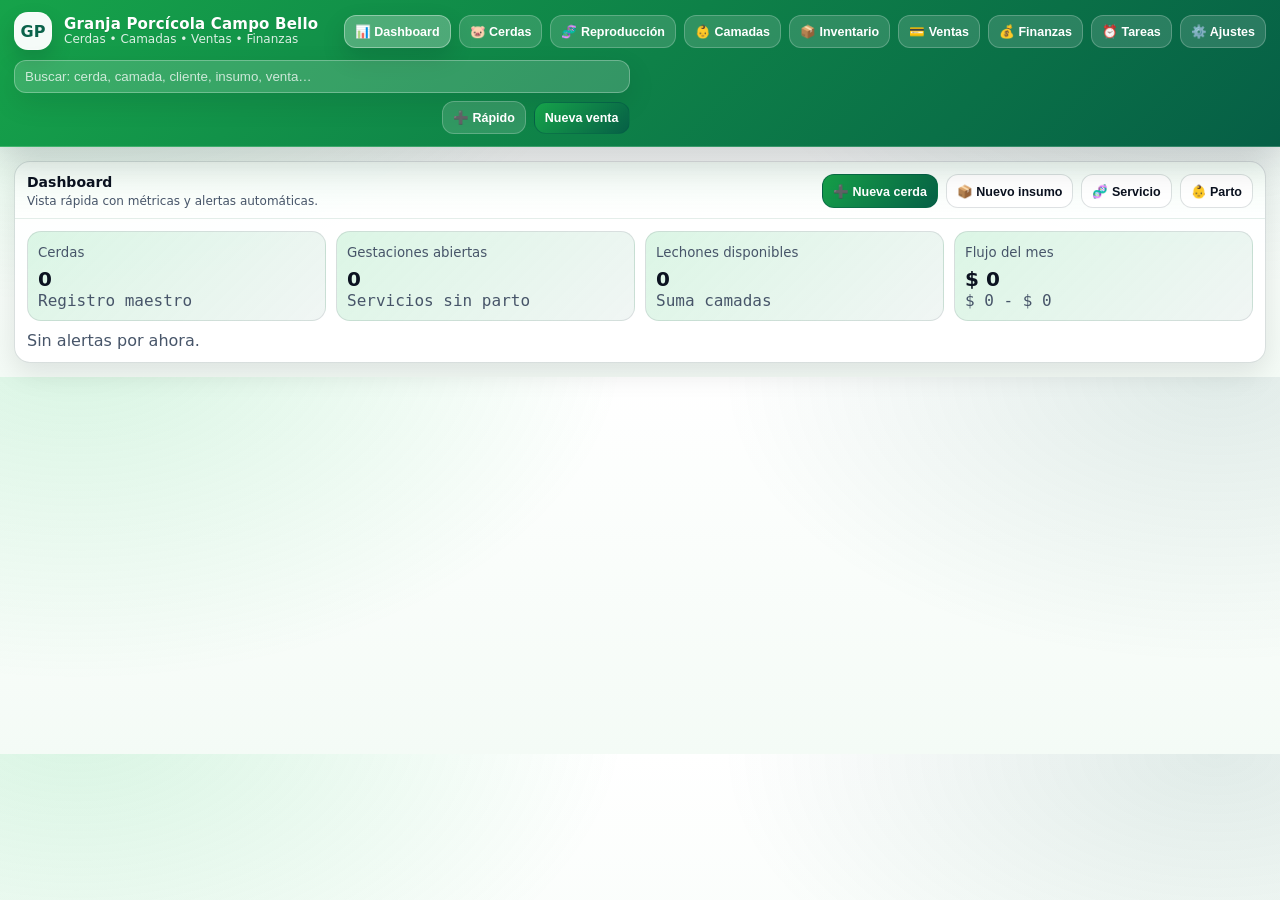
<file: Granja_Cerdas_Software_v1_Verde_Blanco_Pro_v5_HeaderBrandFix.html>
<!doctype html>
<html lang="es">
<head>
<meta charset="utf-8"/>
<meta name="viewport" content="width=device-width,initial-scale=1"/>
<title>Granja Porcina - Gestión (v1)</title>
<style>
  :root{--bg:#0b1220;--panel:#111a2e;--line:#223055;--text:#eef3ff;--muted:#a8b3cf;--acc:#7dd3fc;--bad:#ff6b6b;--ok:#34d399;--warn:#fbbf24;}
  *{box-sizing:border-box} body{margin:0;font-family:system-ui,-apple-system,Segoe UI,Roboto,Arial;background:linear-gradient(180deg,#070b14,var(--bg));color:var(--text)}
  header{position:sticky;top:0;z-index:5;background:rgba(11,18,32,.92);backdrop-filter:blur(10px);border-bottom:1px solid var(--line)}
  .bar{display:flex;gap:10px;align-items:center;justify-content:space-between;padding:12px 14px;flex-wrap:wrap}
  .brand{display:flex;gap:10px;align-items:center}
  .logo{width:36px;height:36px;border-radius:12px;background:conic-gradient(from 180deg,var(--acc),#a78bfa,var(--acc));display:grid;place-items:center;color:#071023;font-weight:900}
  .title{display:flex;flex-direction:column;line-height:1.05}
  .title b{font-size:13.5px} .title span{font-size:12px;color:var(--muted)}
  nav{display:flex;gap:8px;flex-wrap:wrap}
  nav button{border:1px solid var(--line);background:rgba(255,255,255,.03);color:var(--text);padding:8px 10px;border-radius:12px;cursor:pointer;font-weight:650;font-size:12.5px}
  nav button.active{border-color:rgba(125,211,252,.6);background:rgba(125,211,252,.12)}
  .right{display:flex;gap:8px;align-items:center;flex-wrap:wrap;justify-content:flex-end}
  .search{border:1px solid var(--line);background:rgba(255,255,255,.03);color:var(--text);padding:8px 10px;border-radius:12px;min-width:min(420px,80vw);outline:none}
  .btn{border:1px solid var(--line);background:rgba(255,255,255,.03);color:var(--text);padding:8px 10px;border-radius:12px;cursor:pointer;font-weight:650;font-size:12.5px}
  .btn.primary{border-color:rgba(125,211,252,.6);background:rgba(125,211,252,.14)}
  .btn.danger{border-color:rgba(255,107,107,.7);background:rgba(255,107,107,.12)}
  main{padding:14px}
  .grid{display:grid;grid-template-columns:repeat(12,1fr);gap:12px}
  .card{grid-column:span 12;border:1px solid var(--line);background:rgba(255,255,255,.03);border-radius:16px;overflow:hidden}
  .hd{padding:12px 12px 10px;border-bottom:1px solid rgba(255,255,255,.06);display:flex;justify-content:space-between;gap:10px;flex-wrap:wrap}
  .hd h2{margin:0;font-size:14px} .hd p{margin:4px 0 0;color:var(--muted);font-size:12px}
  .bd{padding:12px}
  .kpis{display:grid;grid-template-columns:repeat(12,1fr);gap:10px}
  .kpi{grid-column:span 3;border:1px solid rgba(255,255,255,.10);border-radius:14px;padding:10px;background:linear-gradient(135deg,rgba(125,211,252,.10),rgba(167,139,250,.08))}
  .kpi small{color:var(--muted)} .kpi b{display:block;font-size:20px;margin-top:6px}
  table{width:100%;border-collapse:collapse;font-size:12.5px;min-width:860px}
  th,td{padding:10px;border-bottom:1px solid rgba(255,255,255,.06);vertical-align:top}
  th{text-align:left;color:var(--muted);font-size:11.5px;letter-spacing:.2px;font-family:ui-monospace,SFMono-Regular,Menlo,Consolas,monospace;position:sticky;top:0;background:rgba(11,18,32,.96)}
  tr:hover td{background:rgba(255,255,255,.02)}
  .wrap{overflow:auto;border:1px solid rgba(255,255,255,.08);border-radius:14px}
  .tag{display:inline-block;padding:3px 8px;border-radius:999px;border:1px solid rgba(255,255,255,.12);font-size:11px;color:var(--text);font-family:ui-monospace,SFMono-Regular,Menlo,Consolas,monospace}
  .tag.ok{border-color:rgba(52,211,153,.6);background:rgba(52,211,153,.12)}
  .tag.bad{border-color:rgba(255,107,107,.7);background:rgba(255,107,107,.12)}
  .tag.warn{border-color:rgba(251,191,36,.7);background:rgba(251,191,36,.12)}
  .muted{color:var(--muted)} .mono{font-family:ui-monospace,SFMono-Regular,Menlo,Consolas,monospace}
  .row{display:flex;gap:10px;align-items:center;justify-content:space-between;flex-wrap:wrap}
  dialog{border:1px solid rgba(255,255,255,.14);border-radius:16px;background:rgba(11,18,32,.96);color:var(--text);width:min(900px,calc(100vw - 24px))}
  dialog::backdrop{background:rgba(0,0,0,.65)}
  form.grid2{display:grid;grid-template-columns:repeat(12,1fr);gap:10px}
  .f6{grid-column:span 6} .f4{grid-column:span 4} .f3{grid-column:span 3} .f12{grid-column:span 12}
  label{display:block;color:var(--muted);font-size:12px;margin-bottom:6px}
  input,select,textarea{width:100%;border:1px solid rgba(255,255,255,.14);background:rgba(255,255,255,.02);color:var(--text);padding:9px 10px;border-radius:12px;outline:none}
  textarea{min-height:86px;resize:vertical}
  .dlgHd{display:flex;justify-content:space-between;gap:10px;align-items:flex-start;padding:12px;border-bottom:1px solid rgba(255,255,255,.08)}
  .dlgHd b{font-size:14px} .dlgHd span{display:block;color:var(--muted);font-size:12px;margin-top:4px}
  .dlgBd{padding:12px;max-height:65vh;overflow:auto}
  .dlgFt{padding:12px;border-top:1px solid rgba(255,255,255,.08);display:flex;gap:10px;justify-content:flex-end;flex-wrap:wrap}
  .toast{position:fixed;right:12px;bottom:12px;display:flex;flex-direction:column;gap:10px;z-index:20}
  .toast .t{border:1px solid rgba(255,255,255,.14);border-radius:14px;background:rgba(11,18,32,.96);padding:10px 12px;width:min(420px,calc(100vw - 24px))}
  .t.ok{border-color:rgba(52,211,153,.6)} .t.bad{border-color:rgba(255,107,107,.7)} .t.warn{border-color:rgba(251,191,36,.7)}
  @media (max-width:900px){ .kpi{grid-column:span 6} table{min-width:720px} .search{min-width:min(300px,86vw)} }
  @media (max-width:520px){ .kpi{grid-column:span 12} .f6,.f4,.f3{grid-column:span 12} nav{gap:6px} }


/* =========================================================
   TEMA PROFESIONAL — VERDE & BLANCO (override total)
   Insertado al final para dominar estilos anteriores.
   ========================================================= */
:root{
  --bg:#ffffff;
  --panel:#ffffff;
  --panel2:#f2fbf5;
  --text:#0b1220;                 /* casi negro para legibilidad */
  --muted:#4b5563;
  --accent:#16a34a;               /* verde principal */
  --accent2:#065f46;              /* verde profundo */
  --danger:#b91c1c;               /* rojo sutil SOLO para eliminar/acciones críticas */
  --ok:#16a34a;
  --warn:#0f766e;
  --line:rgba(15,23,42,.12);
  --shadow: 0 10px 28px rgba(2,6,23,.10);
}

/* Fondo general */
body{
  background:
    radial-gradient(1000px 620px at 6% -10%, rgba(34,197,94,.18), transparent 55%),
    radial-gradient(900px 520px at 95% 0%, rgba(6,95,70,.12), transparent 55%),
    linear-gradient(180deg, #ffffff, #f4fbf6);
  color: var(--text);
}

/* Sidebar */
.sidebar{
  background: rgba(255,255,255,.78) !important;
  border-right: 1px solid var(--line) !important;
}
.brand{
  background: rgba(255,255,255,.96) !important;
  border-color: var(--line) !important;
}
.logo{
  background: linear-gradient(135deg, var(--accent), var(--accent2)) !important;
  color:#ffffff !important;
}
.footer-mini{
  border-top: 1px dashed rgba(15,23,42,.14) !important;
}
.footer-mini .chip{
  background: rgba(255,255,255,.92) !important;
  border-color: var(--line) !important;
  color: rgba(15,23,42,.75) !important;
}

/* Navegación */
.nav button{
  background: rgba(255,255,255,.80) !important;
  border-color: var(--line) !important;
  color: var(--text) !important;
}
.nav button:hover{
  background: rgba(34,197,94,.08) !important;
  border-color: rgba(34,197,94,.40) !important;
}
.nav button.active{
  background: linear-gradient(135deg, rgba(34,197,94,.22), rgba(6,95,70,.10)) !important;
  border-color: rgba(34,197,94,.55) !important;
}

/* Buscador y paneles */
.search{
  background: rgba(255,255,255,.92) !important;
  border-color: var(--line) !important;
  box-shadow: var(--shadow) !important;
}
.search input{ color: var(--text) !important; }

/* Tarjetas */
.card{
  background: rgba(255,255,255,.92) !important;
  border-color: var(--line) !important;
  box-shadow: var(--shadow) !important;
}
.card .hd{
  border-bottom: 1px solid rgba(15,23,42,.06) !important;
  background: linear-gradient(180deg, rgba(34,197,94,.06), rgba(255,255,255,0)) !important;
}

/* KPI */
.kpi{
  border-color: rgba(15,23,42,.10) !important;
  background: linear-gradient(135deg, rgba(34,197,94,.16), rgba(6,95,70,.06)) !important;
}
.kpi:before{
  background: radial-gradient(circle at 30% 30%, rgba(34,197,94,.18), transparent 65%) !important;
  opacity:.95 !important;
}

/* Botones */
.btn{
  background: rgba(255,255,255,.92) !important;
  border-color: var(--line) !important;
  color: var(--text) !important;
}
.btn:hover{
  background: rgba(34,197,94,.08) !important;
  border-color: rgba(34,197,94,.40) !important;
}
.btn.primary{
  background: linear-gradient(135deg, rgba(34,197,94,.24), rgba(6,95,70,.10)) !important;
  border-color: rgba(34,197,94,.60) !important;
}
.btn.ok{
  background: rgba(34,197,94,.12) !important;
  border-color: rgba(34,197,94,.48) !important;
}
.btn.danger{
  background: rgba(185,28,28,.08) !important;
  border-color: rgba(185,28,28,.32) !important;
}

/* Inputs */
input, select, textarea{
  background: rgba(255,255,255,.98) !important;
  border-color: rgba(15,23,42,.16) !important;
  color: var(--text) !important;
}
input:focus, select:focus, textarea:focus{
  border-color: rgba(34,197,94,.60) !important;
  box-shadow: 0 0 0 3px rgba(34,197,94,.18) !important;
}

/* Pills y tags */
.pill{
  border-color: rgba(34,197,94,.28) !important;
  background: rgba(34,197,94,.08) !important;
  color: rgba(6,95,70,.92) !important;
}
.tag{
  border-color: rgba(15,23,42,.12) !important;
  background: rgba(255,255,255,.84) !important;
  color: rgba(15,23,42,.86) !important;
}
.tag.ok{
  border-color: rgba(34,197,94,.42) !important;
  background: rgba(34,197,94,.12) !important;
}
.tag.warn{
  border-color: rgba(6,95,70,.40) !important;
  background: rgba(6,95,70,.10) !important;
}
.tag.info{
  border-color: rgba(34,197,94,.30) !important;
  background: rgba(34,197,94,.08) !important;
}
/* "bad" debe seguir siendo visible (ventas pendientes, etc.) */
.tag.bad{
  border-color: rgba(185,28,28,.42) !important;
  background: rgba(185,28,28,.10) !important;
}

/* Tablas */
.tablewrap{
  border-color: rgba(15,23,42,.10) !important;
}
th{
  background: rgba(248,250,249,.98) !important;
  color: rgba(15,23,42,.62) !important;
  border-bottom-color: rgba(15,23,42,.06) !important;
}
td{
  border-bottom-color: rgba(15,23,42,.06) !important;
}
tr:hover td{
  background: rgba(34,197,94,.05) !important;
}

/* Modal & Toast */
.modal{
  background: rgba(255,255,255,.97) !important;
  border-color: rgba(15,23,42,.14) !important;
}
.modal .mh{
  border-bottom: 1px solid rgba(15,23,42,.08) !important;
}
.modal .mf{
  border-top: 1px solid rgba(15,23,42,.08) !important;
}
.x{
  background: rgba(255,255,255,.92) !important;
  border-color: rgba(15,23,42,.14) !important;
  color: rgba(15,23,42,.90) !important;
}
.x:hover{ border-color: rgba(34,197,94,.50) !important; }

.toast .t{
  background: rgba(255,255,255,.96) !important;
  border-color: rgba(15,23,42,.14) !important;
}
.toast .t.ok{ border-color: rgba(34,197,94,.50) !important; }
.toast .t.warn{ border-color: rgba(6,95,70,.40) !important; }
.toast .t.bad{ border-color: rgba(185,28,28,.50) !important; }

/* Asegura textos "muted" */
.muted{ color: var(--muted) !important; }



/* =========================================================
   PATCH: Verde & Blanco 100% (todo combina)
   - Elimina rojos/azules residuales
   - Backdrops y estados "bad/danger" también en verde
   ========================================================= */
:root{
  --accent:#16a34a !important;
  --accent2:#065f46 !important;
  --danger: var(--accent2) !important; /* ahora todo en verde */
  --ok: var(--accent) !important;
  --warn: var(--accent2) !important;
}

/* Overlay del modal en verde (no negro) */
.modal-backdrop{
  background: rgba(6,95,70,.38) !important;
}

/* Todo lo "danger/bad" pasa a verde */
.btn.danger{
  background: rgba(6,95,70,.12) !important;
  border-color: rgba(6,95,70,.45) !important;
  color: var(--text) !important;
}
.btn.danger:hover{
  background: rgba(6,95,70,.16) !important;
  border-color: rgba(6,95,70,.55) !important;
}

.tag.bad{
  border-color: rgba(6,95,70,.45) !important;
  background: rgba(6,95,70,.12) !important;
  color: rgba(15,23,42,.86) !important;
}
.toast .t.bad{
  border-color: rgba(6,95,70,.55) !important;
}

/* Asegura que cualquier borde "line" use el mismo tono */
.card, .brand, .search, .tablewrap, .nav button, .btn, input, select, textarea,
.footer-mini .chip, .x, .modal, .toast .t{
  border-color: var(--line) !important;
}

/* Asegura que fondos de paneles/quebres sean blancos */
.sidebar, .brand, .search, .card, .btn, .pill, .tag, input, select, textarea,
.modal, .toast .t{
  background-clip: padding-box !important;
}

/* Estados visuales coherentes */
.nav button:hover,
.btn:hover{
  box-shadow: 0 10px 26px rgba(2,6,23,.08) !important;
}

/* Mantén texto siempre oscuro (evita restos claros) */
*{ color-scheme: light; }



/* =========================================================
   PATCH v3 — Verde & Blanco (Header + Dialog + Variables)
   Corrige: barra superior oscura, botones del nav, modal oscuro
   ========================================================= */
:root{
  /* Variables usadas por el CSS original */
  --acc: var(--accent) !important;     /* antes azul */
  --bad: var(--accent2) !important;    /* antes rojo */
  --bg:#ffffff !important;
  --panel:#ffffff !important;
  --text:#0b1220 !important;
  --muted:#475569 !important;
  --line:rgba(15,23,42,.12) !important;
}

/* Barra superior (antes oscura) */
header{
  background: rgba(255,255,255,.86) !important;
  border-bottom: 1px solid var(--line) !important;
  box-shadow: 0 10px 26px rgba(2,6,23,.08) !important;
  backdrop-filter: blur(12px) saturate(1.1) !important;
}

/* Navegación superior (nav sin clase) */
nav button{
  background: rgba(255,255,255,.92) !important;
  border: 1px solid var(--line) !important;
  color: var(--text) !important;
}
nav button:hover{
  background: rgba(34,197,94,.10) !important;
  border-color: rgba(34,197,94,.40) !important;
}
nav button.active{
  background: rgba(34,197,94,.14) !important;
  border-color: rgba(34,197,94,.55) !important;
}

/* Input de búsqueda (en header) */
input.search{
  background: rgba(255,255,255,.96) !important;
  border: 1px solid var(--line) !important;
  color: var(--text) !important;
}
input.search::placeholder{ color: rgba(15,23,42,.55) !important; }
input.search:focus{
  border-color: rgba(34,197,94,.60) !important;
  box-shadow: 0 0 0 3px rgba(34,197,94,.18) !important;
}

/* Botón principal más "pro": verde sólido */
.btn.primary{
  background: linear-gradient(135deg, var(--accent), var(--accent2)) !important;
  border-color: rgba(6,95,70,.65) !important;
  color: #ffffff !important;
}
.btn.primary:hover{
  filter: brightness(1.02) !important;
}

/* Dialog (modal nativo) — antes oscuro */
dialog{
  background: rgba(255,255,255,.98) !important;
  border: 1px solid rgba(15,23,42,.14) !important;
  box-shadow: 0 18px 45px rgba(2,6,23,.18) !important;
}
dialog::backdrop{
  background: rgba(6,95,70,.34) !important;
}

.dlgHd{
  border-bottom: 1px solid rgba(15,23,42,.08) !important;
  background: linear-gradient(180deg, rgba(34,197,94,.06), rgba(255,255,255,0)) !important;
}
.dlgFt{
  border-top: 1px solid rgba(15,23,42,.08) !important;
}



/* =========================================================
   PATCH v4 — Header Verde bonito (con contraste)
   ========================================================= */
header{
  background: linear-gradient(135deg, var(--accent), var(--accent2)) !important;
  border-bottom: 1px solid rgba(255,255,255,.18) !important;
  box-shadow: 0 14px 36px rgba(2,6,23,.18) !important;
  backdrop-filter: blur(10px) saturate(1.2) !important;
}

/* Texto en header */
header, header *{
  color: #ffffff !important;
}

/* Textos secundarios */
header .muted, header small, header .sub, header .subtitle, header .meta{
  color: rgba(255,255,255,.82) !important;
}

/* Logo dentro del header (si existe) */
header .logo{
  background: rgba(255,255,255,.95) !important;
  color: rgba(6,95,70,.98) !important;
  box-shadow: 0 10px 22px rgba(2,6,23,.14) !important;
}

/* Navegación superior */
nav button{
  background: rgba(255,255,255,.14) !important;
  border: 1px solid rgba(255,255,255,.22) !important;
  color: #ffffff !important;
}
nav button:hover{
  background: rgba(255,255,255,.22) !important;
  border-color: rgba(255,255,255,.30) !important;
}
nav button.active{
  background: rgba(255,255,255,.26) !important;
  border-color: rgba(255,255,255,.36) !important;
  box-shadow: 0 10px 24px rgba(2,6,23,.14) !important;
}

/* Buscador del header */
input.search{
  background: rgba(255,255,255,.16) !important;
  border: 1px solid rgba(255,255,255,.28) !important;
  color: #ffffff !important;
}
input.search::placeholder{ color: rgba(255,255,255,.75) !important; }
input.search:focus{
  background: rgba(255,255,255,.20) !important;
  border-color: rgba(255,255,255,.38) !important;
  box-shadow: 0 0 0 3px rgba(255,255,255,.16) !important;
}

/* Botones en header (rápido/nueva venta) si usan .btn */
header .btn{
  background: rgba(255,255,255,.14) !important;
  border: 1px solid rgba(255,255,255,.22) !important;
  color: #ffffff !important;
}
header .btn:hover{
  background: rgba(255,255,255,.22) !important;
  border-color: rgba(255,255,255,.30) !important;
}

/* Para íconos/svg dentro del header */
header svg, header svg *{
  fill: currentColor !important;
  stroke: currentColor !important;
}



/* =========================================================
   PATCH v5 — Arreglo de Brand (logo + nombre) en header
   - Quita el bloque claro detrás del nombre
   - Alinea y mejora contraste/jerarquía
   ========================================================= */
header .brand{
  background: transparent !important;
  border: none !important;
  box-shadow: none !important;
  padding: 0 !important;
  gap: 12px !important;
  align-items: center !important;
}

/* Logo como "badge" blanco */
header .brand .logo{
  width: 38px !important;
  height: 38px !important;
  border-radius: 14px !important;
  background: rgba(255,255,255,.96) !important;
  color: rgba(6,95,70,.98) !important;
  border: 1px solid rgba(255,255,255,.32) !important;
  box-shadow: 0 10px 22px rgba(2,6,23,.14) !important;
}

/* Texto del nombre (bien visible) */
header .brand .title{
  display:flex !important;
  flex-direction: column !important;
  line-height: 1.08 !important;
}
header .brand .title b{
  font-size: 15px !important;
  font-weight: 900 !important;
  letter-spacing: .2px !important;
  text-shadow: 0 1px 0 rgba(2,6,23,.12) !important;
}
header .brand .title span{
  font-size: 12px !important;
  color: rgba(255,255,255,.85) !important;
}

/* Evita que el brand tome un ancho raro en pantallas grandes */
header .bar{
  align-items: center !important;
}
header .brand{
  max-width: 320px !important;
}
header .brand .title{
  max-width: 260px !important;
}
header .brand .title b,
header .brand .title span{
  white-space: nowrap !important;
  overflow: hidden !important;
  text-overflow: ellipsis !important;
}

/* En pantallas pequeñas: permite que baje el texto sin romper */
@media (max-width: 520px){
  header .brand{
    max-width: 100% !important;
  }
  header .brand .title{
    max-width: 100% !important;
  }
  header .brand .title b,
  header .brand .title span{
    white-space: normal !important;
  }
}

</style>
</head>
<body>
<header>
  <div class="bar">
    <div class="brand">
      <div class="logo">GP</div>
      <div class="title">
        <b id="farmName">Granja Porcina</b>
        <span>Cerdas • Camadas • Ventas • Finanzas</span>
      </div>
    </div>
    <nav id="nav"></nav>
    <div class="right">
      <input id="q" class="search" placeholder="Buscar: cerda, camada, cliente, insumo, venta…" />
      <button class="btn" id="quick">➕ Rápido</button>
      <button class="btn primary" id="newSale">Nueva venta</button>
    </div>
  </div>
</header>

<main>
  <div id="view"></div>
</main>

<dialog id="dlg">
  <div class="dlgHd">
    <div>
      <b id="dlgTitle">Modal</b>
      <span id="dlgSub">—</span>
    </div>
    <button class="btn" id="dlgClose">✕</button>
  </div>
  <div class="dlgBd" id="dlgBody"></div>
  <div class="dlgFt" id="dlgFt"></div>
</dialog>

<div class="toast" id="toast"></div>

<script>
(() => {
  "use strict";
  const $ = (s, el=document) => el.querySelector(s);
  const $$ = (s, el=document) => Array.from(el.querySelectorAll(s));
  const KEY = "granja_porcina_v1_compact";
  const uid = (p="id") => p + "_" + Math.random().toString(16).slice(2) + "_" + Date.now().toString(16);
  const today = () => new Date().toISOString().slice(0,10);
  const num = (v) => { const n = Number(String(v??"").replace(/[^\d.-]/g,"")); return Number.isFinite(n)?n:0; };
  const addDays = (iso, d) => { const x = new Date(iso+"T00:00:00"); x.setDate(x.getDate()+d); return x.toISOString().slice(0,10); };
  const daysBetween = (a,b) => Math.round((new Date(b+"T00:00:00") - new Date(a+"T00:00:00"))/(1000*60*60*24));
  const esc = (s) => String(s??"").replace(/[<>&]/g, ch => ({'<':'&lt;','>':'&gt;','&':'&amp;'}[ch]));
  const fmtCOP = (n) => { n=num(n); try { return n.toLocaleString("es-CO",{style:"currency",currency:"COP",maximumFractionDigits:0}); } catch { return "COP "+Math.round(n).toString(); } };

  const defaults = () => ({
    settings:{farmName:"Granja Porcina",currency:"COP",gestationDays:114},
    sows:[], breedings:[], farrowings:[], batches:[],
    inventory:[], stockMovements:[],
    clients:[], sales:[], payments:[],
    transactions:[], tasks:[]
  });

  let state = load();
  function load(){ try{ const r=localStorage.getItem(KEY); return r?Object.assign(defaults(),JSON.parse(r)):defaults(); } catch { return defaults(); } }
  function save(){ localStorage.setItem(KEY, JSON.stringify(state)); renderNavBadges(); }

  function toast(type, title, msg){
    const el=document.createElement("div");
    el.className="t "+(type||"");
    el.innerHTML = `<div style="font-weight:900;font-size:13px">${esc(title)}</div><div class="muted" style="margin-top:4px;font-size:12px">${esc(msg||"")}</div>`;
    $("#toast").appendChild(el);
    setTimeout(()=>{ el.style.opacity="0"; el.style.transform="translateY(6px)"; }, 2600);
    setTimeout(()=>el.remove(), 3400);
  }

  // ------- Modal (dialog) -------
  const dlg=$("#dlg"), dlgTitle=$("#dlgTitle"), dlgSub=$("#dlgSub"), dlgBody=$("#dlgBody"), dlgFt=$("#dlgFt");
  $("#dlgClose").onclick = () => dlg.close();
  dlg.addEventListener("click",(e)=>{ if(e.target===dlg) dlg.close(); });
  function openModal({title,sub,body,footer,onMount}){
    dlgTitle.textContent=title||"";
    dlgSub.textContent=sub||"";
    dlgBody.innerHTML=body||"";
    dlgFt.innerHTML=footer||`<button class="btn" id="mClose">Cerrar</button>`;
    dlg.showModal();
    const c=$("#mClose",dlgFt); if(c) c.onclick=()=>dlg.close();
    if(typeof onMount==="function") onMount();
  }

  // ------- Data helpers -------
  const get = {
    sow:(id)=>state.sows.find(x=>x.id===id)||null,
    breeding:(id)=>state.breedings.find(x=>x.id===id)||null,
    batch:(id)=>state.batches.find(x=>x.id===id)||null,
    inv:(id)=>state.inventory.find(x=>x.id===id)||null,
    client:(id)=>state.clients.find(x=>x.id===id)||null,
    sale:(id)=>state.sales.find(x=>x.id===id)||null
  };

  function pregnantBreedings(){
    const closed=new Set(state.farrowings.map(f=>f.breedingId).filter(Boolean));
    return state.breedings.filter(b=>!closed.has(b.id));
  }
  function pigletsAvailable(){ return state.batches.filter(b=>(b.status||"disponible")!=="cerrado").reduce((s,b)=>s+num(b.countCurrent),0); }
  function lowStock(){ return state.inventory.filter(i=>num(i.qty)<=num(i.minQty||0)); }
  function receivables(){
    return state.sales.map(s=>({s,pending:Math.max(0,num(s.total)-num(s.paidAmount))})).filter(x=>x.pending>0);
  }
  function sumMonth(type){
    const m=today().slice(0,7);
    return state.transactions.filter(t=>t.type===type && String(t.date||"").slice(0,7)===m).reduce((s,t)=>s+num(t.amount),0);
  }

  // ------- UI Nav -------
  const tabs = [
    ["dashboard","📊 Dashboard"],
    ["sows","🐷 Cerdas"],
    ["breed","🧬 Reproducción"],
    ["litters","👶 Camadas"],
    ["inv","📦 Inventario"],
    ["sales","💳 Ventas"],
    ["finance","💰 Finanzas"],
    ["tasks","⏰ Tareas"],
    ["settings","⚙️ Ajustes"]
  ];
  let current="dashboard", q="";
  function renderNav(){
    $("#nav").innerHTML = tabs.map(([id,label])=>`<button data-tab="${id}" class="${id===current?"active":""}">${label}</button>`).join("");
    $("#nav").onclick = (e)=>{
      const b=e.target.closest("button[data-tab]"); if(!b) return;
      current=b.dataset.tab; renderNav(); render();
    };
  }
  function renderNavBadges(){
    $("#farmName").textContent = state.settings.farmName || "Granja Porcina";
  }

  $("#q").addEventListener("input",(e)=>{ q=(e.target.value||"").trim().toLowerCase(); render(); });
  function matchQ(...fields){
    if(!q) return true;
    const s=fields.map(x=>String(x??"").toLowerCase()).join(" | ");
    return s.includes(q);
  }

  // ------- Main render -------
  const view=$("#view");
  function shell(title, sub, actions, body){
    return `<div class="grid">
      <div class="card">
        <div class="hd">
          <div><h2>${esc(title)}</h2><p>${esc(sub||"")}</p></div>
          <div style="display:flex;gap:8px;flex-wrap:wrap">${actions||""}</div>
        </div>
        <div class="bd">${body||""}</div>
      </div>
    </div>`;
  }

  function render(){
    renderNavBadges();
    if(current==="dashboard") renderDashboard();
    else if(current==="sows") renderSows();
    else if(current==="breed") renderBreedings();
    else if(current==="litters") renderLitters();
    else if(current==="inv") renderInventory();
    else if(current==="sales") renderSales();
    else if(current==="finance") renderFinance();
    else if(current==="tasks") renderTasks();
    else if(current==="settings") renderSettings();
  }

  // ------- Dashboard -------
  function renderDashboard(){
    const preg=pregnantBreedings();
    const upcoming=preg.map(b=>({b,s:get.sow(b.sowId),inDays:b.expectedFarrowing?daysBetween(today(),b.expectedFarrowing):null}))
      .filter(x=>x.s && x.inDays!==null && x.inDays>=0 && x.inDays<=14).sort((a,b)=>a.inDays-b.inDays);

    const inc=sumMonth("ingreso"), exp=sumMonth("gasto"), net=inc-exp;
    const alerts=[];
    upcoming.forEach(x=>alerts.push({t:"warn",a:"Parto cercano",d:`${x.s.tag||x.s.name||"cerda"} • ${x.b.expectedFarrowing} (${x.inDays} días)`}));
    lowStock().slice(0,6).forEach(i=>alerts.push({t:"bad",a:"Stock bajo",d:`${i.name} • ${i.qty} ${i.unit} (mín ${i.minQty||0})`}));
    receivables().slice(0,6).forEach(x=>alerts.push({t:"warn",a:"Cobro pendiente",d:`${get.client(x.s.clientId)?.name||"cliente"} • ${fmtCOP(x.pending)} • ${x.s.date}`}));

    const kpis = `<div class="kpis">
      <div class="kpi"><small>Cerdas</small><b>${state.sows.length}</b><div class="muted mono">Registro maestro</div></div>
      <div class="kpi"><small>Gestaciones abiertas</small><b>${preg.length}</b><div class="muted mono">Servicios sin parto</div></div>
      <div class="kpi"><small>Lechones disponibles</small><b>${pigletsAvailable()}</b><div class="muted mono">Suma camadas</div></div>
      <div class="kpi"><small>Flujo del mes</small><b>${fmtCOP(net)}</b><div class="muted mono">${fmtCOP(inc)} - ${fmtCOP(exp)}</div></div>
    </div>`;

    const alertsHTML = alerts.length ? `<div class="wrap" style="margin-top:12px">
      <table><thead><tr><th>Tipo</th><th>Detalle</th><th class="mono">Acción</th></tr></thead>
      <tbody>${alerts.map(x=>`<tr>
        <td><span class="tag ${x.t}">${x.t==="bad"?"Crítico":x.t==="warn"?"Atención":"Info"}</span></td>
        <td><b>${esc(x.a)}</b><div class="muted">${esc(x.d)}</div></td>
        <td>
          ${x.a==="Stock bajo"?`<button class="btn" data-go="inv">Inventario</button>`:
            x.a==="Cobro pendiente"?`<button class="btn" data-go="sales">Ventas</button>`:
            `<button class="btn" data-go="breed">Reproducción</button>`}
        </td>
      </tr>`).join("")}</tbody></table></div>` : `<div class="muted" style="margin-top:10px">Sin alertas por ahora.</div>`;

    view.innerHTML = shell(
      "Dashboard",
      "Vista rápida con métricas y alertas automáticas.",
      `<button class="btn primary" id="addSow">➕ Nueva cerda</button>
       <button class="btn" id="addInv">📦 Nuevo insumo</button>
       <button class="btn" id="addBreeding">🧬 Servicio</button>
       <button class="btn" id="addFarrowing">👶 Parto</button>`,
      kpis + alertsHTML
    );

    $("#addSow").onclick=()=>openSow();
    $("#addInv").onclick=()=>openInvItem();
    $("#addBreeding").onclick=()=>openBreeding();
    $("#addFarrowing").onclick=()=>openFarrowing();

    view.onclick = (e)=>{
      const b=e.target.closest("button[data-go]"); if(!b) return;
      current=b.dataset.go; renderNav(); render();
    };
  }

  // ------- Sows -------
  function renderSows(){
    const closed=new Set(state.farrowings.map(f=>f.breedingId).filter(Boolean));
    const rows = state.sows
      .filter(s=>matchQ(s.tag,s.name,s.breed,s.status,s.notes))
      .sort((a,b)=>(a.tag||"").localeCompare(b.tag||""))
      .map(s=>{
        const last = state.breedings.filter(b=>b.sowId===s.id).sort((a,b)=>(b.date||"").localeCompare(a.date||""))[0];
        const preg = last && !closed.has(last.id);
        const due = preg ? last.expectedFarrowing : "";
        const inD = due ? daysBetween(today(), due) : null;
        return `<tr>
          <td class="mono">${esc(s.tag||"—")}<div class="muted">${esc(s.name||"")}</div></td>
          <td>${esc(s.breed||"—")}<div class="muted">${esc(s.status||"activa")}</div></td>
          <td>${preg?`<span class="tag warn">Preñada</span>`:`<span class="tag">—</span>`}</td>
          <td class="mono">${preg?`${esc(due)} (${inD} días)`:"—"}</td>
          <td>
            <button class="btn" data-act="detail" data-id="${s.id}">Ver</button>
            <button class="btn" data-act="edit" data-id="${s.id}">Editar</button>
            <button class="btn danger" data-act="del" data-id="${s.id}">Eliminar</button>
          </td>
        </tr>`;
      }).join("");

    view.innerHTML = shell(
      "Cerdas",
      "Registro maestro de animales.",
      `<button class="btn primary" id="add">➕ Nueva cerda</button>
       <button class="btn" id="svc">🧬 Registrar servicio</button>`,
      `<div class="wrap"><table>
        <thead><tr><th>Identificación</th><th>Raza/Estado</th><th>Gestación</th><th>Parto estimado</th><th>Acciones</th></tr></thead>
        <tbody>${rows || `<tr><td colspan="5" class="muted">Sin cerdas todavía.</td></tr>`}</tbody>
      </table></div>`
    );

    $("#add").onclick=()=>openSow();
    $("#svc").onclick=()=>openBreeding();

    view.onclick = (e)=>{
      const b=e.target.closest("button[data-act]"); if(!b) return;
      const id=b.dataset.id, act=b.dataset.act;
      if(act==="edit") openSow(id);
      if(act==="detail") sowDetail(id);
      if(act==="del") delSow(id);
    };
  }

  function sowForm(s){
    s = s || {tag:"",name:"",breed:"",dob:"",status:"activa",notes:""};
    return `<form id="sowForm" class="grid2">
      <div class="f3"><label>Arete/Tag *</label><input name="tag" required value="${esc(s.tag)}" placeholder="Ej: C-021"/></div>
      <div class="f3"><label>Nombre</label><input name="name" value="${esc(s.name)}"/></div>
      <div class="f3"><label>Raza</label><input name="breed" value="${esc(s.breed)}"/></div>
      <div class="f3"><label>Nacimiento</label><input type="date" name="dob" value="${esc(s.dob)}"/></div>
      <div class="f4"><label>Estado</label><select name="status">${["activa","seca","lactante","vendida","descartada","muerta"].map(x=>`<option ${s.status===x?"selected":""} value="${x}">${x}</option>`).join("")}</select></div>
      <div class="f12"><label>Notas</label><textarea name="notes">${esc(s.notes)}</textarea></div>
    </form>`;
  }

  function openSow(id){
    const s=id?get.sow(id):null;
    openModal({
      title: id?"Editar cerda":"Nueva cerda",
      sub:"Crea el registro base para reproducción y camadas.",
      body: sowForm(s),
      footer:`<button class="btn" id="mClose">Cancelar</button><button class="btn primary" id="save">Guardar</button>`,
      onMount: ()=>{ $("#save").onclick=()=>saveSow(id); }
    });
  }

  function saveSow(id){
    const f=$("#sowForm"); const fd=new FormData(f);
    const tag=(fd.get("tag")||"").toString().trim();
    if(!tag){ toast("bad","Falta Tag","El Tag es obligatorio."); return; }
    const dup=state.sows.find(x=>x.tag?.toLowerCase()===tag.toLowerCase() && x.id!==id);
    if(dup){ toast("bad","Duplicado","Ya existe ese Tag."); return; }
    const payload={
      id:id||uid("sow"), tag,
      name:(fd.get("name")||"").toString().trim(),
      breed:(fd.get("breed")||"").toString().trim(),
      dob:(fd.get("dob")||"").toString(),
      status:(fd.get("status")||"activa").toString(),
      notes:(fd.get("notes")||"").toString().trim()
    };
    if(id) state.sows=state.sows.map(x=>x.id===id?payload:x);
    else state.sows.push(payload);
    save(); dlg.close(); toast("ok","Guardado","Cerda guardada."); render();
  }

  function sowDetail(id){
    const s=get.sow(id); if(!s) return;
    const br=state.breedings.filter(b=>b.sowId===id).sort((a,b)=>(b.date||"").localeCompare(a.date||"")).slice(0,10);
    const fa=state.farrowings.filter(f=>f.sowId===id).sort((a,b)=>(b.date||"").localeCompare(a.date||"")).slice(0,10);
    const ba=state.batches.filter(b=>b.sowId===id).sort((a,b)=>(b.birthDate||"").localeCompare(a.birthDate||"")).slice(0,10);
    openModal({
      title:`Cerda: ${s.tag||s.name||"—"}`,
      sub:"Historial rápido",
      body:`<div class="grid">
        <div class="card"><div class="bd">
          <div class="row"><div><div class="muted">Tag</div><b class="mono">${esc(s.tag||"—")}</b><div class="muted">${esc(s.name||"")}</div></div>
          <div><div class="muted">Raza/Estado</div><b>${esc(s.breed||"—")}</b><div class="muted">${esc(s.status||"activa")}</div></div>
          <div><div class="muted">Notas</div><div class="muted">${esc(s.notes||"—")}</div></div></div>
        </div></div>
        <div class="card"><div class="hd"><div><h2>Reproducción</h2><p>Últimos 10</p></div></div><div class="bd">
          <div class="wrap"><table><thead><tr><th>Servicio</th><th>Método</th><th>Parto est.</th><th>Notas</th></tr></thead>
          <tbody>${br.map(b=>`<tr><td class="mono">${esc(b.date)}</td><td>${esc(b.method||"—")}</td><td class="mono">${esc(b.expectedFarrowing||"—")}</td><td class="muted">${esc(b.notes||"")}</td></tr>`).join("")||`<tr><td colspan="4" class="muted">Sin registros.</td></tr>`}</tbody></table></div>
        </div></div>
        <div class="card"><div class="hd"><div><h2>Partos</h2><p>Últimos 10</p></div></div><div class="bd">
          <div class="wrap"><table><thead><tr><th>Fecha</th><th>Total</th><th>Vivos</th><th>Muertos</th></tr></thead>
          <tbody>${fa.map(x=>`<tr><td class="mono">${esc(x.date)}</td><td class="mono">${esc(x.bornTotal)}</td><td class="mono">${esc(x.bornAlive)}</td><td class="mono">${esc(num(x.stillborn)+num(x.mummified))}</td></tr>`).join("")||`<tr><td colspan="4" class="muted">Sin registros.</td></tr>`}</tbody></table></div>
        </div></div>
        <div class="card"><div class="hd"><div><h2>Camadas</h2><p>Últimos 10</p></div></div><div class="bd">
          <div class="wrap"><table><thead><tr><th>Lote</th><th>Nac.</th><th>Dest.</th><th>Inicial</th><th>Actual</th></tr></thead>
          <tbody>${ba.map(b=>`<tr><td class="mono">${esc(b.id.slice(-8))}</td><td class="mono">${esc(b.birthDate||"—")}</td><td class="mono">${esc(b.weaningDate||"—")}</td><td class="mono">${esc(b.countInitial)}</td><td class="mono">${esc(b.countCurrent)}</td></tr>`).join("")||`<tr><td colspan="5" class="muted">Sin registros.</td></tr>`}</tbody></table></div>
        </div></div>
      </div>`,
      footer:`<button class="btn" id="mClose">Cerrar</button><button class="btn" id="goSvc">🧬 Servicio</button><button class="btn primary" id="goFar">👶 Parto</button>`,
      onMount: ()=>{
        $("#goSvc").onclick=()=>{ dlg.close(); openBreeding(null,{sowId:id}); };
        $("#goFar").onclick=()=>{ dlg.close(); openFarrowing(null,{sowId:id}); };
      }
    });
  }

  function delSow(id){
    const s=get.sow(id); if(!s) return;
    openModal({
      title:"Eliminar cerda",
      sub:"Puedes mantener historial o purgar todo.",
      body:`<div class="muted">Eliminar: <b>${esc(s.tag||s.name||"—")}</b></div>
      <div style="margin-top:10px">
        <label>Modo</label>
        <select id="delMode">
          <option value="keep">Mantener historial (recomendado)</option>
          <option value="purge">Borrar TODO asociado</option>
        </select>
      </div>`,
      footer:`<button class="btn" id="mClose">Cancelar</button><button class="btn danger" id="okDel">Eliminar</button>`,
      onMount: ()=>{
        $("#okDel").onclick=()=>{
          const mode=$("#delMode").value;
          state.sows=state.sows.filter(x=>x.id!==id);
          if(mode==="purge"){
            const brIds=new Set(state.breedings.filter(b=>b.sowId===id).map(b=>b.id));
            state.breedings=state.breedings.filter(b=>b.sowId!==id);
            state.farrowings=state.farrowings.filter(f=>f.sowId!==id);
            const batchIds=new Set(state.batches.filter(b=>b.sowId===id).map(b=>b.id));
            state.batches=state.batches.filter(b=>b.sowId!==id);
            state.sales=state.sales.filter(s=>!batchIds.has(s.batchId));
            const saleIds=new Set(state.sales.map(s=>s.id));
            state.payments=state.payments.filter(p=>saleIds.has(p.saleId));
            state.tasks=state.tasks.filter(t=>!(t.relatedType==="breeding"&&brIds.has(t.relatedId)));
          } else {
            state.breedings.forEach(b=>{ if(b.sowId===id) b.sowId=""; });
            state.farrowings.forEach(f=>{ if(f.sowId===id) f.sowId=""; });
            state.batches.forEach(b=>{ if(b.sowId===id) b.sowId=""; });
          }
          save(); dlg.close(); toast("ok","Eliminado","Cerda eliminada."); render();
        };
      }
    });
  }

  // ------- Reproducción -------
  function renderBreedings(){
    const closed=new Set(state.farrowings.map(f=>f.breedingId).filter(Boolean));
    const rows = state.breedings
      .filter(b=>{
        const s=get.sow(b.sowId);
        return matchQ(b.date,b.method,b.expectedFarrowing,b.notes,s?.tag,s?.name);
      })
      .sort((a,b)=>(b.date||"").localeCompare(a.date||""))
      .map(b=>{
        const s=get.sow(b.sowId);
        const open=!closed.has(b.id);
        const inD=b.expectedFarrowing?daysBetween(today(),b.expectedFarrowing):null;
        const tag=open?(inD!==null && inD>=0 && inD<=14?`<span class="tag warn">Próximo</span>`:`<span class="tag">Gestación</span>`):`<span class="tag ok">Cerrado</span>`;
        return `<tr>
          <td class="mono">${esc(b.date||"—")}</td>
          <td>${esc(s?.tag||s?.name||"—")}<div class="muted">${esc(s?.breed||"")}</div></td>
          <td>${esc(b.method||"—")}</td>
          <td class="mono">${esc(b.expectedFarrowing||"—")}<div class="muted">${open&&inD!==null?`${inD} días`:""}</div></td>
          <td>${tag}</td>
          <td>
            <button class="btn" data-act="edit" data-id="${b.id}">Editar</button>
            <button class="btn primary" data-act="far" data-id="${b.id}">Registrar parto</button>
            <button class="btn danger" data-act="del" data-id="${b.id}">Eliminar</button>
          </td>
        </tr>`;
      }).join("");

    view.innerHTML = shell(
      "Reproducción",
      `Servicios e inseminaciones. Gestación por defecto: ${state.settings.gestationDays} días.`,
      `<button class="btn primary" id="add">🧬 Registrar servicio</button>`,
      `<div class="wrap"><table>
        <thead><tr><th>Servicio</th><th>Cerda</th><th>Método</th><th>Parto est.</th><th>Estado</th><th>Acciones</th></tr></thead>
        <tbody>${rows||`<tr><td colspan="6" class="muted">Sin registros.</td></tr>`}</tbody>
      </table></div>`
    );
    $("#add").onclick=()=>openBreeding();

    view.onclick=(e)=>{
      const b=e.target.closest("button[data-act]"); if(!b) return;
      const id=b.dataset.id, act=b.dataset.act;
      if(act==="edit") openBreeding(id);
      if(act==="far") openFarrowing(null,{breedingId:id});
      if(act==="del") delBreeding(id);
    };
  }

  function breedingForm(b,preset={}){
    if(!state.sows.length) return `<div class="muted">Primero crea una cerda.</div>`;
    b=b||{sowId:preset.sowId||"",date:today(),method:"inseminación",expectedFarrowing:"",notes:""};
    if(!b.expectedFarrowing && b.date) b.expectedFarrowing=addDays(b.date, num(state.settings.gestationDays)||114);
    const sowOps = state.sows.slice().sort((a,b)=>(a.tag||"").localeCompare(b.tag||""))
      .map(s=>`<option value="${s.id}" ${b.sowId===s.id?"selected":""}>${esc(s.tag||s.name||"—")}${s.name?` — ${esc(s.name)}`:""}</option>`).join("");
    return `<form id="breedingForm" class="grid2">
      <div class="f6"><label>Cerda *</label><select name="sowId" required><option value="">Selecciona</option>${sowOps}</select></div>
      <div class="f3"><label>Fecha servicio *</label><input type="date" name="date" required value="${esc(b.date)}"/></div>
      <div class="f3"><label>Método</label><select name="method">${["inseminación","monta","otro"].map(x=>`<option ${b.method===x?"selected":""} value="${x}">${x}</option>`).join("")}</select></div>
      <div class="f4"><label>Parto estimado</label><input type="date" name="expectedFarrowing" value="${esc(b.expectedFarrowing)}"/></div>
      <div class="f12"><label>Notas</label><textarea name="notes">${esc(b.notes)}</textarea></div>
    </form>`;
  }

  function openBreeding(id,preset={}){
    if(!state.sows.length){ toast("warn","Sin cerdas","Primero crea una cerda."); openSow(); return; }
    const b=id?get.breeding(id):null;
    openModal({
      title: id?"Editar servicio":"Registrar servicio",
      sub:"Crea una gestación y calcula fecha de parto estimada.",
      body: breedingForm(b,preset),
      footer:`<button class="btn" id="mClose">Cancelar</button><button class="btn primary" id="save">Guardar</button>`,
      onMount: ()=>{
        const f=$("#breedingForm");
        const date=f.querySelector('input[name="date"]');
        const due=f.querySelector('input[name="expectedFarrowing"]');
        date.onchange=()=>{ if(date.value) due.value=addDays(date.value, num(state.settings.gestationDays)||114); };
        $("#save").onclick=()=>saveBreeding(id);
      }
    });
  }

  function saveBreeding(id){
    const f=$("#breedingForm"); const fd=new FormData(f);
    const sowId=(fd.get("sowId")||"").toString();
    const date=(fd.get("date")||"").toString();
    if(!sowId||!date){ toast("bad","Faltan datos","Cerda y fecha son obligatorios."); return; }
    const payload={
      id:id||uid("brd"),
      sowId, date,
      method:(fd.get("method")||"inseminación").toString(),
      expectedFarrowing:(fd.get("expectedFarrowing")||"").toString()||addDays(date,num(state.settings.gestationDays)||114),
      notes:(fd.get("notes")||"").toString().trim()
    };
    if(id) state.breedings=state.breedings.map(x=>x.id===id?payload:x);
    else {
      state.breedings.push(payload);
      // task sugerida chequeo preñez
      state.tasks.push({id:uid("tsk"),title:`Chequeo preñez — ${get.sow(sowId)?.tag||"cerda"}`,dueDate:addDays(date,25),priority:"media",status:"pendiente",relatedType:"breeding",relatedId:payload.id,notes:"Sugerido 21–28 días."});
    }
    save(); dlg.close(); toast("ok","Guardado","Servicio guardado."); render();
  }

  function delBreeding(id){
    const b=get.breeding(id); if(!b) return;
    const has=state.farrowings.some(f=>f.breedingId===id);
    if(has){ toast("bad","No permitido","Este servicio ya tiene parto."); return; }
    state.breedings=state.breedings.filter(x=>x.id!==id);
    state.tasks=state.tasks.filter(t=>!(t.relatedType==="breeding"&&t.relatedId===id));
    save(); toast("ok","Eliminado","Servicio eliminado."); render();
  }

  // ------- Partos y Camadas -------
  function renderLitters(){
    const rows=state.batches
      .filter(b=>{
        const s=get.sow(b.sowId);
        return matchQ(b.id,b.birthDate,b.weaningDate,b.status,b.notes,s?.tag,s?.name);
      })
      .sort((a,b)=>(b.birthDate||"").localeCompare(a.birthDate||""))
      .map(b=>{
        const s=get.sow(b.sowId);
        const tag=(b.status||"disponible")==="cerrado"?`<span class="tag ok">Cerrado</span>`:`<span class="tag">Disponible</span>`;
        return `<tr>
          <td class="mono">${esc(b.id.slice(-8))}</td>
          <td>${esc(s?.tag||s?.name||"—")}</td>
          <td class="mono">${esc(b.birthDate||"—")}</td>
          <td class="mono">${esc(b.weaningDate||"—")}</td>
          <td class="mono">${esc(b.countInitial)}</td>
          <td class="mono">${esc(b.countCurrent)}</td>
          <td>${tag}</td>
          <td>
            <button class="btn" data-act="edit" data-id="${b.id}">Editar</button>
            <button class="btn" data-act="mort" data-id="${b.id}">Mortalidad</button>
            <button class="btn primary" data-act="sell" data-id="${b.id}">Vender</button>
          </td>
        </tr>`;
      }).join("");

    view.innerHTML = shell(
      "Camadas",
      "Cada parto crea un lote. Controla cantidad actual y disponibilidad.",
      `<button class="btn primary" id="far">👶 Registrar parto</button><button class="btn" id="manual">➕ Camada manual</button>`,
      `<div class="wrap"><table>
        <thead><tr><th>Lote</th><th>Cerda</th><th>Nac.</th><th>Dest.</th><th>Inicial</th><th>Actual</th><th>Estado</th><th>Acciones</th></tr></thead>
        <tbody>${rows||`<tr><td colspan="8" class="muted">Sin camadas.</td></tr>`}</tbody>
      </table></div>`
    );

    $("#far").onclick=()=>openFarrowing();
    $("#manual").onclick=()=>openBatch();

    view.onclick=(e)=>{
      const b=e.target.closest("button[data-act]"); if(!b) return;
      const id=b.dataset.id, act=b.dataset.act;
      if(act==="edit") openBatch(id);
      if(act==="mort") adjustBatch(id);
      if(act==="sell") openSale(null,{batchId:id});
    };
  }

  function farrowingForm(f,preset={}){
    if(!state.sows.length) return `<div class="muted">Primero crea una cerda.</div>`;
    const closed=new Set(state.farrowings.map(x=>x.breedingId).filter(Boolean));
    const openBr=state.breedings.filter(b=>!closed.has(b.id));
    f=f||{breedingId:preset.breedingId||"",sowId:preset.sowId||"",date:today(),bornTotal:0,bornAlive:0,stillborn:0,mummified:0,notes:""};
    const sowOps=state.sows.slice().sort((a,b)=>(a.tag||"").localeCompare(b.tag||"")).map(s=>`<option value="${s.id}" ${f.sowId===s.id?"selected":""}>${esc(s.tag||s.name||"—")}</option>`).join("");
    const brOps=openBr.slice().sort((a,b)=>(b.date||"").localeCompare(a.date||""))
      .map(b=>{ const s=get.sow(b.sowId); return `<option value="${b.id}" ${f.breedingId===b.id?"selected":""}>${esc(b.date)} • ${esc(s?.tag||"cerda")} • est ${esc(b.expectedFarrowing||"—")}</option>`; }).join("");
    return `<form id="farForm" class="grid2">
      <div class="f12"><label>Servicio asociado (opcional)</label><select name="breedingId" id="ffBr"><option value="">(Sin servicio)</option>${brOps}</select></div>
      <div class="f6"><label>Cerda *</label><select name="sowId" id="ffSow" required><option value="">Selecciona</option>${sowOps}</select></div>
      <div class="f6"><label>Fecha parto *</label><input type="date" name="date" value="${esc(f.date)}" required/></div>
      <div class="f3"><label>Total</label><input type="number" name="bornTotal" value="${esc(f.bornTotal)}" min="0"/></div>
      <div class="f3"><label>Vivos</label><input type="number" name="bornAlive" value="${esc(f.bornAlive)}" min="0"/></div>
      <div class="f3"><label>Muertos</label><input type="number" name="stillborn" value="${esc(f.stillborn)}" min="0"/></div>
      <div class="f3"><label>Momificados</label><input type="number" name="mummified" value="${esc(f.mummified)}" min="0"/></div>
      <div class="f12"><label>Notas</label><textarea name="notes">${esc(f.notes)}</textarea></div>
      <div class="f12"><span class="tag">Al guardar se crea una camada con nacidos vivos.</span></div>
    </form>`;
  }

  function openFarrowing(id,preset={}){
    if(!state.sows.length){ toast("warn","Sin cerdas","Primero crea una cerda."); openSow(); return; }
    const f=id?state.farrowings.find(x=>x.id===id):null;
    openModal({
      title:id?"Editar parto":"Registrar parto",
      sub:"Se crea o actualiza el lote/camada automáticamente.",
      body:farrowingForm(f,preset),
      footer:`<button class="btn" id="mClose">Cancelar</button><button class="btn primary" id="save">Guardar</button>`,
      onMount: ()=>{
        const sel=$("#ffBr"), sow=$("#ffSow");
        sel.onchange=()=>{ const br=get.breeding(sel.value); if(br && br.sowId) sow.value=br.sowId; };
        $("#save").onclick=()=>saveFarrowing(id);
      }
    });
  }

  function saveFarrowing(id){
    const f=$("#farForm"); const fd=new FormData(f);
    const sowId=(fd.get("sowId")||"").toString();
    const date=(fd.get("date")||"").toString();
    if(!sowId||!date){ toast("bad","Faltan datos","Cerda y fecha son obligatorios."); return; }
    const breedingId=(fd.get("breedingId")||"").toString();
    if(breedingId){
      const dup=state.farrowings.find(x=>x.breedingId===breedingId && x.id!==id);
      if(dup){ toast("bad","Duplicado","Ese servicio ya tiene parto."); return; }
    }
    const payload={
      id:id||uid("far"),
      breedingId:breedingId||"",
      sowId, date,
      bornTotal:num(fd.get("bornTotal")),
      bornAlive:num(fd.get("bornAlive")),
      stillborn:num(fd.get("stillborn")),
      mummified:num(fd.get("mummified")),
      notes:(fd.get("notes")||"").toString().trim()
    };
    if(id) state.farrowings=state.farrowings.map(x=>x.id===id?payload:x);
    else {
      state.farrowings.push(payload);
      state.tasks.push({id:uid("tsk"),title:`Destete sugerido — ${get.sow(sowId)?.tag||"cerda"}`,dueDate:addDays(date,28),priority:"media",status:"pendiente",relatedType:"batch",relatedId:"",notes:"Ajusta 21–35 días según manejo."});
    }

    // batch linked
    let batch=state.batches.find(b=>b.farrowingId===payload.id);
    const init=Math.max(0, payload.bornAlive);
    if(!batch){
      batch={id:uid("bat"),sowId,farrowingId:payload.id,birthDate:date,weaningDate:addDays(date,28),countInitial:init,countCurrent:init,status:"disponible",notes:""};
      state.batches.push(batch);
    } else {
      batch.sowId=sowId; batch.birthDate=date; batch.weaningDate=batch.weaningDate||addDays(date,28);
      batch.countInitial=init; batch.countCurrent=Math.min(num(batch.countCurrent), init);
    }
    // link destete task
    const t=state.tasks.find(x=>x.relatedType==="batch" && x.relatedId==="" && x.title.startsWith("Destete sugerido"));
    if(t) t.relatedId=batch.id;

    save(); dlg.close(); toast("ok","Guardado","Parto registrado."); render();
  }

  function batchForm(b){
    if(!state.sows.length) return `<div class="muted">Primero crea una cerda.</div>`;
    b=b||{sowId:"",birthDate:today(),weaningDate:addDays(today(),28),countInitial:0,countCurrent:0,status:"disponible",notes:""};
    const sowOps=state.sows.slice().sort((a,b)=>(a.tag||"").localeCompare(b.tag||"")).map(s=>`<option value="${s.id}" ${b.sowId===s.id?"selected":""}>${esc(s.tag||s.name||"—")}</option>`).join("");
    return `<form id="batchForm" class="grid2">
      <div class="f6"><label>Cerda *</label><select name="sowId" required><option value="">Selecciona</option>${sowOps}</select></div>
      <div class="f6"><label>Estado</label><select name="status">${["disponible","reservado","vendido","cerrado"].map(x=>`<option ${b.status===x?"selected":""} value="${x}">${x}</option>`).join("")}</select></div>
      <div class="f4"><label>Nacimiento *</label><input type="date" name="birthDate" required value="${esc(b.birthDate)}"/></div>
      <div class="f4"><label>Destete</label><input type="date" name="weaningDate" value="${esc(b.weaningDate)}"/></div>
      <div class="f4"><label>Cantidad inicial</label><input type="number" name="countInitial" value="${esc(b.countInitial)}" min="0"/></div>
      <div class="f4"><label>Cantidad actual</label><input type="number" name="countCurrent" value="${esc(b.countCurrent)}" min="0"/></div>
      <div class="f12"><label>Notas</label><textarea name="notes">${esc(b.notes)}</textarea></div>
    </form>`;
  }

  function openBatch(id){
    if(!state.sows.length){ toast("warn","Sin cerdas","Primero crea una cerda."); openSow(); return; }
    const b=id?get.batch(id):null;
    openModal({
      title:id?"Editar camada":"Camada manual",
      sub:"Útil si registras lotes sin usar el módulo de parto.",
      body:batchForm(b),
      footer:`<button class="btn" id="mClose">Cancelar</button><button class="btn primary" id="save">Guardar</button>`,
      onMount: ()=>{
        const f=$("#batchForm");
        const birth=f.querySelector('input[name="birthDate"]');
        const wean=f.querySelector('input[name="weaningDate"]');
        birth.onchange=()=>{ if(birth.value && !wean.value) wean.value=addDays(birth.value,28); };
        $("#save").onclick=()=>{
          const fd=new FormData(f);
          const sowId=(fd.get("sowId")||"").toString();
          const birthDate=(fd.get("birthDate")||"").toString();
          if(!sowId||!birthDate){ toast("bad","Faltan datos","Cerda y nacimiento son obligatorios."); return; }
          const payload={
            id:id||uid("bat"),
            sowId, farrowingId:b?.farrowingId||"",
            birthDate,
            weaningDate:(fd.get("weaningDate")||"").toString(),
            countInitial:num(fd.get("countInitial")),
            countCurrent:num(fd.get("countCurrent")),
            status:(fd.get("status")||"disponible").toString(),
            notes:(fd.get("notes")||"").toString().trim()
          };
          if(id) state.batches=state.batches.map(x=>x.id===id?payload:x);
          else state.batches.push(payload);
          save(); dlg.close(); toast("ok","Guardado","Camada guardada."); render();
        };
      }
    });
  }

  function adjustBatch(id){
    const b=get.batch(id); if(!b) return;
    openModal({
      title:"Ajuste de camada",
      sub:`Lote ${b.id.slice(-8)} • Actual ${b.countCurrent}`,
      body:`<form id="adjForm" class="grid2">
        <div class="f4"><label>Fecha</label><input type="date" name="date" value="${today()}"/></div>
        <div class="f4"><label>Tipo</label><select name="type"><option value="mortalidad">Mortalidad (resta)</option><option value="ajuste">Ajuste (definir)</option></select></div>
        <div class="f4"><label>Cantidad</label><input type="number" name="qty" value="1" min="0"/></div>
        <div class="f12"><label>Notas</label><textarea name="notes"></textarea></div>
      </form>`,
      footer:`<button class="btn" id="mClose">Cancelar</button><button class="btn primary" id="ok">Aplicar</button>`,
      onMount: ()=>{
        $("#ok").onclick=()=>{
          const fd=new FormData($("#adjForm"));
          const type=(fd.get("type")||"mortalidad").toString();
          const qty=num(fd.get("qty"));
          if(qty<=0){ toast("bad","Cantidad inválida","Debe ser > 0."); return; }
          const before=num(b.countCurrent);
          let after=before;
          if(type==="mortalidad") after=Math.max(0, before-qty);
          else after=Math.max(0, qty);
          b.countCurrent=after;
          if(after===0) b.status="cerrado";
          state.stockMovements.push({id:uid("mov"),itemId:"",type:"ajuste",date:(fd.get("date")||today()).toString(),qty:(type==="mortalidad"?-qty:(after-before)),unitCost:0,linkedType:"batch",linkedId:b.id,notes:`Camada ${type}. ${(fd.get("notes")||"").toString().trim()}`.trim()});
          save(); dlg.close(); toast("ok","Aplicado",`${before} → ${after}`); render();
        };
      }
    });
  }

  // ------- Inventario -------
  function renderInventory(){
    const rows = state.inventory
      .filter(i=>matchQ(i.name,i.category,i.supplier,i.notes,i.unit))
      .sort((a,b)=>(a.category||"").localeCompare(b.category||"") || (a.name||"").localeCompare(b.name||""))
      .map(i=>{
        const low=num(i.qty)<=num(i.minQty||0);
        return `<tr>
          <td><b>${esc(i.name)}</b><div class="muted">${esc(i.category||"")}</div></td>
          <td class="mono">${esc(i.qty)} ${esc(i.unit||"")}</td>
          <td class="mono">${esc(i.minQty||0)} ${esc(i.unit||"")}</td>
          <td>${low?`<span class="tag bad">Bajo</span>`:`<span class="tag ok">OK</span>`}</td>
          <td class="mono">${esc(fmtCOP(i.unitCost||0))}</td>
          <td>${esc(i.supplier||"—")}<div class="muted">Vence: ${esc(i.expiration||"—")}</div></td>
          <td>
            <button class="btn" data-act="in" data-id="${i.id}">Entrada</button>
            <button class="btn" data-act="out" data-id="${i.id}">Salida</button>
            <button class="btn" data-act="edit" data-id="${i.id}">Editar</button>
            <button class="btn danger" data-act="del" data-id="${i.id}">Eliminar</button>
          </td>
        </tr>`;
      }).join("");

    const low = lowStock();
    const lowMsg = low.length ? `<span class="tag bad">Bajo stock</span> <span class="muted">${low.map(x=>`${esc(x.name)} (${esc(x.qty)} ${esc(x.unit)})`).join(" • ")}</span>` : `<span class="muted">No hay stock crítico.</span>`;

    view.innerHTML = shell(
      "Inventario",
      "Alimentos, medicamentos e insumos con movimientos y alertas por mínimo.",
      `<button class="btn primary" id="add">➕ Nuevo insumo</button><button class="btn" id="movs">Ver movimientos</button>`,
      `<div class="row" style="margin-bottom:10px">${lowMsg}</div>
       <div class="wrap"><table>
        <thead><tr><th>Insumo</th><th>Cant.</th><th>Mín.</th><th>Estado</th><th>Costo unit.</th><th>Proveedor</th><th>Acciones</th></tr></thead>
        <tbody>${rows||`<tr><td colspan="7" class="muted">Sin inventario.</td></tr>`}</tbody>
      </table></div>`
    );

    $("#add").onclick=()=>openInvItem();
    $("#movs").onclick=()=>openMovs();
    view.onclick=(e)=>{
      const b=e.target.closest("button[data-act]"); if(!b) return;
      const id=b.dataset.id, act=b.dataset.act;
      if(act==="edit") openInvItem(id);
      if(act==="del") delInv(id);
      if(act==="in") openInvMove(id,"entrada");
      if(act==="out") openInvMove(id,"salida");
    };
  }

  function invForm(i){
    i=i||{name:"",category:"alimento",unit:"kg",qty:0,minQty:0,unitCost:0,supplier:"",expiration:"",notes:""};
    return `<form id="invForm" class="grid2">
      <div class="f6"><label>Nombre *</label><input name="name" required value="${esc(i.name)}"/></div>
      <div class="f3"><label>Categoría</label><select name="category">${["alimento","medicamento","insumo"].map(x=>`<option ${i.category===x?"selected":""} value="${x}">${x}</option>`).join("")}</select></div>
      <div class="f3"><label>Unidad</label><input name="unit" value="${esc(i.unit)}" placeholder="kg, ml, und"/></div>
      <div class="f3"><label>Cantidad</label><input type="number" step="0.01" name="qty" value="${esc(i.qty)}"/></div>
      <div class="f3"><label>Mínimo</label><input type="number" step="0.01" name="minQty" value="${esc(i.minQty)}"/></div>
      <div class="f3"><label>Costo unit.</label><input type="number" step="0.01" name="unitCost" value="${esc(i.unitCost)}"/></div>
      <div class="f3"><label>Vencimiento</label><input type="date" name="expiration" value="${esc(i.expiration)}"/></div>
      <div class="f6"><label>Proveedor</label><input name="supplier" value="${esc(i.supplier)}"/></div>
      <div class="f12"><label>Notas</label><textarea name="notes">${esc(i.notes)}</textarea></div>
    </form>`;
  }

  function openInvItem(id){
    const i=id?get.inv(id):null;
    openModal({
      title:id?"Editar insumo":"Nuevo insumo",
      sub:"Define mínimo para alertas.",
      body:invForm(i),
      footer:`<button class="btn" id="mClose">Cancelar</button><button class="btn primary" id="save">Guardar</button>`,
      onMount: ()=>{
        $("#save").onclick=()=>{
          const fd=new FormData($("#invForm"));
          const name=(fd.get("name")||"").toString().trim();
          if(!name){ toast("bad","Falta nombre","Obligatorio."); return; }
          const payload={
            id:id||uid("inv"),
            name,
            category:(fd.get("category")||"alimento").toString(),
            unit:(fd.get("unit")||"und").toString().trim()||"und",
            qty:num(fd.get("qty")),
            minQty:num(fd.get("minQty")),
            unitCost:num(fd.get("unitCost")),
            supplier:(fd.get("supplier")||"").toString().trim(),
            expiration:(fd.get("expiration")||"").toString(),
            notes:(fd.get("notes")||"").toString().trim()
          };
          if(id) state.inventory=state.inventory.map(x=>x.id===id?payload:x);
          else state.inventory.push(payload);
          save(); dlg.close(); toast("ok","Guardado","Insumo guardado."); render();
        };
      }
    });
  }

  function delInv(id){
    const i=get.inv(id); if(!i) return;
    openModal({
      title:"Eliminar insumo",
      sub:"Se mantendrán movimientos históricos (sin el nombre del item).",
      body:`<div class="muted">Eliminar: <b>${esc(i.name)}</b></div>`,
      footer:`<button class="btn" id="mClose">Cancelar</button><button class="btn danger" id="ok">Eliminar</button>`,
      onMount: ()=>{
        $("#ok").onclick=()=>{
          state.inventory=state.inventory.filter(x=>x.id!==id);
          state.stockMovements.forEach(m=>{ if(m.itemId===id) m.itemId=""; });
          save(); dlg.close(); toast("ok","Eliminado","Insumo eliminado."); render();
        };
      }
    });
  }

  function openInvMove(itemId, mode){
    const i=get.inv(itemId); if(!i) return;
    openModal({
      title: mode==="entrada"?"Entrada a inventario":"Salida de inventario",
      sub: `${i.name} • ${i.category}`,
      body:`<form id="movForm" class="grid2">
        <div class="f4"><label>Fecha</label><input type="date" name="date" value="${today()}"/></div>
        <div class="f4"><label>Cantidad (${esc(i.unit)})</label><input type="number" step="0.01" name="qty" value="1" min="0"/></div>
        <div class="f4"><label>Costo unit. (opcional)</label><input type="number" step="0.01" name="unitCost" value="${esc(i.unitCost||0)}"/></div>
        <div class="f6"><label>Relacionado con (opcional)</label>
          <select name="linkedType" id="lt">
            <option value="">—</option><option value="sow">Cerda</option><option value="batch">Camada</option>
          </select>
        </div>
        <div class="f6"><label>Seleccionar</label><select name="linkedId" id="lid" disabled><option value="">—</option></select></div>
        <div class="f12"><label>Notas</label><textarea name="notes"></textarea></div>
        ${mode==="entrada"?`<div class="f12"><label style="display:flex;gap:10px;align-items:center;cursor:pointer">
          <input id="asExp" type="checkbox" checked style="width:18px;height:18px"/> Registrar como gasto (cantidad×costo unit.)
        </label></div>`:""}
      </form>`,
      footer:`<button class="btn" id="mClose">Cancelar</button><button class="btn primary" id="ok">Aplicar</button>`,
      onMount: ()=>{
        const lt=$("#lt"), lid=$("#lid");
        lt.onchange=()=>{
          lid.innerHTML=`<option value="">—</option>`;
          if(!lt.value){ lid.disabled=true; return; }
          lid.disabled=false;
          if(lt.value==="sow"){
            lid.innerHTML+=state.sows.slice().sort((a,b)=>(a.tag||"").localeCompare(b.tag||"")).map(s=>`<option value="${s.id}">${esc(s.tag||s.name||"—")}</option>`).join("");
          } else {
            lid.innerHTML+=state.batches.slice().sort((a,b)=>(b.birthDate||"").localeCompare(a.birthDate||"")).map(b=>`<option value="${b.id}">${esc(b.id.slice(-8))} • ${esc(get.sow(b.sowId)?.tag||"cerda")}</option>`).join("");
          }
        };

        $("#ok").onclick=()=>{
          const fd=new FormData($("#movForm"));
          const date=(fd.get("date")||today()).toString();
          const qty=num(fd.get("qty"));
          if(qty<=0){ toast("bad","Cantidad inválida","Debe ser > 0."); return; }
          const unitCost=num(fd.get("unitCost"));
          const before=num(i.qty);
          const delta = mode==="entrada" ? qty : -qty;
          let after = before + delta;
          if(mode==="salida" && after < 0){ after=0; toast("warn","Stock insuficiente",`Había ${before} ${i.unit}. Se ajustó a 0.`); }
          i.qty=after; if(unitCost) i.unitCost=unitCost;

          state.stockMovements.push({
            id:uid("mov"), itemId:i.id, type:mode, date, qty:delta, unitCost,
            linkedType:(fd.get("linkedType")||"").toString(),
            linkedId:(fd.get("linkedId")||"").toString(),
            notes:(fd.get("notes")||"").toString().trim()
          });

          if(mode==="entrada" && $("#asExp")?.checked){
            const amount=Math.max(0, qty*unitCost);
            if(amount>0){
              state.transactions.push({id:uid("tx"),date,type:"gasto",category:"Inventario / compra",amount,method:"efectivo",refType:"inventory",refId:i.id,notes:`Compra: ${i.name}`});
            }
          }

          save(); dlg.close(); toast("ok","Aplicado",`${i.name}: ${before} → ${after} ${i.unit}`); render();
        };
      }
    });
  }

  function openMovs(){
    const rows=state.stockMovements.slice().sort((a,b)=>(b.date||"").localeCompare(a.date||"")).slice(0,250).map(m=>{
      const item=m.itemId?get.inv(m.itemId):null;
      const q=num(m.qty);
      return `<tr>
        <td class="mono">${esc(m.date||"—")}</td>
        <td>${esc(item?.name||"—")}<div class="muted">${esc(item?.category||"")}</div></td>
        <td>${q>0?`<span class="tag ok">+${q}</span>`:q<0?`<span class="tag bad">${q}</span>`:`<span class="tag">${q}</span>`} <span class="muted">${esc(item?.unit||"")}</span></td>
        <td class="mono">${esc(m.linkedType||"—")} ${m.linkedId?esc(m.linkedId.slice(-6)):""}</td>
        <td class="muted">${esc(m.notes||"")}</td>
      </tr>`;
    }).join("");
    openModal({
      title:"Movimientos de inventario",
      sub:"Últimos 250 registros.",
      body:`<div class="wrap"><table><thead><tr><th>Fecha</th><th>Insumo</th><th>Cantidad</th><th>Relacionado</th><th>Notas</th></tr></thead>
        <tbody>${rows||`<tr><td colspan="5" class="muted">Sin movimientos.</td></tr>`}</tbody></table></div>`,
      footer:`<button class="btn" id="mClose">Cerrar</button>`
    });
  }

  // ------- Clientes y Ventas -------
  function renderSales(){
    const rows=state.sales
      .filter(s=>{
        const c=get.client(s.clientId);
        const b=get.batch(s.batchId);
        const sow=b?get.sow(b.sowId):null;
        return matchQ(s.date,s.status,s.notes,c?.name,c?.phone,b?.id,sow?.tag);
      })
      .sort((a,b)=>(b.date||"").localeCompare(a.date||""))
      .map(s=>{
        const c=get.client(s.clientId);
        const b=get.batch(s.batchId);
        const pending=Math.max(0,num(s.total)-num(s.paidAmount));
        const tag=s.status==="pagado"?`<span class="tag ok">Pagado</span>`:s.status==="parcial"?`<span class="tag warn">Parcial</span>`:`<span class="tag bad">Pendiente</span>`;
        return `<tr>
          <td class="mono">${esc(s.date)}</td>
          <td><b>${esc(c?.name||"—")}</b><div class="muted">${esc(c?.phone||"")}</div></td>
          <td class="mono">${esc(b?b.id.slice(-8):"—")}</td>
          <td class="mono">${esc(s.qty)}</td>
          <td class="mono">${esc(fmtCOP(s.total))}</td>
          <td>${tag}<div class="muted">Pend: ${esc(fmtCOP(pending))}</div></td>
          <td>
            <button class="btn" data-act="pay" data-id="${s.id}">Abonar</button>
            <button class="btn" data-act="detail" data-id="${s.id}">Ver</button>
            <button class="btn danger" data-act="del" data-id="${s.id}">Eliminar</button>
          </td>
        </tr>`;
      }).join("");

    view.innerHTML = shell(
      "Ventas",
      "Venta de lechones con control de abonos (COP) y saldo pendiente.",
      `<button class="btn primary" id="sale">💳 Nueva venta</button><button class="btn" id="client">👤 Nuevo cliente</button>`,
      `<div class="wrap"><table>
        <thead><tr><th>Fecha</th><th>Cliente</th><th>Camada</th><th>Cant.</th><th>Total</th><th>Estado</th><th>Acciones</th></tr></thead>
        <tbody>${rows||`<tr><td colspan="7" class="muted">Sin ventas.</td></tr>`}</tbody>
      </table></div>`
    );

    $("#sale").onclick=()=>openSale();
    $("#client").onclick=()=>openClient();

    view.onclick=(e)=>{
      const b=e.target.closest("button[data-act]"); if(!b) return;
      const id=b.dataset.id, act=b.dataset.act;
      if(act==="pay") openPayment(id);
      if(act==="detail") saleDetail(id);
      if(act==="del") delSale(id);
    };
  }

  function clientForm(c){
    c=c||{name:"",phone:"",email:"",address:"",notes:""};
    return `<form id="clientForm" class="grid2">
      <div class="f6"><label>Nombre *</label><input name="name" required value="${esc(c.name)}"/></div>
      <div class="f3"><label>Teléfono</label><input name="phone" value="${esc(c.phone)}"/></div>
      <div class="f3"><label>Correo</label><input type="email" name="email" value="${esc(c.email)}"/></div>
      <div class="f12"><label>Dirección</label><input name="address" value="${esc(c.address)}"/></div>
      <div class="f12"><label>Notas</label><textarea name="notes">${esc(c.notes)}</textarea></div>
    </form>`;
  }

  function openClient(id){
    const c=id?get.client(id):null;
    openModal({
      title:id?"Editar cliente":"Nuevo cliente",
      sub:"Clientes para historial y cobros.",
      body:clientForm(c),
      footer:`<button class="btn" id="mClose">Cancelar</button><button class="btn primary" id="save">Guardar</button>`,
      onMount: ()=>{
        $("#save").onclick=()=>{
          const fd=new FormData($("#clientForm"));
          const name=(fd.get("name")||"").toString().trim();
          if(!name){ toast("bad","Falta nombre","Obligatorio."); return; }
          const payload={id:id||uid("cli"),name,phone:(fd.get("phone")||"").toString().trim(),email:(fd.get("email")||"").toString().trim(),address:(fd.get("address")||"").toString().trim(),notes:(fd.get("notes")||"").toString().trim()};
          if(id) state.clients=state.clients.map(x=>x.id===id?payload:x);
          else state.clients.push(payload);
          save(); dlg.close(); toast("ok","Guardado","Cliente guardado."); render();
        };
      }
    });
  }

  function saleForm(s,preset={}){
    if(!state.clients.length) return `<div class="muted">Primero crea un cliente.</div>`;
    const availableBatches = state.batches.filter(b=>(b.status||"disponible")!=="cerrado" && num(b.countCurrent)>0);
    if(!availableBatches.length) return `<div class="muted">No hay camadas disponibles. Registra un parto primero.</div>`;

    s=s||{date:today(),clientId:preset.clientId||"",batchId:preset.batchId||"",qty:1,unitPrice:0,total:0,status:"credito",paidAmount:0,dueDate:"",notes:""};
    const clientOps=state.clients.slice().sort((a,b)=>(a.name||"").localeCompare(b.name||"")).map(c=>`<option value="${c.id}" ${s.clientId===c.id?"selected":""}>${esc(c.name)}</option>`).join("");
    const batchOps=availableBatches.slice().sort((a,b)=>(b.birthDate||"").localeCompare(a.birthDate||"")).map(b=>{
      const sow=get.sow(b.sowId);
      return `<option value="${b.id}" ${s.batchId===b.id?"selected":""}>${esc(b.id.slice(-8))} • ${esc(sow?.tag||"cerda")} • Disp ${esc(b.countCurrent)}</option>`;
    }).join("");

    return `<form id="saleForm" class="grid2">
      <div class="f4"><label>Fecha *</label><input type="date" name="date" required value="${esc(s.date)}"/></div>
      <div class="f8"><label>Cliente *</label><select name="clientId" required><option value="">Selecciona</option>${clientOps}</select></div>
      <div class="f8"><label>Camada *</label><select name="batchId" id="sb" required><option value="">Selecciona</option>${batchOps}</select></div>
      <div class="f4"><label>Cantidad *</label><input type="number" name="qty" id="sq" required min="1" value="${esc(s.qty)}"/></div>
      <div class="f4"><label>Precio unitario (COP) *</label><input type="number" name="unitPrice" id="su" required min="0" value="${esc(s.unitPrice)}"/></div>
      <div class="f4"><label>Total (auto)</label><input type="number" name="total" id="st" readonly value="${esc(s.total)}"/></div>
      <div class="f4"><label>Pago</label><select name="status" id="ss">
        <option value="pagado" ${s.status==="pagado"?"selected":""}>Pagado</option>
        <option value="parcial" ${s.status==="parcial"?"selected":""}>Parcial</option>
        <option value="credito" ${s.status==="credito"?"selected":""}>Crédito</option>
      </select></div>
      <div class="f4"><label>Abono inicial (COP)</label><input type="number" name="paidAmount" id="sp" min="0" value="${esc(s.paidAmount)}"/></div>
      <div class="f4"><label>Fecha límite</label><input type="date" name="dueDate" value="${esc(s.dueDate)}"/></div>
      <div class="f12"><label>Notas</label><textarea name="notes">${esc(s.notes)}</textarea></div>
    </form>`;
  }

  function openSale(id,preset={}){
    if(!state.clients.length){ toast("warn","Sin clientes","Crea un cliente."); openClient(); return; }
    if(!state.batches.some(b=>(b.status||"disponible")!=="cerrado" && num(b.countCurrent)>0)){ toast("warn","Sin camadas","Registra un parto/camada primero."); current="litters"; renderNav(); render(); return; }

    const s=id?get.sale(id):null;
    openModal({
      title:id?"Editar venta":"Nueva venta",
      sub:"Descuenta stock de lechones y gestiona abonos.",
      body:saleForm(s,preset),
      footer:`<button class="btn" id="mClose">Cancelar</button><button class="btn primary" id="save">Guardar</button>`,
      onMount: ()=>{
        const sq=$("#sq"), su=$("#su"), st=$("#st"), ss=$("#ss"), sp=$("#sp");
        const recalc=()=>{ const t=Math.max(0,num(sq.value)*num(su.value)); st.value=t; if(ss.value==="pagado") sp.value=t; };
        sq.oninput=recalc; su.oninput=recalc; ss.onchange=recalc; recalc();
        $("#save").onclick=()=>saveSale(id);
      }
    });
  }

  function saveSale(id){
    const fd=new FormData($("#saleForm"));
    const date=(fd.get("date")||"").toString();
    const clientId=(fd.get("clientId")||"").toString();
    const batchId=(fd.get("batchId")||"").toString();
    const qty=num(fd.get("qty"));
    const unitPrice=num(fd.get("unitPrice"));
    const total=Math.max(0, qty*unitPrice);
    let paid=Math.max(0, num(fd.get("paidAmount")));
    let status=(fd.get("status")||"credito").toString();
    if(!date||!clientId||!batchId||qty<=0){ toast("bad","Faltan datos","Fecha, cliente, camada, cantidad."); return; }
    const batch=get.batch(batchId); if(!batch){ toast("bad","Camada inválida",""); return; }

    if(!id){
      const available=num(batch.countCurrent);
      if(qty>available){ toast("bad","Stock insuficiente",`Disponible ${available}.`); return; }
    } else {
      const old=get.sale(id);
      if(old && (old.batchId!==batchId || old.qty!==qty)){ toast("warn","Restricción v1","Para cambiar camada/cantidad elimina y crea una nueva venta."); return; }
    }

    if(paid>=total){ paid=total; status="pagado"; }
    else if(paid>0) status="parcial";
    else status=(status==="pagado"?"credito":status);

    const payload={id:id||uid("sale"),date,clientId,batchId,qty,unitPrice,total,status,paidAmount:paid,dueDate:(fd.get("dueDate")||"").toString(),notes:(fd.get("notes")||"").toString().trim()};

    if(id){
      state.sales=state.sales.map(x=>x.id===id?payload:x);
      save(); dlg.close(); toast("ok","Actualizado","Venta actualizada."); render();
      return;
    }

    state.sales.push(payload);
    batch.countCurrent=Math.max(0, num(batch.countCurrent)-qty);
    if(num(batch.countCurrent)===0) batch.status="cerrado";

    if(paid>0){
      state.payments.push({id:uid("pay"),saleId:payload.id,date,amount:paid,method:"efectivo",notes:"Abono inicial"});
      state.transactions.push({id:uid("tx"),date,type:"ingreso",category:"Venta de lechones",amount:paid,method:"efectivo",refType:"sale",refId:payload.id,notes:`Venta ${payload.id.slice(-6)} • ${qty} und`});
    }
    const pending=Math.max(0,total-paid);
    if(pending>0){
      state.tasks.push({id:uid("tsk"),title:`Cobro pendiente — ${get.client(clientId)?.name||"cliente"}`,dueDate:payload.dueDate||addDays(date,7),priority:"alta",status:"pendiente",relatedType:"sale",relatedId:payload.id,notes:`Saldo: ${fmtCOP(pending)}`});
    }

    save(); dlg.close(); toast("ok","Guardado","Venta registrada."); render();
  }

  function openPayment(saleId){
    const s=get.sale(saleId); if(!s) return;
    const pending=Math.max(0,num(s.total)-num(s.paidAmount));
    if(pending<=0){ toast("ok","Sin saldo","La venta ya está pagada."); return; }
    openModal({
      title:"Registrar abono",
      sub:`Saldo pendiente: ${fmtCOP(pending)}`,
      body:`<form id="payForm" class="grid2">
        <div class="f4"><label>Fecha</label><input type="date" name="date" value="${today()}"/></div>
        <div class="f4"><label>Método</label><select name="method">
          <option value="efectivo">Efectivo</option><option value="transferencia">Transferencia</option><option value="nequi/daviplata">Nequi/Daviplata</option><option value="otro">Otro</option>
        </select></div>
        <div class="f4"><label>Valor (COP)</label><input type="number" name="amount" min="0" value="${Math.min(pending, num(s.total))}"/></div>
        <div class="f12"><label>Notas</label><textarea name="notes"></textarea></div>
      </form>`,
      footer:`<button class="btn" id="mClose">Cancelar</button><button class="btn primary" id="ok">Registrar</button>`,
      onMount: ()=>{
        $("#ok").onclick=()=>{
          const fd=new FormData($("#payForm"));
          const date=(fd.get("date")||today()).toString();
          const method=(fd.get("method")||"efectivo").toString();
          let amount=num(fd.get("amount"));
          if(amount<=0){ toast("bad","Valor inválido","Debe ser > 0."); return; }
          amount=Math.min(amount,pending);
          s.paidAmount=num(s.paidAmount)+amount;
          const newPending=Math.max(0,num(s.total)-num(s.paidAmount));
          s.status=newPending<=0?"pagado":"parcial";
          state.payments.push({id:uid("pay"),saleId:s.id,date,amount,method,notes:(fd.get("notes")||"").toString().trim()});
          state.transactions.push({id:uid("tx"),date,type:"ingreso",category:"Abono venta",amount,method,refType:"sale",refId:s.id,notes:`Abono a ${s.id.slice(-6)}`});
          if(newPending<=0){
            state.tasks.forEach(t=>{ if(t.relatedType==="sale" && t.relatedId===s.id && t.title.startsWith("Cobro pendiente")) t.status="hecha"; });
          }
          save(); dlg.close(); toast("ok","Abono registrado",`Nuevo saldo: ${fmtCOP(newPending)}`); render();
        };
      }
    });
  }

  function saleDetail(id){
    const s=get.sale(id); if(!s) return;
    const c=get.client(s.clientId);
    const b=get.batch(s.batchId);
    const pays=state.payments.filter(p=>p.saleId===id).sort((a,b)=>(b.date||"").localeCompare(a.date||""));
    const pending=Math.max(0,num(s.total)-num(s.paidAmount));
    openModal({
      title:`Venta ${s.id.slice(-6)}`,
      sub:`${c?.name||"Cliente"} • ${s.date} • Pendiente ${fmtCOP(pending)}`,
      body:`<div class="grid">
        <div class="card"><div class="bd">
          <div class="row">
            <div><div class="muted">Cliente</div><b>${esc(c?.name||"—")}</b><div class="muted">${esc(c?.phone||"")}</div></div>
            <div><div class="muted">Camada</div><b class="mono">${esc(b?b.id.slice(-8):"—")}</b><div class="muted">Cant: ${esc(s.qty)}</div></div>
            <div><div class="muted">Total</div><b>${fmtCOP(s.total)}</b><div class="muted">Abonado: ${fmtCOP(s.paidAmount)} • Pend: ${fmtCOP(pending)}</div></div>
          </div>
        </div></div>
        <div class="card"><div class="hd"><div><h2>Abonos</h2><p>Historial</p></div></div><div class="bd">
          <div class="wrap"><table><thead><tr><th>Fecha</th><th>Método</th><th>Valor</th><th>Notas</th></tr></thead>
            <tbody>${pays.map(p=>`<tr><td class="mono">${esc(p.date)}</td><td>${esc(p.method||"—")}</td><td class="mono">${esc(fmtCOP(p.amount))}</td><td class="muted">${esc(p.notes||"")}</td></tr>`).join("")||`<tr><td colspan="4" class="muted">Sin abonos.</td></tr>`}</tbody>
          </table></div>
        </div></div>
      </div>`,
      footer:`<button class="btn" id="mClose">Cerrar</button><button class="btn primary" id="pay">Abonar</button>`,
      onMount: ()=>{ $("#pay").onclick=()=>{ dlg.close(); openPayment(id); }; }
    });
  }

  function delSale(id){
    const s=get.sale(id); if(!s) return;
    openModal({
      title:"Eliminar venta",
      sub:"Opcional: devolver stock a la camada.",
      body:`<div class="muted">Venta <b class="mono">${esc(s.id.slice(-6))}</b> • ${esc(s.date)}</div>
        <div style="margin-top:10px">
          <label>Devolver stock</label>
          <select id="restock"><option value="no">No</option><option value="yes">Sí, devolver a la camada</option></select>
        </div>`,
      footer:`<button class="btn" id="mClose">Cancelar</button><button class="btn danger" id="ok">Eliminar</button>`,
      onMount: ()=>{
        $("#ok").onclick=()=>{
          if($("#restock").value==="yes"){
            const b=get.batch(s.batchId); if(b){ b.countCurrent=num(b.countCurrent)+num(s.qty); if(b.countCurrent>0 && b.status==="cerrado") b.status="disponible"; }
          }
          state.sales=state.sales.filter(x=>x.id!==id);
          state.payments=state.payments.filter(p=>p.saleId!==id);
          state.transactions=state.transactions.filter(t=>!(t.refType==="sale" && t.refId===id));
          state.tasks=state.tasks.filter(t=>!(t.relatedType==="sale" && t.relatedId===id));
          save(); dlg.close(); toast("ok","Eliminada","Venta eliminada."); render();
        };
      }
    });
  }

  // ------- Finanzas -------
  function renderFinance(){
    const m=today().slice(0,7);
    const income=sumMonth("ingreso"), expense=sumMonth("gasto");
    const rows=state.transactions
      .filter(t=>matchQ(t.date,t.type,t.category,t.method,t.notes))
      .sort((a,b)=>(b.date||"").localeCompare(a.date||""))
      .map(t=>`<tr>
        <td class="mono">${esc(t.date||"—")}</td>
        <td>${t.type==="ingreso"?`<span class="tag ok">Ingreso</span>`:`<span class="tag bad">Gasto</span>`}</td>
        <td><b>${esc(t.category||"—")}</b><div class="muted">${esc(t.method||"")}</div></td>
        <td class="mono">${esc(fmtCOP(t.amount))}</td>
        <td class="muted">${esc(t.notes||"")}</td>
        <td><button class="btn danger" data-act="del" data-id="${t.id}">Eliminar</button></td>
      </tr>`).join("");

    view.innerHTML = shell(
      "Finanzas",
      "Ingresos y gastos (ventas e inventario alimentan automáticamente).",
      `<button class="btn primary" id="inc">➕ Ingreso</button>
       <button class="btn" id="exp">➕ Gasto</button>
       <button class="btn" id="csv">Exportar CSV</button>`,
      `<div class="kpis" style="margin-bottom:12px">
        <div class="kpi" style="grid-column:span 4"><small>Ingresos (${m})</small><b>${fmtCOP(income)}</b><div class="muted mono">Ventas + abonos</div></div>
        <div class="kpi" style="grid-column:span 4"><small>Gastos (${m})</small><b>${fmtCOP(expense)}</b><div class="muted mono">Compras + manual</div></div>
        <div class="kpi" style="grid-column:span 4"><small>Resultado</small><b>${fmtCOP(income-expense)}</b><div class="muted mono">Ingreso - gasto</div></div>
      </div>
      <div class="wrap"><table>
        <thead><tr><th>Fecha</th><th>Tipo</th><th>Categoría</th><th>Valor</th><th>Notas</th><th>Acción</th></tr></thead>
        <tbody>${rows||`<tr><td colspan="6" class="muted">Sin transacciones.</td></tr>`}</tbody>
      </table></div>`
    );

    $("#inc").onclick=()=>openTx("ingreso");
    $("#exp").onclick=()=>openTx("gasto");
    $("#csv").onclick=()=>exportTxCSV();
    view.onclick=(e)=>{
      const b=e.target.closest("button[data-act]"); if(!b) return;
      if(b.dataset.act==="del") { state.transactions=state.transactions.filter(t=>t.id!==b.dataset.id); save(); toast("ok","Eliminada","Transacción eliminada."); render(); }
    };
  }

  function txForm(type){
    const t={date:today(),type,category:type==="gasto"?"Operación":"Otros",amount:0,method:"efectivo",notes:""};
    return `<form id="txForm" class="grid2">
      <div class="f4"><label>Fecha</label><input type="date" name="date" value="${t.date}"/></div>
      <div class="f4"><label>Tipo</label><select name="type"><option value="ingreso" ${type==="ingreso"?"selected":""}>Ingreso</option><option value="gasto" ${type==="gasto"?"selected":""}>Gasto</option></select></div>
      <div class="f4"><label>Método</label><select name="method">${["efectivo","transferencia","nequi/daviplata","tarjeta","otro"].map(x=>`<option value="${x}">${x}</option>`).join("")}</select></div>
      <div class="f8"><label>Categoría</label><input name="category" value="${t.category}"/></div>
      <div class="f4"><label>Valor (COP)</label><input type="number" name="amount" min="0" value="0"/></div>
      <div class="f12"><label>Notas</label><textarea name="notes"></textarea></div>
    </form>`;
  }

  function openTx(type){
    openModal({
      title:type==="ingreso"?"Nuevo ingreso":"Nuevo gasto",
      sub:"Registro manual (aparte de lo automático).",
      body:txForm(type),
      footer:`<button class="btn" id="mClose">Cancelar</button><button class="btn primary" id="save">Guardar</button>`,
      onMount: ()=>{
        $("#save").onclick=()=>{
          const fd=new FormData($("#txForm"));
          const date=(fd.get("date")||today()).toString();
          const tp=(fd.get("type")||type).toString();
          const amount=num(fd.get("amount"));
          if(amount<=0){ toast("bad","Valor inválido","Debe ser > 0."); return; }
          state.transactions.push({id:uid("tx"),date,type:tp,category:(fd.get("category")||"").toString().trim()||"—",amount,method:(fd.get("method")||"efectivo").toString(),refType:"manual",refId:"",notes:(fd.get("notes")||"").toString().trim()});
          save(); dlg.close(); toast("ok","Guardado","Transacción registrada."); render();
        };
      }
    });
  }

  // ------- Tareas -------
  function renderTasks(){
    const now=today();
    const rows=state.tasks
      .filter(t=>matchQ(t.title,t.dueDate,t.priority,t.status,t.notes))
      .sort((a,b)=>(a.status||"").localeCompare(b.status||"") || (a.dueDate||"").localeCompare(b.dueDate||""))
      .map(t=>{
        const dueIn=t.dueDate?daysBetween(now,t.dueDate):null;
        const st=t.status||"pendiente";
        const tag=st==="hecha"?`<span class="tag ok">Hecha</span>`:(dueIn!==null&&dueIn<0?`<span class="tag bad">Vencida</span>`:`<span class="tag warn">Pendiente</span>`);
        return `<tr>
          <td>${tag} <span class="tag">${esc(t.priority||"media")}</span></td>
          <td><b>${esc(t.title)}</b><div class="muted">${esc(t.notes||"")}</div></td>
          <td class="mono">${esc(t.dueDate||"—")}<div class="muted">${dueIn!==null?(dueIn>=0?`${dueIn} días`:`${Math.abs(dueIn)} días tarde`):""}</div></td>
          <td class="mono">${esc(t.relatedType||"—")} ${t.relatedId?esc(t.relatedId.slice(-6)):""}</td>
          <td>
            ${st!=="hecha"?`<button class="btn" data-act="done" data-id="${t.id}">Hecha</button>`:`<button class="btn" data-act="undo" data-id="${t.id}">Reabrir</button>`}
            <button class="btn danger" data-act="del" data-id="${t.id}">Eliminar</button>
          </td>
        </tr>`;
      }).join("");

    view.innerHTML = shell(
      "Tareas",
      "Agenda destete, chequeos, vacunación y cobros (algunas se crean automáticamente).",
      `<button class="btn primary" id="add">➕ Nueva tarea</button>`,
      `<div class="wrap"><table>
        <thead><tr><th>Estado</th><th>Tarea</th><th>Vence</th><th>Relacionado</th><th>Acciones</th></tr></thead>
        <tbody>${rows||`<tr><td colspan="5" class="muted">Sin tareas.</td></tr>`}</tbody>
      </table></div>`
    );
    $("#add").onclick=()=>openTask();
    view.onclick=(e)=>{
      const b=e.target.closest("button[data-act]"); if(!b) return;
      const id=b.dataset.id, act=b.dataset.act;
      if(act==="del"){ state.tasks=state.tasks.filter(t=>t.id!==id); save(); toast("ok","Eliminada","Tarea eliminada."); render(); }
      if(act==="done"||act==="undo"){
        const t=state.tasks.find(x=>x.id===id); if(!t) return;
        t.status = act==="done" ? "hecha" : "pendiente";
        save(); toast("ok","Listo", act==="done"?"Marcada como hecha.":"Reabierta."); render();
      }
    };
  }

  function taskForm(t){
    t=t||{title:"",dueDate:addDays(today(),3),priority:"media",status:"pendiente",relatedType:"",relatedId:"",notes:""};
    return `<form id="taskForm" class="grid2">
      <div class="f12"><label>Título *</label><input name="title" required value="${esc(t.title)}" placeholder="Ej: Vacunar camada lote..." /></div>
      <div class="f4"><label>Fecha</label><input type="date" name="dueDate" value="${esc(t.dueDate)}"/></div>
      <div class="f4"><label>Prioridad</label><select name="priority">${["alta","media","baja"].map(x=>`<option ${t.priority===x?"selected":""} value="${x}">${x}</option>`).join("")}</select></div>
      <div class="f4"><label>Estado</label><select name="status"><option value="pendiente" ${t.status!=="hecha"?"selected":""}>Pendiente</option><option value="hecha" ${t.status==="hecha"?"selected":""}>Hecha</option></select></div>
      <div class="f6"><label>Relacionado</label><select name="relatedType" id="rt">
        <option value="">—</option><option value="sow">Cerda</option><option value="batch">Camada</option><option value="sale">Venta</option><option value="inventory">Insumo</option>
      </select></div>
      <div class="f6"><label>Seleccionar</label><select name="relatedId" id="rid" disabled><option value="">—</option></select></div>
      <div class="f12"><label>Notas</label><textarea name="notes">${esc(t.notes)}</textarea></div>
    </form>`;
  }

  function openTask(){
    openModal({
      title:"Nueva tarea",
      sub:"Puedes relacionarla con cerda/camada/venta/inventario.",
      body:taskForm(),
      footer:`<button class="btn" id="mClose">Cancelar</button><button class="btn primary" id="save">Guardar</button>`,
      onMount: ()=>{
        const rt=$("#rt"), rid=$("#rid");
        rt.onchange=()=>{
          rid.innerHTML=`<option value="">—</option>`;
          if(!rt.value){ rid.disabled=true; return; }
          rid.disabled=false;
          if(rt.value==="sow") rid.innerHTML+=state.sows.map(s=>`<option value="${s.id}">${esc(s.tag||s.name||"—")}</option>`).join("");
          if(rt.value==="batch") rid.innerHTML+=state.batches.map(b=>`<option value="${b.id}">${esc(b.id.slice(-8))} • ${esc(get.sow(b.sowId)?.tag||"cerda")}</option>`).join("");
          if(rt.value==="sale") rid.innerHTML+=state.sales.map(s=>`<option value="${s.id}">${esc(s.id.slice(-6))} • ${esc(get.client(s.clientId)?.name||"cliente")}</option>`).join("");
          if(rt.value==="inventory") rid.innerHTML+=state.inventory.map(i=>`<option value="${i.id}">${esc(i.name)}</option>`).join("");
        };
        $("#save").onclick=()=>{
          const fd=new FormData($("#taskForm"));
          const title=(fd.get("title")||"").toString().trim();
          if(!title){ toast("bad","Falta título","Obligatorio."); return; }
          state.tasks.push({id:uid("tsk"),title,dueDate:(fd.get("dueDate")||"").toString(),priority:(fd.get("priority")||"media").toString(),status:(fd.get("status")||"pendiente").toString(),relatedType:(fd.get("relatedType")||"").toString(),relatedId:(fd.get("relatedId")||"").toString(),notes:(fd.get("notes")||"").toString().trim()});
          save(); dlg.close(); toast("ok","Guardado","Tarea creada."); render();
        };
      }
    });
  }

  // ------- Ajustes / Backup / CSV -------
  function renderSettings(){
    view.innerHTML = shell(
      "Ajustes",
      "Nombre de granja, días de gestación, respaldo JSON y exportaciones CSV.",
      `<button class="btn" id="reset">🧨 Reset</button>`,
      `<form id="setForm" class="grid2">
        <div class="f6"><label>Nombre granja</label><input name="farmName" value="${esc(state.settings.farmName||"")}"/></div>
        <div class="f3"><label>Moneda</label><select name="currency"><option value="COP" ${state.settings.currency==="COP"?"selected":""}>COP</option><option value="USD" ${state.settings.currency==="USD"?"selected":""}>USD</option></select></div>
        <div class="f3"><label>Días gestación</label><input type="number" name="gestationDays" min="90" max="130" value="${esc(state.settings.gestationDays||114)}"/></div>
      </form>
      <div style="margin-top:10px;display:flex;gap:8px;flex-wrap:wrap;justify-content:flex-end">
        <button class="btn primary" id="save">Guardar</button>
        <button class="btn" id="expJson">Exportar JSON</button>
        <label class="btn" style="cursor:pointer">Importar JSON <input id="imp" type="file" accept="application/json" style="display:none"/></label>
        <button class="btn" id="csvSales">CSV Ventas</button>
        <button class="btn" id="csvInv">CSV Inventario</button>
        <button class="btn" id="csvTx">CSV Finanzas</button>
      </div>
      <div class="muted" style="margin-top:10px;font-size:12px">Tip: exporta JSON semanal para respaldo.</div>`
    );

    $("#save").onclick=()=>{
      const fd=new FormData($("#setForm"));
      state.settings.farmName=(fd.get("farmName")||"Granja Porcina").toString().trim()||"Granja Porcina";
      state.settings.currency=(fd.get("currency")||"COP").toString();
      state.settings.gestationDays=num(fd.get("gestationDays"))||114;
      save(); toast("ok","Guardado","Ajustes actualizados."); render();
    };
    $("#expJson").onclick=exportJSON;
    $("#imp").onchange=importJSON;
    $("#csvSales").onclick=exportSalesCSV;
    $("#csvInv").onclick=exportInvCSV;
    $("#csvTx").onclick=exportTxCSV;
    $("#reset").onclick=resetAll;
  }

  function download(name, content, mime){
    const blob=new Blob([content],{type:mime||"text/plain"});
    const a=document.createElement("a");
    a.href=URL.createObjectURL(blob);
    a.download=name;
    a.click();
    URL.revokeObjectURL(a.href);
  }
  function exportJSON(){
    download(`granja_respaldo_${today()}.json`, JSON.stringify(state,null,2), "application/json");
    toast("ok","Exportado","Respaldo descargado.");
  }
  function importJSON(e){
    const file=e.target.files && e.target.files[0]; if(!file) return;
    const r=new FileReader();
    r.onload=()=>{ try{ state=Object.assign(defaults(), JSON.parse(r.result)); save(); toast("ok","Importado","Base restaurada."); current="dashboard"; renderNav(); render(); } catch { toast("bad","Error","JSON inválido."); } };
    r.readAsText(file);
  }
  function resetAll(){
    openModal({
      title:"Reset total",
      sub:"Borra todo lo guardado en este navegador.",
      body:`<div class="tag bad">Recomendado: Exporta JSON antes.</div>`,
      footer:`<button class="btn" id="mClose">Cancelar</button><button class="btn danger" id="ok">Borrar todo</button>`,
      onMount: ()=>{ $("#ok").onclick=()=>{ state=defaults(); save(); dlg.close(); toast("ok","Listo","Datos borrados."); current="dashboard"; renderNav(); render(); }; }
    });
  }

  function toCSV(rows){ return rows.map(r=>r.map(v=>`"${String(v??"").replace(/"/g,'""')}"`).join(",")).join("\n"); }

  function exportSalesCSV(){
    const rows=[["date","client","batch","qty","unitPrice","total","status","paidAmount","pending","dueDate","notes"]];
    state.sales.forEach(s=>{
      const c=get.client(s.clientId);
      const pending=Math.max(0,num(s.total)-num(s.paidAmount));
      rows.push([s.date,c?.name||"",s.batchId?s.batchId.slice(-8):"",s.qty,s.unitPrice,s.total,s.status,s.paidAmount,pending,s.dueDate,s.notes]);
    });
    download(`ventas_${today()}.csv`, toCSV(rows), "text/csv");
    toast("ok","Exportado","CSV de ventas descargado.");
  }
  function exportInvCSV(){
    const rows=[["name","category","qty","unit","minQty","unitCost","supplier","expiration","notes"]];
    state.inventory.forEach(i=>rows.push([i.name,i.category,i.qty,i.unit,i.minQty,i.unitCost,i.supplier,i.expiration,i.notes]));
    download(`inventario_${today()}.csv`, toCSV(rows), "text/csv");
    toast("ok","Exportado","CSV de inventario descargado.");
  }
  function exportTxCSV(){
    const rows=[["date","type","category","amount","method","notes"]];
    state.transactions.forEach(t=>rows.push([t.date,t.type,t.category,t.amount,t.method,t.notes]));
    download(`finanzas_${today()}.csv`, toCSV(rows), "text/csv");
    toast("ok","Exportado","CSV de finanzas descargado.");
  }

  // ------- Quick add + top buttons -------
  $("#quick").onclick=()=>{
    openModal({
      title:"Registro rápido",
      sub:"Crea un registro sin cambiar de módulo.",
      body:`<div class="grid2">
        <div class="f12">
          <label>Tipo</label>
          <select id="qa">
            <option value="sow">Nueva cerda</option>
            <option value="breeding">Servicio / inseminación</option>
            <option value="farrowing">Parto</option>
            <option value="inv">Nuevo insumo</option>
            <option value="expense">Gasto</option>
            <option value="task">Tarea</option>
          </select>
        </div>
      </div>
      <div id="qaBody" style="margin-top:10px"></div>`,
      footer:`<button class="btn" id="mClose">Cancelar</button><button class="btn primary" id="go">Continuar</button>`,
      onMount: ()=>{
        const qa=$("#qa"), qaBody=$("#qaBody");
        const renderQA=()=>{
          if(qa.value==="sow") qaBody.innerHTML=sowForm();
          if(qa.value==="breeding") qaBody.innerHTML=breedingForm();
          if(qa.value==="farrowing") qaBody.innerHTML=farrowingForm();
          if(qa.value==="inv") qaBody.innerHTML=invForm();
          if(qa.value==="expense") qaBody.innerHTML=txForm("gasto");
          if(qa.value==="task") qaBody.innerHTML=taskForm();
        };
        qa.onchange=renderQA; renderQA();
        $("#go").onclick=()=>{
          if(qa.value==="sow") saveSow();
          else if(qa.value==="breeding") saveBreeding();
          else if(qa.value==="farrowing") saveFarrowing();
          else if(qa.value==="inv") { openInvItem(); toast("warn","Tip","Guarda el insumo desde el formulario para evitar duplicados."); }
          else if(qa.value==="expense") { 
            const fd=new FormData($("#txForm"));
            const amount=num(fd.get("amount"));
            if(amount<=0){ toast("bad","Valor inválido","Debe ser >0."); return; }
            state.transactions.push({id:uid("tx"),date:(fd.get("date")||today()).toString(),type:"gasto",category:(fd.get("category")||"Operación").toString(),amount,method:(fd.get("method")||"efectivo").toString(),refType:"manual",refId:"",notes:(fd.get("notes")||"").toString()});
            save(); dlg.close(); toast("ok","Guardado","Gasto registrado."); render();
          }
          else if(qa.value==="task"){
            const fd=new FormData($("#taskForm"));
            const title=(fd.get("title")||"").toString().trim();
            if(!title){ toast("bad","Falta título","Obligatorio."); return; }
            state.tasks.push({id:uid("tsk"),title,dueDate:(fd.get("dueDate")||"").toString(),priority:(fd.get("priority")||"media").toString(),status:(fd.get("status")||"pendiente").toString(),relatedType:(fd.get("relatedType")||"").toString(),relatedId:(fd.get("relatedId")||"").toString(),notes:(fd.get("notes")||"").toString().trim()});
            save(); dlg.close(); toast("ok","Guardado","Tarea creada."); render();
          }
        };
      }
    });
  };

  $("#newSale").onclick=()=>openSale();

  // ------- Init -------
  renderNav();
  render();
  save(); // ensures pills update
})();
</script>
</body>
</html>
</file>
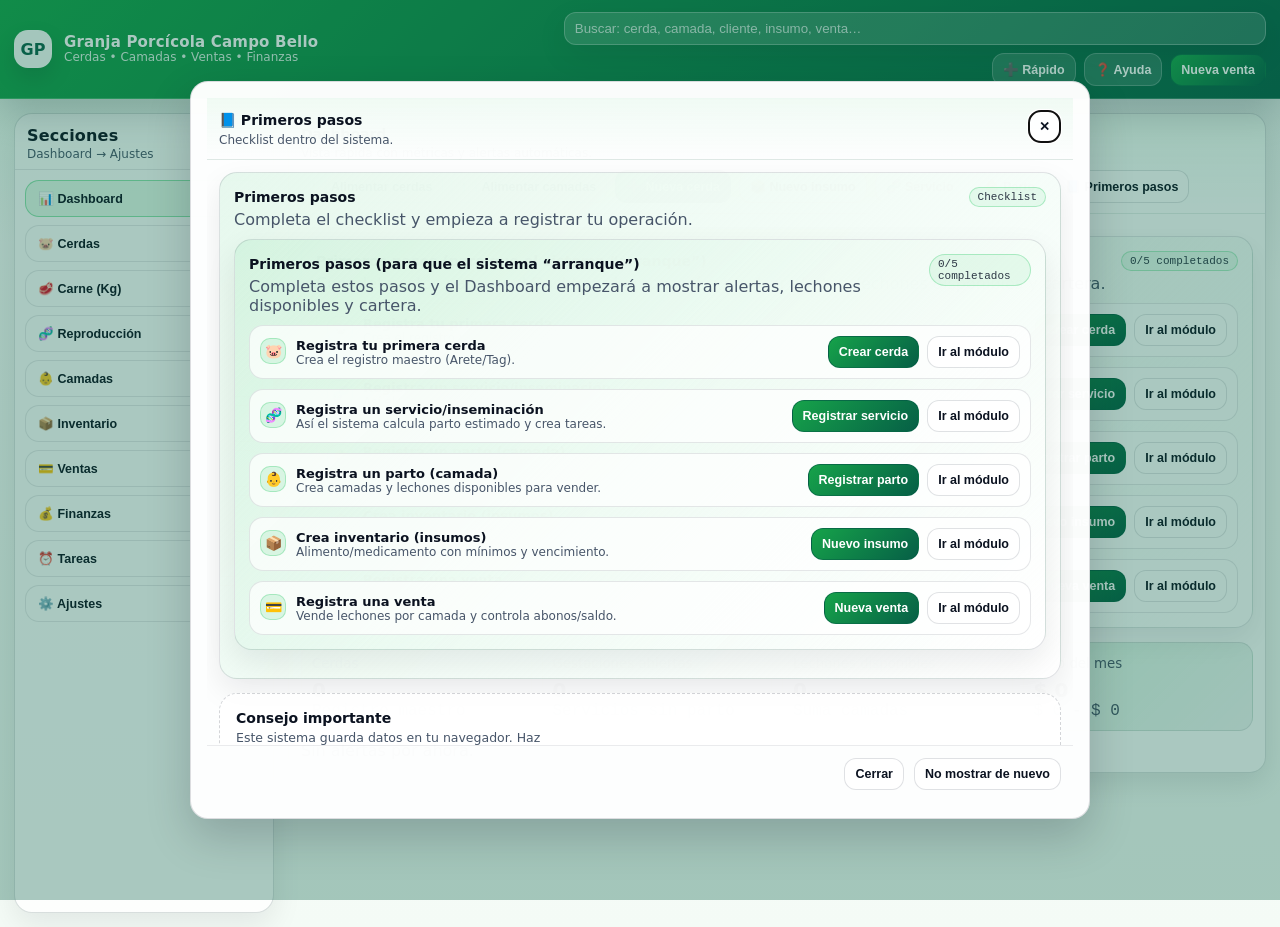
<file: index.html.html>
<!doctype html>
<html lang="es">
<head>
<meta charset="utf-8"/>
<meta name="viewport" content="width=device-width,initial-scale=1"/>
<title>Granja Porcina - Gestión (v1)</title>
<style>
  :root{--bg:#0b1220;--panel:#111a2e;--line:#223055;--text:#eef3ff;--muted:#a8b3cf;--acc:#7dd3fc;--bad:#ff6b6b;--ok:#34d399;--warn:#fbbf24;}
  *{box-sizing:border-box} body{margin:0;font-family:system-ui,-apple-system,Segoe UI,Roboto,Arial;background:linear-gradient(180deg,#070b14,var(--bg));color:var(--text)}
  header{position:sticky;top:0;z-index:5;background:rgba(11,18,32,.92);backdrop-filter:blur(10px);border-bottom:1px solid var(--line)}
  .bar{display:flex;gap:10px;align-items:center;justify-content:space-between;padding:12px 14px;flex-wrap:wrap}
  .brand{display:flex;gap:10px;align-items:center}
  .logo{width:36px;height:36px;border-radius:12px;background:conic-gradient(from 180deg,var(--acc),#a78bfa,var(--acc));display:grid;place-items:center;color:#071023;font-weight:900}
  .title{display:flex;flex-direction:column;line-height:1.05}
  .title b{font-size:13.5px} .title span{font-size:12px;color:var(--muted)}
  nav{display:flex;gap:8px;flex-wrap:wrap}
  nav button{border:1px solid var(--line);background:rgba(255,255,255,.03);color:var(--text);padding:8px 10px;border-radius:12px;cursor:pointer;font-weight:650;font-size:12.5px}
  nav button.active{border-color:rgba(125,211,252,.6);background:rgba(125,211,252,.12)}
  .right{display:flex;gap:8px;align-items:center;flex-wrap:wrap;justify-content:flex-end}
  .search{border:1px solid var(--line);background:rgba(255,255,255,.03);color:var(--text);padding:8px 10px;border-radius:12px;min-width:min(420px,80vw);outline:none}
  .btn{border:1px solid var(--line);background:rgba(255,255,255,.03);color:var(--text);padding:8px 10px;border-radius:12px;cursor:pointer;font-weight:650;font-size:12.5px}
  .btn.primary{border-color:rgba(125,211,252,.6);background:rgba(125,211,252,.14)}
  .btn.danger{border-color:rgba(255,107,107,.7);background:rgba(255,107,107,.12)}
  main{padding:0}
  .grid{display:grid;grid-template-columns:repeat(12,1fr);gap:12px}
  .card{grid-column:span 12;border:1px solid var(--line);background:rgba(255,255,255,.03);border-radius:16px;overflow:hidden}
  .hd{padding:12px 12px 10px;border-bottom:1px solid rgba(255,255,255,.06);display:flex;justify-content:space-between;gap:10px;flex-wrap:wrap}
  .hd h2{margin:0;font-size:14px} .hd p{margin:4px 0 0;color:var(--muted);font-size:12px}
  .bd{padding:12px}
  .kpis{display:grid;grid-template-columns:repeat(12,1fr);gap:10px}
  .kpi{grid-column:span 3;border:1px solid rgba(255,255,255,.10);border-radius:14px;padding:10px;background:linear-gradient(135deg,rgba(125,211,252,.10),rgba(167,139,250,.08))}
  .kpi small{color:var(--muted)} .kpi b{display:block;font-size:20px;margin-top:6px}
  table{width:100%;border-collapse:collapse;font-size:12.5px;min-width:860px}
  th,td{padding:10px;border-bottom:1px solid rgba(255,255,255,.06);vertical-align:top}
  th{text-align:left;color:var(--muted);font-size:11.5px;letter-spacing:.2px;font-family:ui-monospace,SFMono-Regular,Menlo,Consolas,monospace;position:sticky;top:0;background:rgba(11,18,32,.96)}
  tr:hover td{background:rgba(255,255,255,.02)}
  .wrap{overflow:auto;border:1px solid rgba(255,255,255,.08);border-radius:14px}
  .tag{display:inline-block;padding:3px 8px;border-radius:999px;border:1px solid rgba(255,255,255,.12);font-size:11px;color:var(--text);font-family:ui-monospace,SFMono-Regular,Menlo,Consolas,monospace}
  .tag.ok{border-color:rgba(52,211,153,.6);background:rgba(52,211,153,.12)}
  .tag.bad{border-color:rgba(255,107,107,.7);background:rgba(255,107,107,.12)}
  .tag.warn{border-color:rgba(251,191,36,.7);background:rgba(251,191,36,.12)}
  .muted{color:var(--muted)} .mono{font-family:ui-monospace,SFMono-Regular,Menlo,Consolas,monospace}
  .row{display:flex;gap:10px;align-items:center;justify-content:space-between;flex-wrap:wrap}
  dialog{border:1px solid rgba(255,255,255,.14);border-radius:16px;background:rgba(11,18,32,.96);color:var(--text);width:min(900px,calc(100vw - 24px))}
  dialog::backdrop{background:rgba(0,0,0,.65)}
  form.grid2{display:grid;grid-template-columns:repeat(12,1fr);gap:10px}
  .f6{grid-column:span 6} .f4{grid-column:span 4} .f3{grid-column:span 3} .f12{grid-column:span 12}
  label{display:block;color:var(--muted);font-size:12px;margin-bottom:6px}
  input,select,textarea{width:100%;border:1px solid rgba(255,255,255,.14);background:rgba(255,255,255,.02);color:var(--text);padding:9px 10px;border-radius:12px;outline:none}
  textarea{min-height:86px;resize:vertical}
  .dlgHd{display:flex;justify-content:space-between;gap:10px;align-items:flex-start;padding:12px;border-bottom:1px solid rgba(255,255,255,.08)}
  .dlgHd b{font-size:14px} .dlgHd span{display:block;color:var(--muted);font-size:12px;margin-top:4px}
  .dlgBd{padding:12px;max-height:65vh;overflow:auto}
  .dlgFt{padding:12px;border-top:1px solid rgba(255,255,255,.08);display:flex;gap:10px;justify-content:flex-end;flex-wrap:wrap}
  .toast{position:fixed;right:12px;bottom:12px;display:flex;flex-direction:column;gap:10px;z-index:20}
  .toast .t{border:1px solid rgba(255,255,255,.14);border-radius:14px;background:rgba(11,18,32,.96);padding:10px 12px;width:min(420px,calc(100vw - 24px))}
  .t.ok{border-color:rgba(52,211,153,.6)} .t.bad{border-color:rgba(255,107,107,.7)} .t.warn{border-color:rgba(251,191,36,.7)}
  @media (max-width:900px){ .kpi{grid-column:span 6} table{min-width:720px} .search{min-width:min(300px,86vw)} }
  @media (max-width:520px){ .kpi{grid-column:span 12} .f6,.f4,.f3{grid-column:span 12} nav{gap:6px} }


/* =========================================================
   TEMA PROFESIONAL — VERDE & BLANCO (override total)
   Insertado al final para dominar estilos anteriores.
   ========================================================= */
:root{
  --bg:#ffffff;
  --panel:#ffffff;
  --panel2:#f2fbf5;
  --text:#0b1220;                 /* casi negro para legibilidad */
  --muted:#4b5563;
  --accent:#16a34a;               /* verde principal */
  --accent2:#065f46;              /* verde profundo */
  --danger:#b91c1c;               /* rojo sutil SOLO para eliminar/acciones críticas */
  --ok:#16a34a;
  --warn:#0f766e;
  --line:rgba(15,23,42,.12);
  --shadow: 0 10px 28px rgba(2,6,23,.10);
}

/* Fondo general */
body{
  background:
    radial-gradient(1000px 620px at 6% -10%, rgba(34,197,94,.18), transparent 55%),
    radial-gradient(900px 520px at 95% 0%, rgba(6,95,70,.12), transparent 55%),
    linear-gradient(180deg, #ffffff, #f4fbf6);
  color: var(--text);
}

/* Sidebar */
.sidebar{
  background: rgba(255,255,255,.78) !important;
  border-right: 1px solid var(--line) !important;
}
.brand{
  background: rgba(255,255,255,.96) !important;
  border-color: var(--line) !important;
}
.logo{
  background: linear-gradient(135deg, var(--accent), var(--accent2)) !important;
  color:#ffffff !important;
}
.footer-mini{
  border-top: 1px dashed rgba(15,23,42,.14) !important;
}
.footer-mini .chip{
  background: rgba(255,255,255,.92) !important;
  border-color: var(--line) !important;
  color: rgba(15,23,42,.75) !important;
}

/* Navegación */
.nav button{
  background: rgba(255,255,255,.80) !important;
  border-color: var(--line) !important;
  color: var(--text) !important;
}
.nav button:hover{
  background: rgba(34,197,94,.08) !important;
  border-color: rgba(34,197,94,.40) !important;
}
.nav button.active{
  background: linear-gradient(135deg, rgba(34,197,94,.22), rgba(6,95,70,.10)) !important;
  border-color: rgba(34,197,94,.55) !important;
}

/* Buscador y paneles */
.search{
  background: rgba(255,255,255,.92) !important;
  border-color: var(--line) !important;
  box-shadow: var(--shadow) !important;
}
.search input{ color: var(--text) !important; }

/* Tarjetas */
.card{
  background: rgba(255,255,255,.92) !important;
  border-color: var(--line) !important;
  box-shadow: var(--shadow) !important;
}
.card .hd{
  border-bottom: 1px solid rgba(15,23,42,.06) !important;
  background: linear-gradient(180deg, rgba(34,197,94,.06), rgba(255,255,255,0)) !important;
}

/* KPI */
.kpi{
  border-color: rgba(15,23,42,.10) !important;
  background: linear-gradient(135deg, rgba(34,197,94,.16), rgba(6,95,70,.06)) !important;
}
.kpi:before{
  background: radial-gradient(circle at 30% 30%, rgba(34,197,94,.18), transparent 65%) !important;
  opacity:.95 !important;
}

/* Botones */
.btn{
  background: rgba(255,255,255,.92) !important;
  border-color: var(--line) !important;
  color: var(--text) !important;
}
.btn:hover{
  background: rgba(34,197,94,.08) !important;
  border-color: rgba(34,197,94,.40) !important;
}
.btn.primary{
  background: linear-gradient(135deg, rgba(34,197,94,.24), rgba(6,95,70,.10)) !important;
  border-color: rgba(34,197,94,.60) !important;
}
.btn.ok{
  background: rgba(34,197,94,.12) !important;
  border-color: rgba(34,197,94,.48) !important;
}
.btn.danger{
  background: rgba(185,28,28,.08) !important;
  border-color: rgba(185,28,28,.32) !important;
}

/* Inputs */
input, select, textarea{
  background: rgba(255,255,255,.98) !important;
  border-color: rgba(15,23,42,.16) !important;
  color: var(--text) !important;
}
input:focus, select:focus, textarea:focus{
  border-color: rgba(34,197,94,.60) !important;
  box-shadow: 0 0 0 3px rgba(34,197,94,.18) !important;
}

/* Pills y tags */
.pill{
  border-color: rgba(34,197,94,.28) !important;
  background: rgba(34,197,94,.08) !important;
  color: rgba(6,95,70,.92) !important;
}
.tag{
  border-color: rgba(15,23,42,.12) !important;
  background: rgba(255,255,255,.84) !important;
  color: rgba(15,23,42,.86) !important;
}
.tag.ok{
  border-color: rgba(34,197,94,.42) !important;
  background: rgba(34,197,94,.12) !important;
}
.tag.warn{
  border-color: rgba(6,95,70,.40) !important;
  background: rgba(6,95,70,.10) !important;
}
.tag.info{
  border-color: rgba(34,197,94,.30) !important;
  background: rgba(34,197,94,.08) !important;
}
/* "bad" debe seguir siendo visible (ventas pendientes, etc.) */
.tag.bad{
  border-color: rgba(185,28,28,.42) !important;
  background: rgba(185,28,28,.10) !important;
}

/* Tablas */
.tablewrap{
  border-color: rgba(15,23,42,.10) !important;
}
th{
  background: rgba(248,250,249,.98) !important;
  color: rgba(15,23,42,.62) !important;
  border-bottom-color: rgba(15,23,42,.06) !important;
}
td{
  border-bottom-color: rgba(15,23,42,.06) !important;
}
tr:hover td{
  background: rgba(34,197,94,.05) !important;
}

/* Modal & Toast */
.modal{
  background: rgba(255,255,255,.97) !important;
  border-color: rgba(15,23,42,.14) !important;
}
.modal .mh{
  border-bottom: 1px solid rgba(15,23,42,.08) !important;
}
.modal .mf{
  border-top: 1px solid rgba(15,23,42,.08) !important;
}
.x{
  background: rgba(255,255,255,.92) !important;
  border-color: rgba(15,23,42,.14) !important;
  color: rgba(15,23,42,.90) !important;
}
.x:hover{ border-color: rgba(34,197,94,.50) !important; }

.toast .t{
  background: rgba(255,255,255,.96) !important;
  border-color: rgba(15,23,42,.14) !important;
}
.toast .t.ok{ border-color: rgba(34,197,94,.50) !important; }
.toast .t.warn{ border-color: rgba(6,95,70,.40) !important; }
.toast .t.bad{ border-color: rgba(185,28,28,.50) !important; }

/* Asegura textos "muted" */
.muted{ color: var(--muted) !important; }



/* =========================================================
   PATCH: Verde & Blanco 100% (todo combina)
   - Elimina rojos/azules residuales
   - Backdrops y estados "bad/danger" también en verde
   ========================================================= */
:root{
  --accent:#16a34a !important;
  --accent2:#065f46 !important;
  --danger: var(--accent2) !important; /* ahora todo en verde */
  --ok: var(--accent) !important;
  --warn: var(--accent2) !important;
}

/* Overlay del modal en verde (no negro) */
.modal-backdrop{
  background: rgba(6,95,70,.38) !important;
}

/* Todo lo "danger/bad" pasa a verde */
.btn.danger{
  background: rgba(6,95,70,.12) !important;
  border-color: rgba(6,95,70,.45) !important;
  color: var(--text) !important;
}
.btn.danger:hover{
  background: rgba(6,95,70,.16) !important;
  border-color: rgba(6,95,70,.55) !important;
}

.tag.bad{
  border-color: rgba(6,95,70,.45) !important;
  background: rgba(6,95,70,.12) !important;
  color: rgba(15,23,42,.86) !important;
}
.toast .t.bad{
  border-color: rgba(6,95,70,.55) !important;
}

/* Asegura que cualquier borde "line" use el mismo tono */
.card, .brand, .search, .tablewrap, .nav button, .btn, input, select, textarea,
.footer-mini .chip, .x, .modal, .toast .t{
  border-color: var(--line) !important;
}

/* Asegura que fondos de paneles/quebres sean blancos */
.sidebar, .brand, .search, .card, .btn, .pill, .tag, input, select, textarea,
.modal, .toast .t{
  background-clip: padding-box !important;
}

/* Estados visuales coherentes */
.nav button:hover,
.btn:hover{
  box-shadow: 0 10px 26px rgba(2,6,23,.08) !important;
}

/* Mantén texto siempre oscuro (evita restos claros) */
*{ color-scheme: light; }



/* =========================================================
   PATCH v3 — Verde & Blanco (Header + Dialog + Variables)
   Corrige: barra superior oscura, botones del nav, modal oscuro
   ========================================================= */
:root{
  /* Variables usadas por el CSS original */
  --acc: var(--accent) !important;     /* antes azul */
  --bad: var(--accent2) !important;    /* antes rojo */
  --bg:#ffffff !important;
  --panel:#ffffff !important;
  --text:#0b1220 !important;
  --muted:#475569 !important;
  --line:rgba(15,23,42,.12) !important;
}

/* Barra superior (antes oscura) */
header{
  background: rgba(255,255,255,.86) !important;
  border-bottom: 1px solid var(--line) !important;
  box-shadow: 0 10px 26px rgba(2,6,23,.08) !important;
  backdrop-filter: blur(12px) saturate(1.1) !important;
}

/* Navegación superior (nav sin clase) */
header nav button{
  background: rgba(255,255,255,.92) !important;
  border: 1px solid var(--line) !important;
  color: var(--text) !important;
}
header nav button:hover{
  background: rgba(34,197,94,.10) !important;
  border-color: rgba(34,197,94,.40) !important;
}
header nav button.active{
  background: rgba(34,197,94,.14) !important;
  border-color: rgba(34,197,94,.55) !important;
}

/* Input de búsqueda (en header) */
input.search{
  background: rgba(255,255,255,.96) !important;
  border: 1px solid var(--line) !important;
  color: var(--text) !important;
}
input.search::placeholder{ color: rgba(15,23,42,.55) !important; }
input.search:focus{
  border-color: rgba(34,197,94,.60) !important;
  box-shadow: 0 0 0 3px rgba(34,197,94,.18) !important;
}

/* Botón principal más "pro": verde sólido */
.btn.primary{
  background: linear-gradient(135deg, var(--accent), var(--accent2)) !important;
  border-color: rgba(6,95,70,.65) !important;
  color: #ffffff !important;
}
.btn.primary:hover{
  filter: brightness(1.02) !important;
}

/* Dialog (modal nativo) — antes oscuro */
dialog{
  background: rgba(255,255,255,.98) !important;
  border: 1px solid rgba(15,23,42,.14) !important;
  box-shadow: 0 18px 45px rgba(2,6,23,.18) !important;
}
dialog::backdrop{
  background: rgba(6,95,70,.34) !important;
}

.dlgHd{
  border-bottom: 1px solid rgba(15,23,42,.08) !important;
  background: linear-gradient(180deg, rgba(34,197,94,.06), rgba(255,255,255,0)) !important;
}
.dlgFt{
  border-top: 1px solid rgba(15,23,42,.08) !important;
}



/* =========================================================
   PATCH v4 — Header Verde bonito (con contraste)
   ========================================================= */
header{
  background: linear-gradient(135deg, var(--accent), var(--accent2)) !important;
  border-bottom: 1px solid rgba(255,255,255,.18) !important;
  box-shadow: 0 14px 36px rgba(2,6,23,.18) !important;
  backdrop-filter: blur(10px) saturate(1.2) !important;
}

/* Texto en header */
header, header *{
  color: #ffffff !important;
}

/* Textos secundarios */
header .muted, header small, header .sub, header .subtitle, header .meta{
  color: rgba(255,255,255,.82) !important;
}

/* Logo dentro del header (si existe) */
header .logo{
  background: rgba(255,255,255,.95) !important;
  color: rgba(6,95,70,.98) !important;
  box-shadow: 0 10px 22px rgba(2,6,23,.14) !important;
}

/* Navegación superior */
header nav button{
  background: rgba(255,255,255,.14) !important;
  border: 1px solid rgba(255,255,255,.22) !important;
  color: #ffffff !important;
}
header nav button:hover{
  background: rgba(255,255,255,.22) !important;
  border-color: rgba(255,255,255,.30) !important;
}
header nav button.active{
  background: rgba(255,255,255,.26) !important;
  border-color: rgba(255,255,255,.36) !important;
  box-shadow: 0 10px 24px rgba(2,6,23,.14) !important;
}

/* Buscador del header */
input.search{
  background: rgba(255,255,255,.16) !important;
  border: 1px solid rgba(255,255,255,.28) !important;
  color: #ffffff !important;
}
input.search::placeholder{ color: rgba(255,255,255,.75) !important; }
input.search:focus{
  background: rgba(255,255,255,.20) !important;
  border-color: rgba(255,255,255,.38) !important;
  box-shadow: 0 0 0 3px rgba(255,255,255,.16) !important;
}

/* Botones en header (rápido/nueva venta) si usan .btn */
header .btn{
  background: rgba(255,255,255,.14) !important;
  border: 1px solid rgba(255,255,255,.22) !important;
  color: #ffffff !important;
}
header .btn:hover{
  background: rgba(255,255,255,.22) !important;
  border-color: rgba(255,255,255,.30) !important;
}

/* Para íconos/svg dentro del header */
header svg, header svg *{
  fill: currentColor !important;
  stroke: currentColor !important;
}



/* =========================================================
   PATCH v5 — Arreglo de Brand (logo + nombre) en header
   - Quita el bloque claro detrás del nombre
   - Alinea y mejora contraste/jerarquía
   ========================================================= */
header .brand{
  background: transparent !important;
  border: none !important;
  box-shadow: none !important;
  padding: 0 !important;
  gap: 12px !important;
  align-items: center !important;
}

/* Logo como "badge" blanco */
header .brand .logo{
  width: 38px !important;
  height: 38px !important;
  border-radius: 14px !important;
  background: rgba(255,255,255,.96) !important;
  color: rgba(6,95,70,.98) !important;
  border: 1px solid rgba(255,255,255,.32) !important;
  box-shadow: 0 10px 22px rgba(2,6,23,.14) !important;
}

/* Texto del nombre (bien visible) */
header .brand .title{
  display:flex !important;
  flex-direction: column !important;
  line-height: 1.08 !important;
}
header .brand .title b{
  font-size: 15px !important;
  font-weight: 900 !important;
  letter-spacing: .2px !important;
  text-shadow: 0 1px 0 rgba(2,6,23,.12) !important;
}
header .brand .title span{
  font-size: 12px !important;
  color: rgba(255,255,255,.85) !important;
}

/* Evita que el brand tome un ancho raro en pantallas grandes */
header .bar{
  align-items: center !important;
}
header .brand{
  max-width: 320px !important;
}
header .brand .title{
  max-width: 260px !important;
}
header .brand .title b,
header .brand .title span{
  white-space: nowrap !important;
  overflow: hidden !important;
  text-overflow: ellipsis !important;
}

/* En pantallas pequeñas: permite que baje el texto sin romper */
@media (max-width: 520px){
  header .brand{
    max-width: 100% !important;
  }
  header .brand .title{
    max-width: 100% !important;
  }
  header .brand .title b,
  header .brand .title span{
    white-space: normal !important;
  }
}



/* =========================================================
   UX: tarjetas de ayuda, pasos y estados vacíos
   ========================================================= */
.helpCard{
  border:1px solid rgba(15,23,42,.12);
  background: linear-gradient(135deg, rgba(34,197,94,.10), rgba(255,255,255,.88));
  border-radius: 18px;
  padding: 14px;
  box-shadow: 0 12px 30px rgba(2,6,23,.08);
  margin: 10px 0 14px;
}
.helpHd{
  display:flex;
  justify-content: space-between;
  align-items: flex-start;
  gap: 10px;
  margin-bottom: 10px;
}
.helpHd b{ font-size: 14px; }
.helpHd .muted{ margin-top:4px; }
.steps{
  display:grid;
  gap:10px;
}
.step{
  display:flex;
  justify-content: space-between;
  gap: 12px;
  align-items: center;
  padding: 10px;
  border-radius: 14px;
  background: rgba(255,255,255,.72);
  border: 1px solid rgba(15,23,42,.10);
}
.step .left{ display:flex; gap:10px; align-items:flex-start; }
.step .ico{
  width: 26px; height: 26px;
  border-radius: 10px;
  display:grid; place-items:center;
  background: rgba(34,197,94,.14);
  border:1px solid rgba(34,197,94,.28);
  flex: 0 0 auto;
  font-size: 14px;
}
.step.done .ico{
  background: rgba(34,197,94,.20);
  border-color: rgba(34,197,94,.40);
}
.step .txt b{ display:block; font-size: 13px; }
.step .txt .muted{ font-size: 12px; }
.step .right{ display:flex; gap:8px; flex-wrap:wrap; justify-content:flex-end; }

.emptyBig{
  padding: 16px;
  border-radius: 18px;
  border: 1px dashed rgba(15,23,42,.18);
  background: rgba(255,255,255,.78);
  margin-top: 10px;
}
.emptyBig b{ font-size: 14px; display:block; margin-bottom:4px; }
.emptyBig .muted{ font-size: 12.5px; }
.emptyBig .actions{ display:flex; gap:8px; flex-wrap:wrap; margin-top:10px; }
kbd{
  font-family: var(--mono);
  font-size: 12px;
  padding: 2px 7px;
  border-radius: 10px;
  border: 1px solid rgba(255,255,255,.22);
  background: rgba(255,255,255,.12);
  color: #fff;
}



/* =========================================================
   PATCH v14 — Centrar modales (dialog) y mejorar scroll
   ========================================================= */
dialog, dialog#dlg{
  position: fixed !important;
  inset: 0 !important;
  margin: auto !important;                 /* <- centra (antes quedaba arriba/izq) */
  max-height: calc(100vh - 24px) !important;
  overflow: auto !important;
}

/* Asegura look consistente (por si algún rule quedó corrupto) */
dialog, dialog#dlg{
  background: rgba(255,255,255,.98) !important;
  border: 1px solid rgba(15,23,42,.14) !important;
  border-radius: 18px !important;
  box-shadow: 0 18px 45px rgba(2,6,23,.18) !important;
  color: var(--text) !important;
}

/* Backdrop más suave */
dialog::backdrop{
  background: rgba(6,95,70,.34) !important;
}

/* En móvil: usa casi toda la pantalla pero sigue centrado */
@media (max-width: 520px){
  dialog, dialog#dlg{
    width: calc(100vw - 18px) !important;
    max-height: calc(100vh - 18px) !important;
    border-radius: 16px !important;
  }
}



/* =========================================================
   PATCH v15 — Menú lateral (izquierda)
   ========================================================= */
.layout{
  display:flex;
  gap:14px;
  padding:14px;
  align-items:flex-start;
}
.sidebar{
  width:260px;
  flex:0 0 260px;
  position: sticky;
  top: 86px; /* debajo del header */
  height: calc(100vh - 100px);
  overflow:auto;
  border-radius: 18px;
  border: 1px solid var(--line);
  background: rgba(255,255,255,.85);
  box-shadow: 0 12px 30px rgba(2,6,23,.08);
}
.sideHead{
  padding: 12px 12px 8px;
  border-bottom: 1px solid rgba(15,23,42,.10);
}
.sideTitle{
  font-weight: 900;
  color: var(--text);
  letter-spacing: .2px;
  margin-bottom: 2px;
}
.sideNav{
  padding: 10px;
  display:flex;
  flex-direction: column;
  gap: 8px;
}
.sidebar nav button{
  width: 100%;
  text-align: left;
  padding: 10px 12px;
  border-radius: 14px;
  border: 1px solid rgba(15,23,42,.10);
  background: rgba(255,255,255,.92);
  color: var(--text);
  cursor:pointer;
  font-weight: 750;
}
.sidebar nav button:hover{
  border-color: rgba(34,197,94,.30);
  box-shadow: 0 10px 22px rgba(2,6,23,.08);
}
.sidebar nav button.active{
  border-color: rgba(34,197,94,.45);
  background: rgba(34,197,94,.12);
}
main.content{ padding: 0; min-width: 0; }

/* En pantallas pequeñas, el menú se vuelve una barra debajo del header */
@media (max-width: 900px){
  .layout{ flex-direction: column; }
  .sidebar{
    width: 100%;
    flex: 0 0 auto;
    position: static;
    height: auto;
  }
  .sideNav{
    flex-direction: row;
    flex-wrap: wrap;
  }
  .sidebar nav button{
    width: auto;
  }
}



/* =========================================================
   PATCH v19 — Diálogo pequeño para alertas encima de otros modales
   ========================================================= */
dialog.dlgMini{
  width: min(520px, calc(100vw - 24px)) !important;
}
dialog.dlgMini .dlgBd{
  padding-top: 12px !important;
}
dialog.dlgMini .dlgFt{
  display:flex; justify-content:flex-end; gap:10px; flex-wrap:wrap;
}
dialog.dlgMini .alertBox{
  border:1px solid rgba(239,68,68,.25);
  background: rgba(239,68,68,.08);
  padding: 12px;
  border-radius: 14px;
}
dialog.dlgMini .alertBox.ok{
  border-color: rgba(34,197,94,.25);
  background: rgba(34,197,94,.10);
}


/* filas críticas (tareas vencidas) */
.rowBad{background: rgba(239,68,68,.06) !important;}


/* =========================================================
   PATCH v25 — Modal de abonos/pagos más interactivo
   ========================================================= */
.payTop{margin-top:2px}
.paySummary{
  display:grid;
  grid-template-columns: repeat(3, minmax(0,1fr));
  gap:10px;
}
.payKpi{
  border:1px solid rgba(15,23,42,.10);
  background: rgba(255,255,255,.85);
  border-radius: 16px;
  padding: 10px 12px;
}
.prog{
  height: 10px;
  border-radius: 999px;
  background: rgba(15,23,42,.08);
  overflow:hidden;
  margin-top: 10px;
}
.prog .bar{
  height: 100%;
  width: 0%;
  background: rgba(34,197,94,.9);
  border-radius: 999px;
  transition: width .2s ease;
}
.chips{
  display:flex;
  gap:8px;
  align-items:center;
  margin-top: 10px;
  flex-wrap: wrap;
}
.btn.chip{
  padding: 7px 10px;
  border-radius: 999px;
  font-size: 12px;
}
.helpLine{
  margin-top: 10px;
  padding: 10px 12px;
  border-radius: 14px;
  border: 1px dashed rgba(34,197,94,.35);
  background: rgba(34,197,94,.07);
}
input[type="range"]{
  width: 100%;
  margin-top: 10px;
}
@media (max-width: 520px){
  .paySummary{grid-template-columns: 1fr; }
}


    .miniRow{display:flex;gap:8px;align-items:center;margin-top:8px}
    .miniRow input{flex:1}
    
</style>
</head>
<body>
<header>
  <div class="bar">
    <div class="brand">
      <div class="logo">GP</div>
      <div class="title">
        <b id="farmName">Granja Porcina</b>
        <span>Cerdas • Camadas • Ventas • Finanzas</span>
      </div>
    </div>
    <div class="right">
      <input id="q" class="search" placeholder="Buscar: cerda, camada, cliente, insumo, venta…" />
      <button class="btn" id="quick" title="Crear rápido: cerda, servicio, parto, insumo, gasto, tarea">➕ Rápido</button>
      <button class="btn" id="helpBtn" title="Abrir guía rápida y primeros pasos">❓ Ayuda</button>
      <button class="btn primary" id="newSale" title="Registrar una venta de lechones">Nueva venta</button>
    </div>
  </div>
</header>

<div class="layout">
  <aside class="sidebar" id="sidebar">
    <div class="sideHead">
      <div class="sideTitle">Secciones <span class="tag warn" id="warnBadge" style="display:none;margin-left:8px">0</span></div>
      <div class="muted" style="font-size:12px">Dashboard → Ajustes</div>
    </div>
    <nav id="nav" class="sideNav"></nav>
  </aside>

  <main class="content">
    <div id="view"></div>
  </main>
</div>

<dialog id="dlg">
  <div class="dlgHd">
    <div>
      <b id="dlgTitle">Modal</b>
      <span id="dlgSub">—</span>
    </div>
    <button class="btn" id="dlgClose">✕</button>
  </div>
  <div class="dlgBd" id="dlgBody"></div>
  <div class="dlgFt" id="dlgFt"></div>

<dialog id="dlg2" class="dlgMini">
  <div class="dlgHd">
    <div>
      <b id="dlg2Title">Mensaje</b>
      <div class="muted" id="dlg2Sub"></div>
    </div>
    <button class="btn" id="dlg2Close">✕</button>
  </div>
  <div class="dlgBd" id="dlg2Body"></div>
  <div class="dlgFt" id="dlg2Ft"></div>
</dialog>

</dialog>

<div class="toast" id="toast"></div>

<script>
(() => {
  "use strict";
  const $ = (s, el=document) => el.querySelector(s);
  const $$ = (s, el=document) => Array.from(el.querySelectorAll(s));
  const KEY = "granja_porcina_v1_compact";
  
  const storage = (()=> {
    const testKey="__st";
    try{
      localStorage.setItem(testKey,"1");
      localStorage.removeItem(testKey);
      return Object.assign(localStorage,{_mode:"localStorage"});
    }catch(e1){
      try{
        sessionStorage.setItem(testKey,"1");
        sessionStorage.removeItem(testKey);
        return Object.assign(sessionStorage,{_mode:"sessionStorage"});
      }catch(e2){
        const mem={};
        return {
          _mode:"memory",
          getItem:(k)=> (k in mem ? mem[k] : null),
          setItem:(k,v)=>{ mem[k]=String(v); },
          removeItem:(k)=>{ delete mem[k]; },
          clear:()=>{ for(const k in mem) delete mem[k]; }
        };
      }
    }
  })();

const uid = (p="id") => p + "_" + Math.random().toString(16).slice(2) + "_" + Date.now().toString(16);
  const today = () => new Date().toISOString().slice(0,10);
  const num = (v) => {
    let s = String(v??"").trim();
    if(!s) return 0;
    s = s.replace(/[^0-9.,-]/g,"");
    s = s.replace(/(?!^)-/g,""); // solo un "-"
    // Patrones de miles: 1.234 o 1.234.567 / 1,234,567
    if(/^-?\d{1,3}(\.\d{3})+$/.test(s)){
      s = s.replace(/\./g,"");
    } else if(/^-?\d{1,3}(,\d{3})+$/.test(s)){
      s = s.replace(/,/g,"");
    } else if(s.includes(".") && s.includes(",")){
      // "." miles y "," decimal
      s = s.replace(/\./g,"").replace(",",".");
    } else {
      const dots = (s.match(/\./g)||[]).length;
      const commas = (s.match(/,/g)||[]).length;
      if(dots>1 && commas===0) s = s.replace(/\./g,"");
      else if(commas>1 && dots===0) s = s.replace(/,/g,"");
      else if(commas===1 && dots===0) s = s.replace(",",".");
    }
    const n = Number(s);
    return Number.isFinite(n) ? n : 0;
  };
  const addDays = (iso, d) => { const x = new Date(iso+"T00:00:00"); x.setDate(x.getDate()+d); return x.toISOString().slice(0,10); };
  const daysBetween = (a,b) => Math.round((new Date(b+"T00:00:00") - new Date(a+"T00:00:00"))/(1000*60*60*24));
  const esc = (s) => String(s??"").replace(/[<>&]/g, ch => ({'<':'&lt;','>':'&gt;','&':'&amp;'}[ch]));
  const fmtCOP = (n) => { n=num(n); try { return n.toLocaleString("es-CO",{style:"currency",currency:"COP",maximumFractionDigits:0}); } catch { return "COP "+Math.round(n).toString(); } };

  const fmtNum = (n, dec=0) => {
    n = num(n);
    if(!Number.isFinite(n)) n = 0;
    const sign = n<0 ? "-" : "";
    n = Math.abs(n);
    const p = Math.pow(10, Math.max(0, dec|0));
    const r = Math.round(n*p)/p;
    const i = Math.trunc(r);
    const frac = Math.round((r - i) * p);
    const intStr = i.toString().replace(/\B(?=(\d{3})+(?!\d))/g, ".");
    if(dec<=0) return sign + intStr;
    if(frac<=0) return sign + intStr;
    const fracStr = frac.toString().padStart(dec, "0");
    return sign + intStr + "," + fracStr;
  };

  // Helper para KPIs reutilizables
  const kpi = (label, value, kindOrSub="", sub="") => {
    const kinds = ["ok","warn","bad","info"];
    const kind = kinds.includes(kindOrSub) ? kindOrSub : "";
    const subtitle = kind ? (sub||"") : (kindOrSub||sub||"");
    return `<div class="kpi${kind?(" "+kind):""}">
      <small>${esc(label)}</small>
      <b>${value}</b>
      <div class="muted mono">${esc(subtitle||"")}</div>
    </div>`;
  };



  // ------- Máscara de números (dinero y cantidades) con puntuación mientras escribes -------
  const numberFormatStr = (v, decimals=0) => {
    let s = String(v??"");
    if(!s) return "";
    s = s.replace(/[^\d.,]/g,"");
    if(!s) return "";
    let dec = "";
    if(decimals>0){
      const lastComma = s.lastIndexOf(",");
      const lastDot   = s.lastIndexOf(".");
      const lastSep   = Math.max(lastComma, lastDot);
      if(lastSep>-1){
        const after = s.slice(lastSep+1).replace(/[^\d]/g,"");
        const before = s.slice(0,lastSep);
        // Heurística: si después hay 1-2 dígitos => decimal; si hay 3 => miles
        if(after.length>0 && after.length<=decimals && after.length!==3){
          dec = after.slice(0, decimals);
          s = before;
        } else if(after.length>0 && after.length<3){
          dec = after.slice(0, decimals);
          s = before;
        } // else: tratar como miles
      }
    }
    const intDigits = s.replace(/[^\d]/g,"");
    const intFormatted = intDigits ? intDigits.replace(/\B(?=(\d{3})+(?!\d))/g, ".") : "";
    if(dec) return (intFormatted || "0") + "," + dec;
    return intFormatted;
  };

  // Compatibilidad: dinero = entero COP
  const moneyFormatStr = (v) => numberFormatStr(v, 0);

  const moneyKeys = new Set([
    "unitprice","unitcost","totalcost","paidamount","amount","total",
    "invtotal","payamount","cxpamount","invunit","invpaidnow","price","cost","valor","monto"
  ]);
  const qtyHints = ["qty","cantidad","count","stock","units","unidades","born","deaths","alive","current","peso","weight","litters"];

  const getMaskInfo = (el) => {
    if(!el || el.tagName!=="INPUT") return null;
    const t = (el.getAttribute("type")||"").toLowerCase();
    if(t==="range" || t==="date" || t==="checkbox" || t==="radio" || t==="color") return null;

    const name = (el.name||"").toLowerCase();
    const id = (el.id||"").toLowerCase();

    // Prioridad: dinero
    const isMoney = moneyKeys.has(name) || moneyKeys.has(id) || el.dataset.money==="1";
    // Cantidades: inputs numéricos o que contengan pistas
    const isQty = (!isMoney) && (el.dataset.qty==="1" || t==="number" || qtyHints.some(h=>name.includes(h)||id.includes(h)));

    if(!isMoney && !isQty) return null;

    // Decimales para cantidades solo si el step lo sugiere (ej: 0.1, 0.01)
    let decimals = 0;
    if(isQty){
      const step = (el.getAttribute("step")||"").toString();
      if(step.includes(".") && step !== "1"){
        decimals = Math.min(4, (step.split(".")[1]||"").length);
      } else if(step.includes(",") && step !== "1"){
        decimals = Math.min(4, (step.split(",")[1]||"").length);
      }
    }
    return {kind: isMoney ? "money" : "qty", decimals};
  };

  const setMoney = (el, n) => { if(el) el.value = moneyFormatStr(Math.max(0, Math.round(num(n)))); };
  const setQty   = (el, n) => { if(el) el.value = numberFormatStr(num(n), 0); };

  function bindMoneyInputs(root=document){
    const scope = root?.querySelectorAll ? root : document;
    scope.querySelectorAll("input").forEach(el=>{
      const info = getMaskInfo(el);
      if(!info) return;

      // Evita duplicar listeners
      if(el.dataset.moneyBound==="1"){
        el.value = info.kind==="money" ? moneyFormatStr(el.value) : numberFormatStr(el.value, info.decimals);
        return;
      }
      el.dataset.moneyBound="1";

      // Cambia a texto para permitir puntos
      try { el.type = "text"; } catch {}
      el.inputMode = "numeric";
      el.autocomplete = "off";
      el.spellcheck = false;

      // Formatea inicial
      el.value = info.kind==="money" ? moneyFormatStr(el.value) : numberFormatStr(el.value, info.decimals);

      el.addEventListener("input", ()=>{
        el.value = info.kind==="money" ? moneyFormatStr(el.value) : numberFormatStr(el.value, info.decimals);
        // caret al final (simple y estable)
        try { el.setSelectionRange(el.value.length, el.value.length); } catch {}
      });

      el.addEventListener("blur", ()=>{
        el.value = info.kind==="money" ? moneyFormatStr(el.value) : numberFormatStr(el.value, info.decimals);
      });
    });
  }



  // ------- Costeo / inversión por cerda y por camada -------
  const moveCost = (m) => {
    const it = get.inv(m.itemId);
    const uc = num(m.unitCost) || num(it?.unitCost) || 0;
    const q = Math.abs(num(m.qty));
    return q * uc;
  };
  const invested = {
    sow: (sowId) => (state.stockMovements||[])
      .filter(m=>m.type==="salida" && m.linkedType==="sow" && m.linkedId===sowId)
      .reduce((s,m)=>s+moveCost(m),0),
    batch: (batchId) => (state.stockMovements||[])
      .filter(m=>m.type==="salida" && m.linkedType==="batch" && m.linkedId===batchId)
      .reduce((s,m)=>s+moveCost(m),0),
    list: (type, id, limit=8) => (state.stockMovements||[])
      .filter(m=>m.type==="salida" && m.linkedType===type && m.linkedId===id)
      .sort((a,b)=>(b.date||"").localeCompare(a.date||""))
      .slice(0, limit)
  };

  // ------- Utilidad / ganancias (lechones) -------
  function profitStatsForBatch(batchId){
    const sales = (state.sales||[]).filter(s=>s.batchId===batchId);
    const qtySold = sales.reduce((a,s)=>a+Math.max(0,num(s.qty)),0);
    const sold = sales.reduce((a,s)=>a+Math.max(0,num(s.total)),0);
    const collected = sales.reduce((a,s)=>a+Math.max(0,num(s.paidAmount)),0);
    const pending = Math.max(0, sold - collected);
    const cost = Math.max(0, invested.batch(batchId));
    const profitEst = sold - cost;
    return {sales, qtySold, sold, collected, pending, cost, profitEst};
  }

  function profitStatsForSow(sowId){
    const batches = (state.batches||[]).filter(b=>b.sowId===sowId);
    const per = batches
      .map(b=>{
        const st = profitStatsForBatch(b.id);
        return {
          batch: b,
          qtySold: st.qtySold,
          sold: st.sold,
          collected: st.collected,
          pending: st.pending,
          cost: st.cost,
          profitEst: st.sold - st.cost
        };
      })
      .sort((a,b)=>(b.batch.birthDate||"").localeCompare(a.batch.birthDate||""));

    const qtySold = per.reduce((a,x)=>a+x.qtySold,0);
    const sold = per.reduce((a,x)=>a+x.sold,0);
    const collected = per.reduce((a,x)=>a+x.collected,0);
    const pending = Math.max(0, sold - collected);

    const costS = Math.max(0, invested.sow(sowId));
    const costB = per.reduce((a,x)=>a+x.cost,0);
    const profitEst = sold - (costS + costB);

    return {per, qtySold, sold, collected, pending, costS, costB, profitEst};
  }



    function supplyHistoryHTML(type, id, limit=60){
    const title = type==="sow" ? "Historial de suministros (cerda)" : "Historial de suministros (camada)";
    const total = type==="sow" ? invested.sow(id) : invested.batch(id);
    const all = (state.stockMovements||[])
      .filter(m=>m.type==="salida" && m.linkedType===type && m.linkedId===id)
      .sort((a,b)=>(b.date||"").localeCompare(a.date||""));
    const rows = all.slice(0, limit).map(m=>{
      const it = get.inv(m.itemId);
      const uc = num(m.unitCost)||num(it?.unitCost)||0;
      const q = Math.abs(num(m.qty));
      const cost = q*uc;
      return `<tr>
        <td class="mono">${esc(m.date||"—")}</td>
        <td><b>${esc(it?.name||"Insumo")}</b><div class="muted">${esc(it?.category||"")}</div></td>
        <td class="mono">${esc(q)} ${esc(it?.unit||"")}</td>
        <td class="mono">${esc(fmtCOP(cost))}</td>
      </tr>`;
    }).join("");
    const note = all.length>limit ? `<div class="muted" style="margin-top:8px">Mostrando ${limit} de ${all.length} registros.</div>` : "";
    return `
      <div class="card">
        <div class="hd">
          <div><h2>${title}</h2><p>Fecha • Cantidad • Costo</p></div>
          <div style="display:flex;gap:8px;align-items:center;flex-wrap:wrap">
            <span class="tag info">Total: <span class="mono">${fmtCOP(total)}</span></span>
            <button class="btn primary" type="button" data-supply="${type}" data-supplyid="${id}">➖ Registrar suministro</button>
          </div>
        </div>
        <div class="bd">
          <div class="wrap"><table>
            <thead><tr><th>Fecha</th><th>Insumo</th><th>Cantidad</th><th>Costo</th></tr></thead>
            <tbody>${rows || `<tr><td colspan="4" class="muted">Aún no hay suministros registrados.</td></tr>`}</tbody>
          </table></div>
          ${note}
        </div>
      </div>
    `;
  }

  // ------- Ganancias / utilidad por camada y por cerda -------
  function salesStatsForBatch(batchId){
    const sales = (state.sales||[]).filter(s=>s.batchId===batchId);
    const sold = sales.reduce((sum,s)=>sum+num(s.total),0);
    const collected = sales.reduce((sum,s)=>sum+num(s.paidAmount),0);
    const pending = Math.max(0, sold - collected);
    const qtySold = sales.reduce((sum,s)=>sum+num(s.qty),0);
    return {sales, sold, collected, pending, qtySold};



  }

  function profitHistoryHTML(type, id){
    if(type==="batch"){
      const b = get.batch(id); if(!b) return "";
      const st = profitStatsForBatch(id);
      const profitTag = st.profitEst>=0 ? `<span class="tag ok">Utilidad: <span class="mono">${fmtCOP(st.profitEst)}</span></span>`
                                        : `<span class="tag bad">Pérdida: <span class="mono">${fmtCOP(st.profitEst)}</span></span>`;
      const rows = st.sales.slice().sort((a,b)=>(b.date||"").localeCompare(a.date||"")).map(s=>{
        const c=get.client(s.clientId);
        const p = Math.max(0, num(s.total)-num(s.paidAmount));
        return `<tr>
          <td class="mono">${esc(s.date||"—")}</td>
          <td><b>${esc(c?.name||"Cliente")}</b><div class="muted">Venta ${esc(s.id.slice(-6))}</div></td>
          <td class="mono">${esc(s.qty||0)}</td>
          <td class="mono">${esc(fmtCOP(num(s.total)))}</td>
          <td class="mono">${esc(fmtCOP(num(s.paidAmount)))}</td>
          <td class="mono">${esc(fmtCOP(p))}</td>
        </tr>`;
      }).join("");

      return `
        <div class="card">
          <div class="hd">
            <div><h2>Ganancias de esta camada</h2><p>Ventas • Cobros • Utilidad</p></div>
            <div style="display:flex;gap:8px;align-items:center;flex-wrap:wrap">
              ${profitTag}
              <span class="tag info">Inversión: <span class="mono">${fmtCOP(st.cost)}</span></span>
            </div>
          </div>
          <div class="bd">
            <div class="kpis">
              <div class="kpi"><small>Lechones vendidos</small><b class="mono">${esc(st.qtySold||0)}</b></div>
              <div class="kpi"><small>Total vendido</small><b class="mono">${fmtCOP(st.sold)}</b></div>
              <div class="kpi"><small>Cobrado</small><b class="mono">${fmtCOP(st.collected)}</b></div>
              <div class="kpi"><small>Pendiente</small><b class="mono">${fmtCOP(st.pending)}</b></div>
            </div>
            <div class="wrap"><table>
              <thead><tr><th>Fecha</th><th>Cliente</th><th>Cant.</th><th>Total</th><th>Cobrado</th><th>Pendiente</th></tr></thead>
              <tbody>${rows || `<tr><td colspan="6" class="muted">Aún no hay ventas registradas para esta camada.</td></tr>`}</tbody>
            </table></div>
            <div class="emptyBig">
              <b>Utilidad estimada</b>
              <div class="muted">Total vendido − inversión de insumos (salidas relacionadas a la camada).</div>
              <div style="margin-top:6px"><b class="mono">${fmtCOP(st.profitEst)}</b></div>
            </div>
          </div>
        </div>
      `;
    }

    // type==="sow"
    const s = get.sow(id); if(!s) return "";
    const st = profitStatsForSow(id);
    const profitTag = st.profitEst>=0 ? `<span class="tag ok">Utilidad: <span class="mono">${fmtCOP(st.profitEst)}</span></span>`
                                      : `<span class="tag bad">Pérdida: <span class="mono">${fmtCOP(st.profitEst)}</span></span>`;
    const rows = st.per.slice(0,30).map(x=>{
      const b=x.batch;
      const tag = (x.profitEst>=0) ? `<span class="tag ok">+${fmtCOP(x.profitEst)}</span>` : `<span class="tag bad">${fmtCOP(x.profitEst)}</span>`;
      return `<tr>
        <td class="mono">${esc(b.birthDate||"—")}</td>
        <td><b>${esc(b.code||("Lote "+b.id.slice(-6)))}</b><div class="muted">Disponibles: ${esc(b.countCurrent||0)}</div></td>
        <td class="mono">${esc(x.qtySold||0)}</td>
        <td class="mono">${esc(fmtCOP(x.sold))}</td>
        <td class="mono">${esc(fmtCOP(x.collected))}</td>
        <td class="mono">${esc(fmtCOP(x.pending))}</td>
        <td class="mono">${esc(fmtCOP(x.cost))}</td>
        <td>${tag}</td>
        <td><button class="btn" data-act="viewBatch" data-id="${b.id}">Ver</button></td>
      </tr>`;
    }).join("");

    return `
      <div class="card">
        <div class="hd">
          <div><h2>Ganancias por camadas</h2><p>Lo que produce esta cerda</p></div>
          <div style="display:flex;gap:8px;align-items:center;flex-wrap:wrap">
            ${profitTag}
            <span class="tag info">Inv. cerda: <span class="mono">${fmtCOP(st.costS)}</span></span>
            <span class="tag info">Inv. camadas: <span class="mono">${fmtCOP(st.costB)}</span></span>
          </div>
        </div>
        <div class="bd">
          <div class="kpis">
            <div class="kpi"><small>Lechones vendidos</small><b class="mono">${esc(st.qtySold||0)}</b></div>
            <div class="kpi"><small>Total vendido</small><b class="mono">${fmtCOP(st.sold)}</b></div>
            <div class="kpi"><small>Cobrado</small><b class="mono">${fmtCOP(st.collected)}</b></div>
            <div class="kpi"><small>Pendiente</small><b class="mono">${fmtCOP(st.pending)}</b></div>
          </div>

          <div class="wrap"><table>
            <thead><tr><th>Nacimiento</th><th>Camada</th><th>Vend.</th><th>Total</th><th>Cobrado</th><th>Pend.</th><th>Inv.</th><th>Utilidad</th><th></th></tr></thead>
            <tbody>${rows || `<tr><td colspan="9" class="muted">Aún no hay camadas o ventas para esta cerda.</td></tr>`}</tbody>
          </table></div>

          <div class="emptyBig">
            <b>Cómo se calcula</b>
            <div class="muted">Utilidad estimada = Total vendido − (inversión cerda + inversión de sus camadas).</div>
            <div class="muted" style="margin-top:6px">Si quieres, luego podemos agregar costos adicionales (mano de obra, servicios, etc.).</div>
          </div>
        </div>
      </div>
    `;
  }

const defaults = () => ({
    settings:{farmName:"Granja Porcina",currency:"COP",gestationDays:114,serviceMethods:["inseminación","monta","otro"]},
    sows:[], breedings:[], farrowings:[], batches:[],
    inventory:[], stockMovements:[],
    clients:[], sales:[], payments:[],
    meat:{stockKg:0,headsForSale:0,movements:[]}, meatSales:[], meatPayments:[],
    transactions:[], payables:[], tasks:[]
  });

  let state = load();
  // auditState() se ejecuta luego de inicializar 'get'
  function load(){ try{ const r=storage.getItem(KEY); return r?Object.assign(defaults(),JSON.parse(r)):defaults(); } catch { return defaults(); } }
  function save(){
    auditState();
    try{
      storage.setItem(KEY, JSON.stringify(state));
    }catch(e){
      // Si el storage falla (políticas del navegador/extensiones), no rompas la app.
      console.warn("Storage bloqueado:", e);
    }
    if(typeof renderNavBadges==="function") renderNavBadges();
  }

  function toast(type, title, msg){
    const el=document.createElement("div");
    el.className="t "+(type||"");
    el.innerHTML = `<div style="font-weight:900;font-size:13px">${esc(title)}</div><div class="muted" style="margin-top:4px;font-size:12px">${esc(msg||"")}</div>`;
    $("#toast").appendChild(el);
    setTimeout(()=>{ el.style.opacity="0"; el.style.transform="translateY(6px)"; }, 2600);
    setTimeout(()=>el.remove(), 3400);
  }

  // ------- Modal (dialog) -------
  const dlg=$("#dlg"), dlgTitle=$("#dlgTitle"), dlgSub=$("#dlgSub"), dlgBody=$("#dlgBody"), dlgFt=$("#dlgFt");
  const dlg2=$("#dlg2"), dlg2Title=$("#dlg2Title"), dlg2Sub=$("#dlg2Sub"), dlg2Body=$("#dlg2Body"), dlg2Ft=$("#dlg2Ft");

  $("#dlgClose").onclick = () => dlg.close();
  dlg.addEventListener("click",(e)=>{ if(e.target===dlg) dlg.close(); });
  function openModal({title,sub,body,footer,onMount}){
    dlgTitle.textContent=title||"";
    dlgSub.textContent=sub||"";
    dlgBody.innerHTML=body||"";
    dlgFt.innerHTML=footer||`<button class="btn" id="mClose">Cerrar</button>`;
    dlg.showModal();
    bindMoneyInputs(dlg);
    const c=$("#mClose",dlgFt); if(c) c.onclick=()=>dlg.close();
    if(typeof onMount==="function") onMount();
    bindMoneyInputs(dlg);
  }

  function openAlert({title="Atención", sub="", message="", kind="bad"}){
    if(!dlg2) return toast(kind, title, message);
    dlg2Title.textContent=title;
    dlg2Sub.textContent=sub||"";
    const boxClass = kind==="ok" ? "alertBox ok" : "alertBox";
    dlg2Body.innerHTML = `<div class="${boxClass}"><b>${esc(title)}</b><div class="muted" style="margin-top:6px">${esc(message||sub||"")}</div></div>`;
    dlg2Ft.innerHTML = `<button class="btn primary" id="aOk">Entendido</button>`;
    dlg2.showModal();
    const close=()=>dlg2.close();
    $("#dlg2Close").onclick=close;
    $("#aOk",dlg2Ft).onclick=close;
  }

  // ------- Ayuda + Onboarding -------
  const ONBOARD_KEY = KEY + "_onboard_seen";

  function gettingStartedCardHTML(){
    const steps = [
      {k:"sows",  ico:"🐷", title:"Registra tu primera cerda",  desc:"Crea el registro maestro (Arete/Tag).", done: state.sows.length>0, act:"Crear cerda", on:"sow"},
      {k:"breed", ico:"🧬", title:"Registra un servicio/inseminación", desc:"Así el sistema calcula parto estimado y crea tareas.", done: state.breedings.length>0, act:"Registrar servicio", on:"breeding"},
      {k:"litt",  ico:"👶", title:"Registra un parto (camada)", desc:"Crea camadas y lechones disponibles para vender.", done: (state.farrowings.length>0 || state.batches.length>0), act:"Registrar parto", on:"farrowing"},
      {k:"inv",   ico:"📦", title:"Crea inventario (insumos)", desc:"Alimento/medicamento con mínimos y vencimiento.", done: state.inventory.length>0, act:"Nuevo insumo", on:"inv"},
      {k:"sales", ico:"💳", title:"Registra una venta", desc:"Vende lechones por camada y controla abonos/saldo.", done: state.sales.length>0, act:"Nueva venta", on:"sale"},
    ];
    const doneCount = steps.filter(s=>s.done).length;
    if(doneCount===steps.length) return "";
    return `
      <div class="helpCard" id="gsCard">
        <div class="helpHd">
          <div>
            <b>Primeros pasos (para que el sistema “arranque”)</b>
            <div class="muted">Completa estos pasos y el Dashboard empezará a mostrar alertas, lechones disponibles y cartera.</div>
          </div>
          <span class="tag info">${doneCount}/${steps.length} completados</span>
        </div>
        <div class="steps">
          ${steps.map(s=>`
            <div class="step ${s.done?"done":""}">
              <div class="left">
                <div class="ico">${s.done?"✅":s.ico}</div>
                <div class="txt">
                  <b>${esc(s.title)}</b>
                  <div class="muted">${esc(s.desc)}</div>
                </div>
              </div>
              <div class="right">
                ${s.done?`<span class="tag ok">Listo</span>`:`
                  <button class="btn primary" data-gs="${s.on}">${esc(s.act)}</button>
                  <button class="btn" data-goto="${s.k}">Ir al módulo</button>
                `}
              </div>
            </div>
          `).join("")}
        </div>
      </div>
    `;
  }

  function bindGettingStartedActions(root=document){
    root.querySelectorAll("button[data-goto]").forEach(b=>{
      b.onclick=()=>goTab(b.dataset.goto);
    });
    root.querySelectorAll("button[data-gs]").forEach(b=>{
      const t=b.dataset.gs;
      b.onclick=()=>{
        dlg.close();
        if(t==="sow") openSow();
        if(t==="breeding") openBreeding();
        if(t==="farrowing") openFarrowing();
        if(t==="inv") openInvItem();
        if(t==="sale") openSale();
      };
    });
  }

  function openHelp(){
    openModal({
      title:"Ayuda rápida",
      sub:"Guía dentro del sistema (sin internet).",
      body:`
        <div class="helpCard" style="margin-top:0">
          <div class="helpHd">
            <div>
              <b>¿Por dónde empezar?</b>
              <div class="muted">Si es tu primera vez, abre “Primeros pasos” y sigue el checklist.</div>
            </div>
            <span class="tag info">Tip</span>
          </div>
          <div class="actions" style="display:flex;gap:8px;flex-wrap:wrap">
            <button class="btn primary" id="openOnb">📘 Primeros pasos</button>
            <button class="btn" id="goSettings">⚙️ Ajustes</button>
            <button class="btn" id="goBackup">🧾 Exportar respaldo</button>
          </div>
        </div>

        <div class="wrap">
          <table>
            <thead><tr><th>Acción</th><th>Qué hace</th><th>Atajo</th></tr></thead>
            <tbody>
              <tr><td><b>➕ Rápido</b></td><td class="muted">Crea cerda/servicio/parto/insumo/gasto/tarea sin cambiar de módulo.</td><td class="mono">Header</td></tr>
              <tr><td><b>Buscar</b></td><td class="muted">Busca por tag, cliente, insumo, venta… y filtra la vista actual.</td><td class="mono">Caja de búsqueda</td></tr>
              <tr><td><b>Abonos</b></td><td class="muted">Registra pagos parciales y mira historial de cobros.</td><td class="mono">Ventas → Ver</td></tr>
              <tr><td><b>Respaldos</b></td><td class="muted">Exporta/Importa JSON para no perder datos (recomendado semanal).</td><td class="mono">Ajustes</td></tr>
            </tbody>
          </table>
        </div>

        <div class="emptyBig">
          <b>Flujo recomendado</b>
          <div class="muted">Cerda → Servicio → Parto (Camada) → Venta → Abonos → Finanzas</div>
        </div>
      `,
      footer:`<button class="btn" id="hClose">Cerrar</button>`,
      onMount:()=>{
        $("#hClose",dlgFt).onclick=()=>dlg.close();
        $("#openOnb").onclick=()=>{ dlg.close(); openOnboarding(true); };
        $("#goSettings").onclick=()=>{ dlg.close(); goTab("settings"); };
        $("#goBackup").onclick=()=>{ dlg.close(); goTab("settings"); setTimeout(()=>$("#expAll")?.click(), 180); };
      }
    });
  }

  function openOnboarding(force=false){
    if(!force && localStorage.getItem(ONBOARD_KEY)==="1") return;
    const body = `
      <div class="helpCard" style="margin-top:0">
        <div class="helpHd">
          <div>
            <b>Primeros pasos</b>
            <div class="muted">Completa el checklist y empieza a registrar tu operación.</div>
          </div>
          <span class="tag info">Checklist</span>
        </div>
        ${gettingStartedCardHTML() || `<div class="emptyBig"><b>¡Listo!</b><div class="muted">Ya completaste lo básico. Ahora usa Inventario, Ventas y Finanzas día a día.</div></div>`}
      </div>

      <div class="emptyBig">
        <b>Consejo importante</b>
        <div class="muted">Este sistema guarda datos en tu navegador. Haz <b>Exportar JSON</b> cada semana (Ajustes).</div>
      </div>
    `;
    openModal({
      title:"📘 Primeros pasos",
      sub:"Checklist dentro del sistema.",
      body,
      footer:`<button class="btn" id="obClose">Cerrar</button>
              <button class="btn" id="obNo">No mostrar de nuevo</button>`,
      onMount:()=>{
        $("#obClose",dlgFt).onclick=()=>dlg.close();
        $("#obNo",dlgFt).onclick=()=>{ localStorage.setItem(ONBOARD_KEY,"1"); dlg.close(); toast("ok","Listo","No volverá a mostrarse automáticamente."); };
        bindGettingStartedActions(dlgBody);
      }
    });
  }

  function maybeOnboard(){
    const isEmpty = state.sows.length===0 && state.inventory.length===0 && state.sales.length===0 && state.breedings.length===0 && state.farrowings.length===0;
    if(isEmpty) openOnboarding(false);
  }

  // ------- Data helpers -------
  const get = {
    sow:(id)=>state.sows.find(x=>x.id===id)||null,
    breeding:(id)=>state.breedings.find(x=>x.id===id)||null,
    batch:(id)=>state.batches.find(x=>x.id===id)||null,
    inv:(id)=>state.inventory.find(x=>x.id===id)||null,
    client:(id)=>state.clients.find(x=>x.id===id)||null,
    sale:(id)=>state.sales.find(x=>x.id===id)||null,
    meatSale:(id)=> (state.meatSales||[]).find(x=>x.id===id)||null,
    payable:(id)=> (state.payables||[]).find(x=>x.id===id)||null
  };

  // ------- Auditoría / normalización del estado (evita errores) -------
  
  // ------- Migración (compatibilidad con versiones anteriores) -------
  function migrateLegacy(){
    // batches / camadas
    (state.batches||[]).forEach(b=>{
      if(b.birthDate==null && b.date!=null) b.birthDate = b.date;
      if(b.countInitial==null){
        if(b.countBornAlive!=null) b.countInitial = num(b.countBornAlive);
        else if(b.bornAlive!=null) b.countInitial = num(b.bornAlive);
        else if(b.alive!=null) b.countInitial = num(b.alive);
      }
      if(b.countCurrent==null){
        if(b.countInitial!=null) b.countCurrent = num(b.countInitial);
      }
      if(b.status==null || b.status===""){
        b.status = num(b.countCurrent)>0 ? "disponible" : "cerrado";
      }
    });

    // farrowings / partos
    (state.farrowings||[]).forEach(f=>{
      if(f.date==null && f.farrowingDate!=null) f.date = f.farrowingDate;
      if(f.bornAlive==null && f.bornTotal!=null){
        f.bornAlive = Math.max(0, num(f.bornTotal) - num(f.stillborn||0));
      }
    });

    // inventory
    (state.inventory||[]).forEach(i=>{
      if(i.unitCost==null && i.costUnit!=null) i.unitCost = num(i.costUnit);
      if(i.minQty==null && i.min!=null) i.minQty = num(i.min);
    });

    // sales
    (state.sales||[]).forEach(s=>{
      if(s.unitPrice==null && s.price!=null) s.unitPrice = num(s.price);
      if(s.paidAmount==null && s.paid!=null) s.paidAmount = num(s.paid);
      if(s.status==null || s.status===""){
        const total=num(s.total);
        const paid=num(s.paidAmount);
        const pending=Math.max(0,total-paid);
        s.status = pending<=0 ? "pagado" : (paid>0 ? "parcial" : "credito");
      }
    });
  }

function normalizeState(){
    migrateLegacy();
    state.sows = state.sows || [];
    state.breedings = state.breedings || [];
    state.farrowings = state.farrowings || [];
    state.batches = state.batches || [];
    state.inventory = state.inventory || [];
    state.stockMovements = state.stockMovements || [];
    state.clients = state.clients || [];
    state.sales = state.sales || [];
    state.payments = state.payments || [];
    state.meat = state.meat || {stockKg:0,headsForSale:0,movements:[]};
    state.meatSales = state.meatSales || [];
    state.meatPayments = state.meatPayments || [];
    state.transactions = state.transactions || [];
    state.payables = state.payables || [];
    state.tasks = state.tasks || [];
    state.settings = state.settings || defaults().settings;
    state.settings.serviceMethods = state.settings.serviceMethods || ["inseminación","monta","otro"];
  }

  function auditState(){
    normalizeState();

    // Reconciliar abonos: sale.paidAmount = suma de payments (si existen)
    const paySumBySale = new Map();
    (state.payments||[]).forEach(p=>{
      const sid = (p.saleId||"").toString();
      if(!sid) return;
      const a = num(p.amount);
      paySumBySale.set(sid, (paySumBySale.get(sid)||0) + a);
    });

    const hasGet = (typeof get !== "undefined");
    // Ajustes / métodos de servicio
    state.settings = state.settings || defaults().settings;
    const baseMethods = ["inseminación","monta","otro"];
    state.settings.serviceMethods = (state.settings.serviceMethods || baseMethods)
      .map(x=>String(x??"").trim()).filter(Boolean);
    // asegurar base y evitar duplicados (case-insensitive)
    const uniq=[];
    [...state.settings.serviceMethods, ...baseMethods].forEach(x=>{
      const k=x.toLowerCase();
      if(!uniq.some(u=>u.toLowerCase()===k)) uniq.push(x);
    });
    state.settings.serviceMethods = uniq;


    state.inventory.forEach(i=>{
      i.qty = Math.max(0, num(i.qty));
      i.minQty = Math.max(0, num(i.minQty));
      i.unitCost = Math.max(0, num(i.unitCost));
    });

    state.batches.forEach(b=>{
      // Compatibilidad: algunas versiones usan countInitial, otras countBornAlive
      const born = (b.countInitial!=null ? b.countInitial : b.countBornAlive);
      b.countInitial = Math.max(0, num(born));
      b.countBornAlive = b.countInitial; // alias interno
      b.countCurrent = Math.max(0, num(b.countCurrent));
      if(b.countCurrent > b.countInitial) b.countCurrent = b.countInitial;

      // Estado: no forzar "cerrado" por defecto si falta información
      if(!b.status) b.status = "disponible";
      // Auto-cerrar solo cuando hay cantidad inicial registrada y ya no queda stock
      if(b.countInitial>0 && b.countCurrent<=0 && (b.status==="disponible" || !b.status)) b.status = "cerrado";
    });

    state.sales.forEach(s=>{
      s.qty = Math.max(0, num(s.qty));
      s.unitPrice = Math.max(0, num(s.unitPrice));
      s.total = Math.max(0, num(s.total) || (s.qty*s.unitPrice));
      s.paidAmount = Math.max(0, Math.min(s.total, num(s.paidAmount)));
      if(!s.status) s.status = (s.paidAmount>=s.total ? "pagado" : (s.paidAmount>0 ? "parcial" : "credito"));
      if(!s.sowId && s.batchId && hasGet){
        const b=get.batch(s.batchId);
        if(b?.sowId) s.sowId = b.sowId;
      }

      // Reconciliar con historial de pagos (si hay registros)
      if(paySumBySale.has(s.id)){
        const ps = paySumBySale.get(s.id)||0;
        s.paidAmount = Math.min(num(s.total), Math.max(0, ps));
      }
      const pending2 = Math.max(0, num(s.total) - num(s.paidAmount));
      s.status = pending2<=0 ? "pagado" : (num(s.paidAmount)>0 ? "parcial" : "credito");
    });

    (state.payables||[]).forEach(p=>{
      p.total = Math.max(0, num(p.total));
      p.paid = Math.max(0, Math.min(p.total, num(p.paid)));
      if(p.paid >= p.total - 0.0001) p.status = "cerrado";
      if(!p.status) p.status = (p.paid >= p.total - 0.0001) ? "cerrado" : "abierto";
    });

    state.tasks.forEach(t=>{
      if(t.done===undefined) t.done = false;
      if(!t.priority) t.priority = "media";
    });

    state.stockMovements.forEach(m=>{
      m.qty = Math.max(0, num(m.qty));
      if((m.unitCost===undefined || m.unitCost===null) && hasGet){
        const it=get.inv(m.itemId);
        m.unitCost = num(it?.unitCost) || 0;
      }else{
        m.unitCost = Math.max(0, num(m.unitCost));
      }
    });

    // Carne / ventas por kilos
    state.meat = state.meat || {stockKg:0,headsForSale:0,movements:[]};
    state.meat.stockKg = Math.max(0, num(state.meat.stockKg));
    state.meat.headsForSale = Math.max(0, num(state.meat.headsForSale));
    state.meat.movements = state.meat.movements || [];

    state.meatSales = state.meatSales || [];
    state.meatPayments = state.meatPayments || [];

    state.meatSales.forEach(s=>{
      s.qty = Math.max(0, num(s.qty)); // kg
      s.unitPrice = Math.max(0, num(s.unitPrice)); // COP/kg
      s.total = Math.max(0, num(s.total) || (s.qty*s.unitPrice));
      s.paidAmount = Math.max(0, Math.min(s.total, num(s.paidAmount)));
      if(!s.status) s.status = (s.paidAmount>=s.total ? "pagado" : (s.paidAmount>0 ? "parcial" : "credito"));
    });

  }

  function getWarnings(){
    normalizeState();
    const list=[];
    const todayS=today();

    const tags=state.sows.map(s=>(s.tag||"").trim()).filter(Boolean);
    const dup=[...new Set(tags.filter((t,i)=>tags.indexOf(t)!==i))];
    if(dup.length){
      list.push({level:"bad", title:"Tags duplicados", detail:`Corrige: ${dup.slice(0,6).join(", ")}${dup.length>6?"…":""}`, tab:"sows"});
    }

    const low = state.inventory.filter(i=>num(i.qty) <= num(i.minQty) && (i.name||"").trim());
    if(low.length){
      list.push({level:"warn", title:"Stock bajo", detail:`${low.length} insumo(s) por debajo del mínimo.`, tab:"inv"});
    }

    const expSoon = state.inventory
      .filter(i=>i.expiration)
      .map(i=>({i, d: daysBetween(todayS, i.expiration)}))
      .filter(x=>x.d!==null && x.d>=0 && x.d<=30);
    if(expSoon.length){
      list.push({level:"warn", title:"Vencimientos próximos", detail:`${expSoon.length} insumo(s) vencen en ≤ 30 días.`, tab:"inv"});
    }

    const pending = state.tasks.filter(t=>!t.done && t.dueDate);
    const overdue = pending.filter(t=>daysBetween(t.dueDate, todayS)>0);
    const dueSoon = pending.filter(t=>{ const d=daysBetween(todayS, t.dueDate); return d!==null && d>=0 && d<=7; });
    if(overdue.length) list.push({level:"bad", title:"Tareas vencidas", detail:`${overdue.length} tarea(s) atrasadas.`, tab:"tasks"});
    if(dueSoon.length) list.push({level:"warn", title:"Tareas por vencer", detail:`${dueSoon.length} tarea(s) en los próximos 7 días.`, tab:"tasks"});

    const openP = (state.payables||[]).filter(p=>(p.status||"abierto")!=="cerrado");
    const payOver = openP.filter(p=>p.dueDate && daysBetween(p.dueDate, todayS)>0);
    if(payOver.length) list.push({level:"warn", title:"Cuentas por pagar vencidas", detail:`${payOver.length} compra(s) con vencimiento pasado.`, tab:"finance"});

    const badB = state.batches.filter(b=>num(b.countCurrent)<=0 && (b.status||"")!=="cerrado");
    if(badB.length) list.push({level:"info", title:"Camadas por cerrar", detail:`${badB.length} camada(s) sin stock pero abiertas.`, tab:"batches"});

    
    // Ventas huérfanas (camada/cerda eliminada)
    const batchIds = new Set(state.batches.map(b=>b.id));
    const sowIds = new Set(state.sows.map(s=>s.id));
    const orphanSales = state.sales.filter(s=>!batchIds.has(s.batchId) || !sowIds.has(s.sowId));
    if(orphanSales.length){
      list.push({level:"warn", title:"Ventas con referencias faltantes", detail:`${orphanSales.length} venta(s) apuntan a cerda/camada que ya no existe.`, tab:"sales"});
    }

    // Camadas con sobreventa
    const oversold = state.batches.filter(b=>{
      const soldQty = (state.sales||[]).filter(s=>s.batchId===b.id).reduce((a,s)=>a+num(s.qty),0);
      const born = num(b.countInitial)||num(b.countBornAlive)||0;
      return born>0 && soldQty>born+0.0001;
    });
    if(oversold.length){
      list.push({level:"bad", title:"Camadas sobrevendidas", detail:`${oversold.length} camada(s) tienen ventas mayores al nacidos vivos. Revisa registros.`, tab:"batches"});
    }

    // Cerdas con gestación vencida sin parto
    const gestDays = num(state.settings.gestationDays)||114;
    const closed=new Set(state.farrowings.map(f=>f.breedingId).filter(Boolean));
    const overduePreg = state.breedings.filter(b=>{
      if(!b.sowId||!b.date) return false;
      if(closed.has(b.id)) return false;
      return daysBetween(addDays(b.date, gestDays), todayS) > 0;
    });
    if(overduePreg.length){
      list.push({level:"warn", title:"Gestaciones vencidas", detail:`${overduePreg.length} servicio(s) ya pasaron la fecha estimada de parto.`, tab:"breed"});
    }

return list;
  }

  function renderWarningsPanel(){
    const ws=getWarnings();
    if(!ws.length) return "";
    return `<div class="helpCard" style="margin-top:10px">
      <div class="helpHd">
        <div>
          <b>Alertas y pendientes</b>
          <div class="muted">Revisa estos avisos para evitar errores de operación.</div>
        </div>
        <span class="tag info">${ws.length} aviso(s)</span>
      </div>
      <div class="steps">
        ${ws.map(w=>`
          <div class="step ${w.level==="bad"?"":"done"}">
            <div class="left">
              <div class="ico">${w.level==="bad"?"⛔":(w.level==="warn"?"⚠️":"ℹ️")}</div>
              <div class="txt">
                <b>${esc(w.title)}</b>
                <div class="muted">${esc(w.detail||"")}</div>
              </div>
            </div>
            <div class="right">
              <button class="btn primary" data-wtab="${esc(w.tab||"dashboard")}">Ver</button>
            </div>
          </div>
        `).join("")}
      </div>
    </div>`;
  }

  function renderNavBadges(){
    const ws = getWarnings();
    const wb = $("#warnBadge");
    if(wb){
      wb.style.display = ws.length ? "inline-flex" : "none";
      wb.textContent = ws.length;
    }
  }

  // Auditoría inicial (ya existe 'get')
  auditState();
  renderNavBadges();



  function pregnantBreedings(){
    const closed=new Set(state.farrowings.map(f=>f.breedingId).filter(Boolean));
    return state.breedings.filter(b=>!closed.has(b.id));
  }
  function pigletsAvailable(){ return state.batches.filter(b=>(b.status||"disponible")!=="cerrado").reduce((s,b)=>s+num(b.countCurrent),0); }
  function lowStock(){ return state.inventory.filter(i=>num(i.qty)<=num(i.minQty||0)); }
  function receivables(){
    return state.sales.map(s=>({s,pending:Math.max(0,num(s.total)-num(s.paidAmount))})).filter(x=>x.pending>0);
  }
  function sumMonth(type){
    const m=today().slice(0,7);
    return state.transactions.filter(t=>t.type===type && String(t.date||"").slice(0,7)===m).reduce((s,t)=>s+num(t.amount),0);
  }

  // ------- UI Nav -------
  const tabs = [
    ["dashboard","📊 Dashboard"],
    ["sows","🐷 Cerdas"],
    ["meat","🥩 Carne (Kg)"],
    ["breed","🧬 Reproducción"],
    ["litters","👶 Camadas"],
    ["inv","📦 Inventario"],
    ["sales","💳 Ventas"],
    ["finance","💰 Finanzas"],
    ["tasks","⏰ Tareas"],
    ["settings","⚙️ Ajustes"]
  ];
  let current="dashboard", q="";
  function goTab(tab){ current=tab; renderNav(); render(); }
  function renderNav(){
    $("#nav").innerHTML = tabs.map(([id,label])=>`<button data-tab="${id}" class="${id===current?"active":""}">${label}</button>`).join("");
    $("#nav").onclick = (e)=>{
      const b=e.target.closest("button[data-tab]"); if(!b) return;
      current=b.dataset.tab; renderNav(); render();
    };
  }
  function renderNavBadges(){
    $("#farmName").textContent = state.settings.farmName || "Granja Porcina";
  }

  $("#q").addEventListener("input",(e)=>{ q=(e.target.value||"").trim().toLowerCase(); render(); });
  function matchQ(...fields){
    if(!q) return true;
    const s=fields.map(x=>String(x??"").toLowerCase()).join(" | ");
    return s.includes(q);
  }

  // ------- Main render -------
  const view=$("#view");
  function shell(title, sub, actions, body){
    return `<div class="grid">
      <div class="card">
        <div class="hd">
          <div><h2>${esc(title)}</h2><p>${esc(sub||"")}</p></div>
          <div style="display:flex;gap:8px;flex-wrap:wrap">${actions||""}</div>
        </div>
        <div class="bd">${body||""}</div>
      </div>
    </div>`;
  }

  function render(){
    renderNavBadges();
    if(current==="dashboard") renderDashboard();
    else if(current==="sows") renderSows();
    else if(current==="breed") renderBreedings();
    else if(current==="litters") renderLitters();
    else if(current==="inv") renderInventory();
    else if(current==="sales") renderSales();
    else if(current==="meat") renderMeat();
    else if(current==="finance") renderFinance();
    else if(current==="tasks") renderTasks();
    else if(current==="settings") renderSettings();
    bindMoneyInputs(view);
  }

  // ------- Dashboard -------
  function renderDashboard(){
    const preg=pregnantBreedings();
    const upcoming=preg.map(b=>({b,s:get.sow(b.sowId),inDays:b.expectedFarrowing?daysBetween(today(),b.expectedFarrowing):null}))
      .filter(x=>x.s && x.inDays!==null && x.inDays>=0 && x.inDays<=14).sort((a,b)=>a.inDays-b.inDays);

    const inc=sumMonth("ingreso"), exp=sumMonth("gasto"), net=inc-exp;
    const alerts=[];
    upcoming.forEach(x=>alerts.push({t:"warn",a:"Parto cercano",d:`${x.s.tag||x.s.name||"cerda"} • ${x.b.expectedFarrowing} (${x.inDays} días)`}));
    lowStock().slice(0,6).forEach(i=>alerts.push({t:"bad",a:"Stock bajo",d:`${i.name} • ${i.qty} ${i.unit} (mín ${i.minQty||0})`}));
    receivables().slice(0,6).forEach(x=>alerts.push({t:"warn",a:"Cobro pendiente",d:`${get.client(x.s.clientId)?.name||"cliente"} • ${fmtCOP(x.pending)} • ${x.s.date}`}));

    const kpis = `<div class="kpis">
      <div class="kpi"><small>Cerdas</small><b>${state.sows.length}</b><div class="muted mono">Registro maestro</div></div>
      <div class="kpi"><small>Gestaciones abiertas</small><b>${preg.length}</b><div class="muted mono">Servicios sin parto</div></div>
      <div class="kpi"><small>Lechones disponibles</small><b>${pigletsAvailable()}</b><div class="muted mono">Suma camadas</div></div>
      <div class="kpi"><small>Flujo del mes</small><b>${fmtCOP(net)}</b><div class="muted mono">${fmtCOP(inc)} - ${fmtCOP(exp)}</div></div>
    </div>`;

    const alertsHTML = alerts.length ? `<div class="wrap" style="margin-top:12px">
      <table><thead><tr><th>Tipo</th><th>Detalle</th><th class="mono">Acción</th></tr></thead>
      <tbody>${alerts.map(x=>`<tr>
        <td><span class="tag ${x.t}">${x.t==="bad"?"Crítico":x.t==="warn"?"Atención":"Info"}</span></td>
        <td><b>${esc(x.a)}</b><div class="muted">${esc(x.d)}</div></td>
        <td>
          ${x.a==="Stock bajo"?`<button class="btn" data-go="inv">Inventario</button>`:
            x.a==="Cobro pendiente"?`<button class="btn" data-go="sales">Ventas</button>`:
            `<button class="btn" data-go="breed">Reproducción</button>`}
        </td>
      </tr>`).join("")}</tbody></table></div>` : `<div class="muted" style="margin-top:10px">Sin alertas por ahora.</div>`;

    const gs = gettingStartedCardHTML();
    const wp = renderWarningsPanel();

    view.innerHTML = shell(
      "Dashboard",
      "Vista rápida con métricas y alertas automáticas.",
      `<button class="btn" id="dashFeedSows">🍽️ Alimentar cerdas</button>
       <button class="btn" id="dashFeedBatches">🍽️ Alimentar camadas</button>
       <button class="btn primary" id="addSow">➕ Nueva cerda</button>
       <button class="btn" id="addInv">📦 Nuevo insumo</button>
       ${state.inventory.length?`<button class="btn" id="dashIn">➕ Entrada</button>
       <button class="btn" id="dashOut">➖ Salida</button>`:""}
       <button class="btn" id="addBreeding">🧬 Servicio</button>
       <button class="btn" id="addFarrowing">👶 Parto</button>
       <button class="btn" id="startGuide">📘 Primeros pasos</button>`,
      gs + wp + kpis + alertsHTML
    );

    const fs=$("#dashFeedSows"); if(fs) fs.onclick=()=>openSupplySowPicker();
    const fb=$("#dashFeedBatches"); if(fb) fb.onclick=()=>openSupplyBatchPicker();
    $("#addSow").onclick=()=>openSow();
    $("#addInv").onclick=()=>openInvItem();
    const di=$("#dashIn"); if(di) di.onclick=()=>openInvMovePicker("entrada");
    const doo=$("#dashOut"); if(doo) doo.onclick=()=>openInvMovePicker("salida");
    $("#addBreeding").onclick=()=>openBreeding();
    $("#addFarrowing").onclick=()=>openFarrowing();
    const sg=$("#startGuide"); if(sg) sg.onclick=()=>openOnboarding(true);
    bindGettingStartedActions(view);
    view.querySelectorAll('button[data-wtab]').forEach(b=>b.onclick=()=>goTab(b.dataset.wtab));

    view.onclick = (e)=>{
      const b=e.target.closest("button[data-go]"); if(!b) return;
      current=b.dataset.go; renderNav(); render();
    };
  }

  // ------- Sows -------
  function renderSows(){
    const closed=new Set(state.farrowings.map(f=>f.breedingId).filter(Boolean));
    const rows = state.sows
      .filter(s=>matchQ(s.tag,s.name,s.breed,s.status,s.notes))
      .sort((a,b)=>(a.tag||"").localeCompare(b.tag||""))
      .map(s=>{
        const last = state.breedings.filter(b=>b.sowId===s.id).sort((a,b)=>(b.date||"").localeCompare(a.date||""))[0];
        const preg = last && !closed.has(last.id);
        const due = preg ? last.expectedFarrowing : "";
        const inD = due ? daysBetween(today(), due) : null;
        const inv = invested.sow(s.id);
        return `<tr>
          <td class="mono">${esc(s.tag||"—")}<div class="muted">${esc(s.name||"")}</div></td>
          <td>${esc(s.breed||"—")}<div class="muted">${esc(s.status||"activa")}</div></td>
          <td>${preg?`<span class="tag warn">Preñada</span>`:`<span class="tag">—</span>`}</td>
          <td class="mono">${preg?`${esc(due)} (${inD} días)`:"—"}</td>
          <td class="mono">${inv?fmtCOP(inv):"—"}</td>
          <td>
            <button class="btn" data-act="detail" data-id="${s.id}">Ver</button>
            <button class="btn" data-act="edit" data-id="${s.id}">Editar</button>
            <button class="btn danger" data-act="del" data-id="${s.id}">Eliminar</button>
          </td>
        </tr>`;
      }).join("");

    view.innerHTML = shell(
      "Cerdas",
      "Registro maestro de animales.",
      `<button class="btn primary" id="add">➕ Nueva cerda</button>
        <button class="btn" id="sowSupply">Suministrar producto</button>
       <button class="btn" id="svc">🧬 Registrar servicio</button>`,
      `<div class="wrap"><table>
        <thead><tr><th>Identificación</th><th>Raza/Estado</th><th>Gestación</th><th>Parto estimado</th><th>Inversión</th><th>Acciones</th></tr></thead>
        <tbody>${rows || `<tr><td colspan="6" class="muted">Sin cerdas todavía.</td></tr>`}</tbody>
      </table></div>`
    );

    $("#add").onclick=()=>openSow();
    const sp=$("#sowSupply"); if(sp) sp.onclick=()=>openSupplySowPicker();
    $("#svc").onclick=()=>openBreeding();

    view.onclick = (e)=>{
      const b=e.target.closest("button[data-act]"); if(!b) return;
      const id=b.dataset.id, act=b.dataset.act;
      if(act==="edit") openSow(id);
      if(act==="detail") sowDetail(id);
      if(act==="del") delSow(id);
    };
  }

  function sowForm(s){
    s = s || {tag:"",name:"",breed:"",dob:"",status:"activa",notes:""};
    return `<form id="sowForm" class="grid2">
      <div class="f3"><label>Arete/Tag *</label><input name="tag" required value="${esc(s.tag)}" placeholder="Ej: C-021"/></div>
      <div class="f3"><label>Nombre</label><input name="name" value="${esc(s.name)}"/></div>
      <div class="f3"><label>Raza</label><input name="breed" value="${esc(s.breed)}"/></div>
      <div class="f3"><label>Nacimiento</label><input type="date" name="dob" value="${esc(s.dob)}"/></div>
      <div class="f4"><label>Estado</label><select name="status">${["activa","seca","lactante","vendida","descartada","muerta"].map(x=>`<option ${s.status===x?"selected":""} value="${x}">${x}</option>`).join("")}</select></div>
      <div class="f12"><label>Notas</label><textarea name="notes">${esc(s.notes)}</textarea></div>
    </form>
`;
  }

  function openSow(id){
    const s=id?get.sow(id):null;
    openModal({
      title: id?"Editar cerda":"Nueva cerda",
      sub:"Crea el registro base para reproducción y camadas.",
      body: sowForm(s),
      footer:`<button class="btn" id="mClose">Cancelar</button><button class="btn primary" id="save">Guardar</button>`,
      onMount: ()=>{ $("#save").onclick=()=>saveSow(id); }
    });
  }

  function saveSow(id){
    const f=$("#sowForm"); const fd=new FormData(f);
    const tag=(fd.get("tag")||"").toString().trim();
    if(!tag){ toast("bad","Falta Tag","El Tag es obligatorio."); return; }
    const dup=state.sows.find(x=>x.tag?.toLowerCase()===tag.toLowerCase() && x.id!==id);
    if(dup){ toast("bad","Duplicado","Ya existe ese Tag."); return; }
    const payload={
      id:id||uid("sow"), tag,
      name:(fd.get("name")||"").toString().trim(),
      breed:(fd.get("breed")||"").toString().trim(),
      dob:(fd.get("dob")||"").toString(),
      status:(fd.get("status")||"activa").toString(),
      notes:(fd.get("notes")||"").toString().trim()
    };
    if(id) state.sows=state.sows.map(x=>x.id===id?payload:x);
    else state.sows.push(payload);
    save(); dlg.close(); toast("ok","Guardado","Cerda guardada."); render();
  }

  function sowDetail(id){
    const s=get.sow(id); if(!s) return;
    const br=state.breedings.filter(b=>b.sowId===id).sort((a,b)=>(b.date||"").localeCompare(a.date||"")).slice(0,10);
    const fa=state.farrowings.filter(f=>f.sowId===id).sort((a,b)=>(b.date||"").localeCompare(a.date||"")).slice(0,10);
    const ba=state.batches.filter(b=>b.sowId===id).sort((a,b)=>(b.birthDate||"").localeCompare(a.birthDate||"")).slice(0,10);
    openModal({
      title:`Cerda: ${s.tag||s.name||"—"}`,
      sub:"Historial rápido",
      body:`<div class="grid">
        <div class="card"><div class="bd">
          <div class="row"><div><div class="muted">Tag</div><b class="mono">${esc(s.tag||"—")}</b><div class="muted">${esc(s.name||"")}</div></div>
          <div><div class="muted">Raza/Estado</div><b>${esc(s.breed||"—")}</b><div class="muted">${esc(s.status||"activa")}</div></div>
          <div><div class="muted">Notas</div><div class="muted">${esc(s.notes||"—")}</div></div></div>
        </div></div>
        ${supplyHistoryHTML("sow", id)}
        ${profitHistoryHTML("sow", id)}
        <div class="card"><div class="hd"><div><h2>Reproducción</h2><p>Últimos 10</p></div></div><div class="bd">
          <div class="wrap"><table><thead><tr><th>Servicio</th><th>Método</th><th>Parto est.</th><th>Notas</th></tr></thead>
          <tbody>${br.map(b=>`<tr><td class="mono">${esc(b.date)}</td><td>${esc(b.method||"—")}</td><td class="mono">${esc(b.expectedFarrowing||"—")}</td><td class="muted">${esc(b.notes||"")}</td></tr>`).join("")||`<tr><td colspan="4" class="muted">Sin registros.</td></tr>`}</tbody></table></div>
        </div></div>
        <div class="card"><div class="hd"><div><h2>Partos</h2><p>Últimos 10</p></div></div><div class="bd">
          <div class="wrap"><table><thead><tr><th>Fecha</th><th>Total</th><th>Vivos</th><th>Muertos</th></tr></thead>
          <tbody>${fa.map(x=>`<tr><td class="mono">${esc(x.date)}</td><td class="mono">${esc(x.bornTotal)}</td><td class="mono">${esc(x.bornAlive)}</td><td class="mono">${esc(num(x.stillborn)+num(x.mummified))}</td></tr>`).join("")||`<tr><td colspan="4" class="muted">Sin registros.</td></tr>`}</tbody></table></div>
        </div></div>
        <div class="card"><div class="hd"><div><h2>Camadas</h2><p>Últimos 10</p></div></div><div class="bd">
          <div class="wrap"><table><thead><tr><th>Lote</th><th>Nac.</th><th>Dest.</th><th>Inicial</th><th>Actual</th></tr></thead>
          <tbody>${ba.map(b=>`<tr><td class="mono">${esc(b.id.slice(-8))}</td><td class="mono">${esc(b.birthDate||"—")}</td><td class="mono">${esc(b.weaningDate||"—")}</td><td class="mono">${esc(b.countInitial)}</td><td class="mono">${esc(b.countCurrent)}</td></tr>`).join("")||`<tr><td colspan="5" class="muted">Sin registros.</td></tr>`}</tbody></table></div>
        </div></div>
      </div>`,
      footer:`<button class="btn" id="mClose">Cerrar</button><button class="btn" id="goSvc">🧬 Servicio</button><button class="btn" id="supSow">➖ Suministrar</button><button class="btn" id="goFar">👶 Registrar parto</button>`,
      onMount: ()=>{
        $("#goSvc").onclick=()=>{ dlg.close(); openBreeding(null,{sowId:id}); };
        $("#goFar").onclick=()=>{ dlg.close(); openBatch(null,{mode:"birth", sowId:id, birthDate: today()}); };
        const ss=$("#supSow"); if(ss) ss.onclick=()=>{ dlg.close(); openSupplyFor("sow", id); };
        // Botón dentro del historial
        dlgBody.querySelectorAll("button[data-supply]").forEach(b=>{
          b.onclick=()=>{ const t=b.dataset.supply; const did=b.dataset.supplyid; dlg.close(); openSupplyFor(t, did); };
        });
        // Ver camada desde ganancias
        dlgBody.querySelectorAll("button[data-act=\"viewBatch\"]").forEach(b=>{
          b.onclick=()=>{ const bid=b.dataset.id; dlg.close(); openBatch(bid); };
        });
      }
    });
  }

  function delSow(id){
    const s=get.sow(id); if(!s) return;
    openModal({
      title:"Eliminar cerda",
      sub:"Puedes mantener historial o purgar todo.",
      body:`<div class="muted">Eliminar: <b>${esc(s.tag||s.name||"—")}</b></div>
      <div style="margin-top:10px">
        <label>Modo</label>
        <select id="delMode">
          <option value="keep">Mantener historial (recomendado)</option>
          <option value="purge">Borrar TODO asociado</option>
        </select>
      </div>`,
      footer:`<button class="btn" id="mClose">Cancelar</button><button class="btn danger" id="okDel">Eliminar</button>`,
      onMount: ()=>{
        $("#okDel").onclick=()=>{
          const mode=$("#delMode").value;
          state.sows=state.sows.filter(x=>x.id!==id);
          if(mode==="purge"){
            const brIds=new Set(state.breedings.filter(b=>b.sowId===id).map(b=>b.id));
            state.breedings=state.breedings.filter(b=>b.sowId!==id);
            state.farrowings=state.farrowings.filter(f=>f.sowId!==id);
            const batchIds=new Set(state.batches.filter(b=>b.sowId===id).map(b=>b.id));
            state.batches=state.batches.filter(b=>b.sowId!==id);
            state.sales=state.sales.filter(s=>!batchIds.has(s.batchId));
            const saleIds=new Set(state.sales.map(s=>s.id));
            state.payments=state.payments.filter(p=>saleIds.has(p.saleId));
            state.tasks=state.tasks.filter(t=>!(t.relatedType==="breeding"&&brIds.has(t.relatedId)));
          } else {
            state.breedings.forEach(b=>{ if(b.sowId===id) b.sowId=""; });
            state.farrowings.forEach(f=>{ if(f.sowId===id) f.sowId=""; });
            state.batches.forEach(b=>{ if(b.sowId===id) b.sowId=""; });
          }
          save(); dlg.close(); toast("ok","Eliminado","Cerda eliminada."); render();
        };
      }
    });
  }

  // ------- Reproducción -------
  function renderBreedings(){
    const closed=new Set(state.farrowings.map(f=>f.breedingId).filter(Boolean));
    const rows = state.breedings
      .filter(b=>{
        const s=get.sow(b.sowId);
        return matchQ(b.date,b.method,b.expectedFarrowing,b.notes,s?.tag,s?.name);
      })
      .sort((a,b)=>(b.date||"").localeCompare(a.date||""))
      .map(b=>{
        const s=get.sow(b.sowId);
        const open=!closed.has(b.id);
        const inD=b.expectedFarrowing?daysBetween(today(),b.expectedFarrowing):null;
        const tag=open?(inD!==null && inD>=0 && inD<=14?`<span class="tag warn">Próximo</span>`:`<span class="tag">Gestación</span>`):`<span class="tag ok">Cerrado</span>`;
        return `<tr>
          <td class="mono">${esc(b.date||"—")}</td>
          <td>${esc(s?.tag||s?.name||"—")}<div class="muted">${esc(s?.breed||"")}</div></td>
          <td>${esc(b.method||"—")}</td>
          <td class="mono">${esc(b.expectedFarrowing||"—")}<div class="muted">${open&&inD!==null?`${inD} días`:""}</div></td>
          <td>${tag}</td>
          <td class="mono">${(()=>{const inv=invested.batch(b.id); return inv?fmtCOP(inv):"—";})()}</td>
          <td>
            <button class="btn" data-act="edit" data-id="${b.id}">Editar</button>
            <button class="btn primary" data-act="far" data-id="${b.id}">Registrar parto</button>
            <button class="btn danger" data-act="del" data-id="${b.id}">Eliminar</button>
          </td>
        </tr>`;
      }).join("");

    view.innerHTML = shell(
      "Reproducción",
      `Servicios e inseminaciones. Gestación por defecto: ${state.settings.gestationDays} días.`,
      `<button class="btn primary" id="add">🧬 Registrar servicio</button>`,
      `<div class="wrap"><table>
        <thead><tr><th>Servicio</th><th>Cerda</th><th>Método</th><th>Parto est.</th><th>Estado</th><th>Inversión</th><th>Acciones</th></tr></thead>
        <tbody>${rows||`<tr><td colspan="6" class="muted">Sin registros.</td></tr>`}</tbody>
      </table></div>`
    );
    $("#add").onclick=()=>openBreeding();

    view.onclick=(e)=>{
      const b=e.target.closest("button[data-act]"); if(!b) return;
      const id=b.dataset.id, act=b.dataset.act;
      if(act==="edit") openBreeding(id);
      if(act==="far") openFarrowing(null,{breedingId:id});
      if(act==="del") delBreeding(id);
    };
  }

  function breedingForm(b,preset={}){
    if(!state.sows.length) return `<div class="muted">Primero crea una cerda.</div>`;
    b=b||{sowId:preset.sowId||"",date:today(),method:"inseminación",expectedFarrowing:"",notes:""};
    if(!b.expectedFarrowing && b.date) b.expectedFarrowing=addDays(b.date, num(state.settings.gestationDays)||114);
    const baseMethods=["inseminación","monta","otro"];
    let methods=(state.settings?.serviceMethods||[]).slice().map(x=>String(x??"").trim()).filter(Boolean);
    if(!methods.length) methods = baseMethods.slice();
    baseMethods.forEach(x=>{ if(!methods.some(m=>m.toLowerCase()===x.toLowerCase())) methods.push(x); });
    if(b.method && !methods.some(m=>m.toLowerCase()===String(b.method).toLowerCase())) methods.push(String(b.method));

    const sowOps = state.sows.slice().sort((a,b)=>(a.tag||"").localeCompare(b.tag||""))
      .map(s=>`<option value="${s.id}" ${b.sowId===s.id?"selected":""}>${esc(s.tag||s.name||"—")}${s.name?` — ${esc(s.name)}`:""}</option>`).join("");
    return `<form id="breedingForm" class="grid2">
      <div class="f6"><label>Cerda *</label><select name="sowId" required><option value="">Selecciona</option>${sowOps}</select></div>
      <div class="f3"><label>Fecha servicio *</label><input type="date" name="date" required value="${esc(b.date)}"/></div>
      <div class="f3">
        <label>Método</label>
        <select name="method" id="breedingMethod">
          ${methods.map(x=>`<option ${String(b.method||"").toLowerCase()===String(x).toLowerCase()?"selected":""} value="${x}">${x}</option>`).join("")}
        </select>
        <div class="miniRow">
          <input type="text" id="breedingNewMethod" placeholder="Nuevo método…" />
          <button type="button" class="btn" id="breedingAddMethod">Agregar</button>
        </div>
        <div class="muted" style="margin-top:6px">Si es un método nuevo, escríbelo y presiona <b>Agregar</b>.</div>
      </div>
      <div class="f4"><label>Parto estimado</label><input type="date" name="expectedFarrowing" value="${esc(b.expectedFarrowing)}"/></div>
      <div class="f12"><label>Notas</label><textarea name="notes">${esc(b.notes)}</textarea></div>
    </form>
`;
  }

  function openBreeding(id,preset={}){
    if(!state.sows.length){ toast("warn","Sin cerdas","Primero crea una cerda."); openSow(); return; }
    const b=id?get.breeding(id):null;
    openModal({
      title: id?"Editar servicio":"Registrar servicio",
      sub:"Crea una gestación y calcula fecha de parto estimada.",
      body: breedingForm(b,preset),
      footer:`<button class="btn" id="mClose">Cancelar</button><button class="btn primary" id="save">Guardar</button>`,
      onMount: ()=>{
        const f=$("#breedingForm");
        const date=f.querySelector('input[name="date"]');
        const due=f.querySelector('input[name="expectedFarrowing"]');
        date.onchange=()=>{ if(date.value) due.value=addDays(date.value, num(state.settings.gestationDays)||114); };
        // Permitir agregar nuevos métodos de servicio
        const sel = f.querySelector("#breedingMethod");
        const newI = f.querySelector("#breedingNewMethod");
        const addB = f.querySelector("#breedingAddMethod");
        const base = ["inseminación","monta","otro"];
        const refreshMethods = (selected)=>{
          state.settings = state.settings || defaults().settings;
          let arr = (state.settings.serviceMethods || []).map(x=>String(x??"").trim()).filter(Boolean);
          const uniq=[];
          [...arr, ...base].forEach(x=>{
            const k=x.toLowerCase();
            if(!uniq.some(u=>u.toLowerCase()===k)) uniq.push(x);
          });
          state.settings.serviceMethods = uniq;
          if(sel){
            sel.innerHTML = uniq.map(x=>`<option value="${x}">${x}</option>`).join("");
            if(selected) sel.value = selected;
          }
        };
        refreshMethods(sel?.value || "");
        if(addB && newI && sel){
          addB.onclick=()=>{
            const v = (newI.value||"").trim();
            if(!v){ openAlert({title:"Faltan datos", message:"Escribe el nombre del nuevo método/servicio.", kind:"bad"}); return; }
            // agregar (sin duplicados)
            state.settings.serviceMethods = state.settings.serviceMethods || [];
            if(!state.settings.serviceMethods.some(x=>String(x).toLowerCase()===v.toLowerCase())){
              state.settings.serviceMethods.push(v);
            }
            refreshMethods(v);
            sel.value = v;
            newI.value = "";
            save();
            toast("ok","Agregado",`Método: ${v}`);
          };
          newI.addEventListener("keydown",(e)=>{
            if(e.key==="Enter"){ e.preventDefault(); addB.click(); }
          });
        }

        $("#save").onclick=()=>saveBreeding(id);
      }
    });
  }

  function saveBreeding(id){
    const f=$("#breedingForm"); const fd=new FormData(f);
    const sowId=(fd.get("sowId")||"").toString();
    const date=(fd.get("date")||"").toString();
    if(!sowId||!date){ toast("bad","Faltan datos","Cerda y fecha son obligatorios."); return; }
    const payload={
      id:id||uid("brd"),
      sowId, date,
      method:(fd.get("method")||"inseminación").toString(),
      expectedFarrowing:(fd.get("expectedFarrowing")||"").toString()||addDays(date,num(state.settings.gestationDays)||114),
      notes:(fd.get("notes")||"").toString().trim()
    };
    if(id) state.breedings=state.breedings.map(x=>x.id===id?payload:x);
    else {
      state.breedings.push(payload);
      // task sugerida chequeo preñez
      state.tasks.push({id:uid("tsk"),title:`Chequeo preñez — ${get.sow(sowId)?.tag||"cerda"}`,dueDate:addDays(date,25),priority:"media",status:"pendiente",relatedType:"breeding",relatedId:payload.id,notes:"Sugerido 21–28 días."});
    }
    save(); dlg.close(); toast("ok","Guardado","Servicio guardado."); render();
  }

  function delBreeding(id){
    const b=get.breeding(id); if(!b) return;
    const has=state.farrowings.some(f=>f.breedingId===id);
    if(has){ toast("bad","No permitido","Este servicio ya tiene parto."); return; }
    state.breedings=state.breedings.filter(x=>x.id!==id);
    state.tasks=state.tasks.filter(t=>!(t.relatedType==="breeding"&&t.relatedId===id));
    save(); toast("ok","Eliminado","Servicio eliminado."); render();
  }

  // ------- Partos y Camadas -------
  function renderLitters(){
    const rows=state.batches
      .filter(b=>{
        const s=get.sow(b.sowId);
        return matchQ(b.id,b.birthDate,b.weaningDate,b.status,b.notes,s?.tag,s?.name);
      })
      .sort((a,b)=>(b.birthDate||"").localeCompare(a.birthDate||""))
      .map(b=>{
        const s=get.sow(b.sowId);
        const tag=(b.status||"disponible")==="cerrado"?`<span class="tag ok">Cerrado</span>`:`<span class="tag">Disponible</span>`;
        return `<tr>
          <td class="mono">${esc(b.id.slice(-8))}</td>
          <td>${esc(s?.tag||s?.name||"—")}</td>
          <td class="mono">${esc(b.birthDate||"—")}</td>
          <td class="mono">${esc(b.weaningDate||"—")}</td>
          <td class="mono">${esc(b.countInitial)}</td>
          <td class="mono">${esc(b.countCurrent)}</td>
          <td>${tag}</td>
          <td class="mono">${(()=>{const inv=invested.batch(b.id); return inv?fmtCOP(inv):"—";})()}</td>
          <td>
            <button class="btn" data-act="edit" data-id="${b.id}">Editar</button>
            <button class="btn" data-act="mort" data-id="${b.id}">Mortalidad</button>
            <button class="btn" data-act="sup" data-id="${b.id}">Suministrar producto</button>
            <button class="btn primary" data-act="sell" data-id="${b.id}">Vender</button>
          </td>
        </tr>`;
      }).join("");

    view.innerHTML = shell(
      "Camadas",
      "Cada parto crea un lote. Controla cantidad actual y disponibilidad.",
      `<button class="btn" id="far">👶 Registrar parto</button><button class="btn" id="manual">➕ Camada manual</button>`,
      `<div class="wrap"><table>
        <thead><tr><th>Lote</th><th>Cerda</th><th>Nac.</th><th>Dest.</th><th>Inicial</th><th>Actual</th><th>Estado</th><th>Inversión</th><th>Acciones</th></tr></thead>
        <tbody>${rows||`<tr><td colspan="9" class="muted">Sin camadas.</td></tr>`}</tbody>
      </table></div>`
    );

    $("#far").onclick=()=>openBatch(null,{mode:"birth"});
    $("#manual").onclick=()=>openBatch();

    view.onclick=(e)=>{
      const b=e.target.closest("button[data-act]"); if(!b) return;
      const id=b.dataset.id, act=b.dataset.act;
      if(act==="edit") openBatch(id);
      if(act==="mort") adjustBatch(id);
      if(act==="sup"){
        const bch = get.batch(id);
        if((bch?.status||"disponible")==="cerrado"){
          openAlert({title:"Error", message:"Esta camada ya fue vendida.", kind:"bad"});
          return;
        }
        openSupplyFor("batch", id);
        return;
      }
      if(act==="sell") openSale(null,{batchId:id});
};
  }

  function farrowingForm(f,preset={}){
    if(!state.sows.length) return `<div class="muted">Primero crea una cerda.</div>`;
    const closed=new Set(state.farrowings.map(x=>x.breedingId).filter(Boolean));
    const openBr=state.breedings.filter(b=>!closed.has(b.id));
    f=f||{breedingId:preset.breedingId||"",sowId:preset.sowId||"",date:today(),bornTotal:0,bornAlive:0,stillborn:0,mummified:0,notes:""};
    const sowOps=state.sows.slice().sort((a,b)=>(a.tag||"").localeCompare(b.tag||"")).map(s=>`<option value="${s.id}" ${f.sowId===s.id?"selected":""}>${esc(s.tag||s.name||"—")}</option>`).join("");
    const brOps=openBr.slice().sort((a,b)=>(b.date||"").localeCompare(a.date||""))
      .map(b=>{ const s=get.sow(b.sowId); return `<option value="${b.id}" ${f.breedingId===b.id?"selected":""}>${esc(b.date)} • ${esc(s?.tag||"cerda")} • est ${esc(b.expectedFarrowing||"—")}</option>`; }).join("");
    return `<form id="farForm" class="grid2">
      <div class="f12"><label>Servicio asociado (opcional)</label><select name="breedingId" id="ffBr"><option value="">(Sin servicio)</option>${brOps}</select></div>
      <div class="f6"><label>Cerda *</label><select name="sowId" id="ffSow" required><option value="">Selecciona</option>${sowOps}</select></div>
      <div class="f6"><label>Fecha parto *</label><input type="date" name="date" value="${esc(f.date)}" required/></div>
      <div class="f3"><label>Total</label><input type="number" name="bornTotal" value="${esc(f.bornTotal)}" min="0"/></div>
      <div class="f3"><label>Vivos</label><input type="number" name="bornAlive" value="${esc(f.bornAlive)}" min="0"/></div>
      <div class="f3"><label>Muertos</label><input type="number" name="stillborn" value="${esc(f.stillborn)}" min="0"/></div>
      <div class="f3"><label>Momificados</label><input type="number" name="mummified" value="${esc(f.mummified)}" min="0"/></div>
      <div class="f12"><label>Notas</label><textarea name="notes">${esc(f.notes)}</textarea></div>
      <div class="f12"><span class="tag">Al guardar se crea una camada con nacidos vivos.</span></div>
    </form>
`;
  }

  function openFarrowing(id,preset={}){
    if(!state.sows.length){ toast("warn","Sin cerdas","Primero crea una cerda."); openSow(); return; }
    const f=id?state.farrowings.find(x=>x.id===id):null;
    openModal({
      title:id?"Editar parto":"Registrar parto",
      sub:"Se crea o actualiza el lote/camada automáticamente.",
      body:farrowingForm(f,preset),
      footer:`<button class="btn" id="mClose">Cancelar</button><button class="btn primary" id="save">Guardar</button>`,
      onMount: ()=>{
        const sel=$("#ffBr"), sow=$("#ffSow");
        sel.onchange=()=>{ const br=get.breeding(sel.value); if(br && br.sowId) sow.value=br.sowId; };
        $("#save").onclick=()=>saveFarrowing(id);
      }
    });
  }

  function saveFarrowing(id){
    const f=$("#farForm"); const fd=new FormData(f);
    const sowId=(fd.get("sowId")||"").toString();
    const date=(fd.get("date")||"").toString();
    if(!sowId||!date){ toast("bad","Faltan datos","Cerda y fecha son obligatorios."); return; }
    const breedingId=(fd.get("breedingId")||"").toString();
    if(breedingId){
      const dup=state.farrowings.find(x=>x.breedingId===breedingId && x.id!==id);
      if(dup){ toast("bad","Duplicado","Ese servicio ya tiene parto."); return; }
    }
    const payload={
      id:id||uid("far"),
      breedingId:breedingId||"",
      sowId, date,
      bornTotal:num(fd.get("bornTotal")),
      bornAlive:num(fd.get("bornAlive")),
      stillborn:num(fd.get("stillborn")),
      mummified:num(fd.get("mummified")),
      notes:(fd.get("notes")||"").toString().trim()
    };
    if(id) state.farrowings=state.farrowings.map(x=>x.id===id?payload:x);
    else {
      state.farrowings.push(payload);
      state.tasks.push({id:uid("tsk"),title:`Destete sugerido — ${get.sow(sowId)?.tag||"cerda"}`,dueDate:addDays(date,28),priority:"media",status:"pendiente",relatedType:"batch",relatedId:"",notes:"Ajusta 21–35 días según manejo."});
    }

    // batch linked
    let batch=state.batches.find(b=>b.farrowingId===payload.id);
    const init=Math.max(0, payload.bornAlive);
    if(!batch){
      batch={id:uid("bat"),sowId,farrowingId:payload.id,birthDate:date,weaningDate:addDays(date,28),countInitial:init,countCurrent:init,status:"disponible",notes:""};
      state.batches.push(batch);
    } else {
      batch.sowId=sowId; batch.birthDate=date; batch.weaningDate=batch.weaningDate||addDays(date,28);
      batch.countInitial=init; batch.countCurrent=Math.min(num(batch.countCurrent), init);
    }
    // link destete task
    const t=state.tasks.find(x=>x.relatedType==="batch" && x.relatedId==="" && x.title.startsWith("Destete sugerido"));
    if(t) t.relatedId=batch.id;

    save(); dlg.close(); toast("ok","Guardado","Parto registrado."); render();
  }

  function batchForm(b){
    if(!state.sows.length) return `<div class="muted">Primero crea una cerda.</div>`;
    b=b||{sowId:"",birthDate:today(),weaningDate:addDays(today(),28),countInitial:0,countCurrent:0,status:"disponible",notes:""};
    const sowOps=state.sows.slice().sort((a,b)=>(a.tag||"").localeCompare(b.tag||"")).map(s=>`<option value="${s.id}" ${b.sowId===s.id?"selected":""}>${esc(s.tag||s.name||"—")}</option>`).join("");
    return `<form id="batchForm" class="grid2">
      <div class="f6"><label>Cerda *</label><select name="sowId" required><option value="">Selecciona</option>${sowOps}</select></div>
      <div class="f6"><label>Estado</label><select name="status">${["disponible","reservado","vendido","cerrado"].map(x=>`<option ${b.status===x?"selected":""} value="${x}">${x}</option>`).join("")}</select></div>
      <div class="f4"><label>Nacimiento *</label><input type="date" name="birthDate" required value="${esc(b.birthDate)}"/></div>
      <div class="f4"><label>Destete</label><input type="date" name="weaningDate" value="${esc(b.weaningDate)}"/></div>
      <div class="f4"><label>Cantidad inicial</label><input type="number" name="countInitial" value="${esc(b.countInitial)}" min="0"/></div>
      <div class="f4"><label>Cantidad actual</label><input type="number" name="countCurrent" value="${esc(b.countCurrent)}" min="0" placeholder="(vacío = inicial)"/></div>
      <div class="f12"><label>Notas</label><textarea name="notes">${esc(b.notes)}</textarea></div>
    </form>
`;
  }

  function openBatch(id, pre={}){
    if(!state.sows.length){ toast("warn","Sin cerdas","Primero crea una cerda."); openSow(); return; }
    const b0=id?get.batch(id):null;
    const mode = (pre&&pre.mode)?pre.mode:"manual";
    const b = b0 || (pre && !id ? Object.assign({id:uid("bat"),sowId:"",birthDate:today(),weaningDate:"",countInitial:"",countCurrent:"",status:"disponible",notes:""}, pre) : null);

    openModal({
      title: id ? "Editar camada" : (mode==="birth" ? "Registrar parto" : "Camada manual"),
      sub: id ? "" : (mode==="birth" ? "Registra un parto creando la camada (mismo formulario de camada manual)." : "Útil si registras lotes sin usar el módulo de parto."),
      body: batchForm(b) + (id ? profitHistoryHTML("batch", id) + supplyHistoryHTML("batch", id) : ""),
      footer:`<button class="btn" id="mClose">Cancelar</button><button class="btn primary" id="save">Guardar</button>`,
      onMount: ()=>{
        const f=$("#batchForm");
        const birth=f.querySelector('input[name="birthDate"]');
        const wean=f.querySelector('input[name="weaningDate"]');
        birth.onchange=()=>{ if(birth.value && !wean.value) wean.value=addDays(birth.value,28); };
        // Botón dentro del historial de suministros
        dlgBody.querySelectorAll("button[data-supply]").forEach(b=>{
          b.onclick=()=>{ const t=b.dataset.supply; const did=b.dataset.supplyid; dlg.close(); openSupplyFor(t, did); };
        });
        $("#save").onclick=()=>{
          const fd=new FormData(f);
          const sowId=(fd.get("sowId")||"").toString();
          const birthDate=(fd.get("birthDate")||"").toString();
          if(!sowId||!birthDate){ toast("bad","Faltan datos","Cerda y nacimiento son obligatorios."); return; }
          const ci = num(fd.get("countInitial"));
          const ccRaw = (fd.get("countCurrent")||"").toString().trim();
          const cc = ccRaw==="" ? ci : num(ccRaw);

          const payload={
            id:id||uid("bat"),
            sowId, farrowingId:b?.farrowingId||"",
            birthDate,
            weaningDate:(fd.get("weaningDate")||"").toString(),
            countInitial:ci,
            countBornAlive:ci,
            countCurrent:Math.min(cc, ci),
            status:(fd.get("status")||"disponible").toString(),
            notes:(fd.get("notes")||"").toString().trim()
          };
          if(id) state.batches=state.batches.map(x=>x.id===id?payload:x);
          else state.batches.push(payload);
          save(); dlg.close(); toast("ok","Guardado","Camada guardada."); render();
        };
      }
    });
  }

  function adjustBatch(id){
    const b=get.batch(id); if(!b) return;
    openModal({
      title:"Ajuste de camada",
      sub:`Lote ${b.id.slice(-8)} • Actual ${b.countCurrent}`,
      body:`<form id="adjForm" class="grid2">
        <div class="f4"><label>Fecha</label><input type="date" name="date" value="${today()}"/></div>
        <div class="f4"><label>Tipo</label><select name="type"><option value="mortalidad">Mortalidad (resta)</option><option value="ajuste">Ajuste (definir)</option></select></div>
        <div class="f4"><label>Cantidad</label><input type="number" name="qty" value="1" min="0"/></div>
        <div class="f12"><label>Notas</label><textarea name="notes"></textarea></div>
      </form>`,
      footer:`<button class="btn" id="mClose">Cancelar</button><button class="btn primary" id="ok">Aplicar</button>`,
      onMount: ()=>{
        $("#ok").onclick=()=>{
          const fd=new FormData($("#adjForm"));
          const type=(fd.get("type")||"mortalidad").toString();
          const qty=num(fd.get("qty"));
          if(qty<=0){ toast("bad","Cantidad inválida","Debe ser > 0."); return; }
          const before=num(b.countCurrent);
          let after=before;
          if(type==="mortalidad") after=Math.max(0, before-qty);
          else after=Math.max(0, qty);
          b.countCurrent=after;
          if(after===0) b.status="cerrado";
          state.stockMovements.push({id:uid("mov"),itemId:"",type:"ajuste",date:(fd.get("date")||today()).toString(),qty:(type==="mortalidad"?-qty:(after-before)),unitCost:0,linkedType:"batch",linkedId:b.id,notes:`Camada ${type}. ${(fd.get("notes")||"").toString().trim()}`.trim()});
          save(); dlg.close(); toast("ok","Aplicado",`${before} → ${after}`); render();
        };
      }
    });
  }

  // ------- Inventario -------
  function renderInventory(){
    const rows = state.inventory
      .filter(i=>matchQ(i.name,i.category,i.supplier,i.notes,i.unit))
      .sort((a,b)=>(a.category||"").localeCompare(b.category||"") || (a.name||"").localeCompare(b.name||""))
      .map(i=>{
        const low=num(i.qty)<=num(i.minQty||0);
        return `<tr>
          <td><b>${esc(i.name)}</b><div class="muted">${esc(i.category||"")}</div></td>
          <td class="mono">${esc(i.qty)} ${esc(i.unit||"")}</td>
          <td class="mono">${esc(i.minQty||0)} ${esc(i.unit||"")}</td>
          <td>${low?`<span class="tag bad">Bajo</span>`:`<span class="tag ok">OK</span>`}</td>
          <td class="mono">${esc(fmtCOP(i.unitCost||0))}</td>
          <td>${esc(i.supplier||"—")}<div class="muted">Vence: ${esc(i.expiration||"—")}</div></td>
          <td>
            <button class="btn" data-act="in" data-id="${i.id}">Entrada</button>
            <button class="btn" data-act="out" data-id="${i.id}">Salida</button>
            <button class="btn" data-act="edit" data-id="${i.id}">Editar</button>
            <button class="btn danger" data-act="del" data-id="${i.id}">Eliminar</button>
          </td>
        </tr>`;
      }).join("");

    const low = lowStock();
    const lowMsg = low.length ? `<span class="tag bad">Bajo stock</span> <span class="muted">${low.map(x=>`${esc(x.name)} (${esc(x.qty)} ${esc(x.unit)})`).join(" • ")}</span>` : `<span class="muted">No hay stock crítico.</span>`;

    view.innerHTML = shell(
      "Inventario",
      "Alimentos, medicamentos e insumos con movimientos y alertas por mínimo.",
      `<button class="btn primary" id="add">➕ Nuevo insumo</button><button class="btn" id="movs">Ver movimientos</button>`,
      `<div class="row" style="margin-bottom:10px">${lowMsg}</div>
       <div class="wrap"><table>
        <thead><tr><th>Insumo</th><th>Cant.</th><th>Mín.</th><th>Estado</th><th>Costo unit.</th><th>Proveedor</th><th>Acciones</th></tr></thead>
        <tbody>${rows||`<tr><td colspan="7" class="muted">Sin inventario.</td></tr>`}</tbody>
      </table></div>`
    );

    $("#add").onclick=()=>openInvItem();
    $("#movs").onclick=()=>openMovs();
    view.onclick=(e)=>{
      const b=e.target.closest("button[data-act]"); if(!b) return;
      const id=b.dataset.id, act=b.dataset.act;
      if(act==="edit") openInvItem(id);
      if(act==="del") delInv(id);
      if(act==="in") openInvMove(id,"entrada");
      if(act==="out") openInvMove(id,"salida");
    };
  }

  function invForm(i,isNew){
    isNew=!!isNew;
    i=i||{name:"",category:"alimento",unit:"kg",qty:0,minQty:0,unitCost:0,supplier:"",expiration:"",notes:""};
    return `<form id="invForm" class="grid2">
      <div class="f6"><label>Nombre *</label><input name="name" required value="${esc(i.name)}"/></div>
      <div class="f3"><label>Categoría</label><select name="category">
        ${["alimento","medicamento","insumo"].map(x=>`<option ${i.category===x?"selected":""} value="${x}">${x}</option>`).join("")}
      </select></div>
      <div class="f3"><label>Unidad</label><input name="unit" value="${esc(i.unit)}" placeholder="kg, ml, und"/></div>

      <div class="f3"><label>Cantidad</label><input id="invQty" type="number" step="0.01" name="qty" value="${esc(i.qty)}" placeholder="0"/></div>
      <div class="f3"><label>bajo stock en</label><input type="number" step="0.01" name="minQty" value="${esc(i.minQty)}"/></div>

      <div class="f3"><label>Costo unitario</label>
        <input id="invUnitCost" type="number" step="0.01" name="unitCost" value="${esc(i.unitCost)}" placeholder="0"/>
        <div class="muted" style="margin-top:6px;font-size:12px">Si ingresas <b>Total compra</b>, se calcula automático.</div>
      </div>

      <div class="f12" style="margin-top:2px">
        <div class="tag info" style="display:inline-flex;gap:8px;align-items:center">
          <span style="font-weight:900">Compra</span><span class="muted">Opcional (recomendado si este insumo llega con factura)</span>
        </div>
      </div>

      <div class="f6">
        <label style="display:flex;gap:10px;align-items:center;cursor:pointer">
          <input id="invRegPurchase" type="checkbox" ${isNew?"checked":""} style="width:18px;height:18px"/>
          Registrar compra/entrada inicial y enviarla a Finanzas
        </label>
      </div>
      <div class="f6"><label>Fecha compra</label><input type="date" name="pDate" value="${today()}"/></div>

      <div class="f4"><label>Total compra (COP)</label><input id="invTotal" type="number" step="0.01" name="totalCost" value="0" placeholder="0"/></div>
      <div class="f4"><label>Estado de pago</label>
        <select id="invPayStatus" name="payStatus">
          <option value="pagado">Pagado completo</option>
          <option value="credito">Crédito (pendiente)</option>
          <option value="parcial">Parcial (abonos)</option>
        </select>
      </div>
      <div class="f4"><label>Pagado hoy (COP)</label><input id="invPaidNow" type="number" step="0.01" name="paidNow" value="0" placeholder="0"/></div>

      <div class="f4"><label>Método</label>
        <select id="invMethod" name="method">
          <option value="efectivo">Efectivo</option>
          <option value="transferencia">Transferencia</option>
          <option value="tarjeta">Tarjeta</option>
          <option value="otro">Otro</option>
        </select>
      </div>
      <div class="f4"><label>Vence (si hay crédito)</label><input id="invDue" type="date" name="dueDate" value=""/></div>
      <div class="f4"><label>Proveedor</label><input name="supplier" value="${esc(i.supplier)}"/></div>

      <div class="f3"><label>Vencimiento (insumo/medicamento)</label><input type="date" name="expiration" value="${esc(i.expiration)}"/></div>
      <div class="f12"><label>Notas</label><textarea name="notes">${esc(i.notes)}</textarea></div>
    </form>
`;
  }

  function openInvItem(id){
    const i=id?get.inv(id):null;
    openModal({
      title:id?"Editar insumo":"Nuevo insumo",
      sub:"Define mínimo para alertas.",
      body:invForm(i, !id),
      footer:`<button class="btn" id="mClose">Cancelar</button><button class="btn primary" id="save">Guardar</button>`,
      onMount: ()=>{
        const f = $("#invForm");
        const reg = $("#invRegPurchase");
        const qtyI = $("#invQty");
        const totalI = $("#invTotal");
        const ucI = $("#invUnitCost");
        const stI = $("#invPayStatus");
        const paidI = $("#invPaidNow");
        const dueI = $("#invDue");
        const methodI = $("#invMethod");

        function clampPaid(){
          const total=num(totalI?.value);
          if(stI?.value==="pagado"){
            setMoney(paidI, Math.max(0,total));
            paidI.disabled = true;
            dueI.value = "";
            dueI.disabled = true;
          } else if(stI?.value==="credito"){
            setMoney(paidI, 0);
            paidI.disabled = true;
            dueI.disabled = false;
          } else {
            paidI.disabled = false;
            dueI.disabled = false;
            const p=num(paidI.value);
            if(p>total) setMoney(paidI, Math.max(0,total));
          }
        }

        function recalcUnit(){
          if(!reg || !reg.checked) return;
          const q=num(qtyI?.value);
          const total=num(totalI?.value);
          if(q>0 && total>0){
            const uc = total / q;
            setMoney(ucI, Math.round(uc));
          }
          clampPaid();
        }
        if(reg){ reg.onchange=()=>{ clampPaid(); }; }
        if(totalI){ totalI.oninput=recalcUnit; }
        if(qtyI){ qtyI.oninput=recalcUnit; }
        if(stI){ stI.onchange=clampPaid; }
        if(paidI){ paidI.oninput=clampPaid; }
        clampPaid();

        $("#save").onclick=()=>{
          const fd=new FormData($("#invForm"));
          const name=(fd.get("name")||"").toString().trim();
          if(!name){ toast("bad","Falta nombre","Obligatorio."); return; }
          const payload={
            id:id||uid("inv"),
            name,
            category:(fd.get("category")||"alimento").toString(),
            unit:(fd.get("unit")||"und").toString().trim()||"und",
            qty:num(fd.get("qty")),
            minQty:num(fd.get("minQty")),
            unitCost:num($("#invUnitCost")?.value),
            supplier:(fd.get("supplier")||"").toString().trim(),
            expiration:(fd.get("expiration")||"").toString(),
            notes:(fd.get("notes")||"").toString().trim()
          };
          if(id) state.inventory=state.inventory.map(x=>x.id===id?payload:x);
          else state.inventory.push(payload);

          // Compra inicial opcional → movimiento + finanzas + cuentas por pagar
          if(!id){
            const reg=$("#invRegPurchase");
            const q=num($("#invQty")?.value);
            const total=num($("#invTotal")?.value);
            if(reg?.checked && total<=0){ openAlert({title:"Falta el total", message:"Si vas a registrar la compra en Finanzas, ingresa el Total compra (COP).", kind:"bad"}); return; }
            const date=(fd.get("pDate")||today()).toString();
            const status=($("#invPayStatus")?.value||"pagado").toString();
            const method=($("#invMethod")?.value||"efectivo").toString();
            const due=($("#invDue")?.value||"").toString();
            let paidNow=num($("#invPaidNow")?.value);

            if(reg?.checked && q>0){
              // Movimiento de entrada inicial (historial)
              state.stockMovements.push({
                id:uid("mov"),
                itemId:payload.id,
                type:"entrada",
                date,
                qty:q,
                unitCost:payload.unitCost||0,
                linkedType:"",
                linkedId:"",
                totalCost: total,
                payStatus: status,
                paidNow: Math.max(0, Math.min(total, paidNow)),
                method,
                supplier: payload.supplier||"",
                dueDate: due,
                notes: ("Compra inicial" + (payload.notes?(" • "+payload.notes):"")).trim()
              });
            }

            if(reg?.checked && total>0){
              // Ajusta pagado según estado
              if(status==="pagado") paidNow = total;
              if(status==="credito") paidNow = 0;
              paidNow = Math.max(0, Math.min(total, paidNow));

              // Gasto en finanzas SOLO por lo pagado hoy (caja)
              if(paidNow>0){
                state.transactions.push({
                  id:uid("tx"),
                  date,
                  type:"gasto",
                  category:"Inventario / compra",
                  amount: paidNow,
                  method,
                  refType:"inventory",
                  refId: payload.id,
                  notes:`Compra: ${payload.name}`
                });
              }

              // Si queda pendiente, crear cuenta por pagar
              const remain = Math.max(0, total - paidNow);
              if(remain>0){
                state.payables.push({
                  id:uid("pay"),
                  date,
                  category:"Inventario / compra",
                  supplier: payload.supplier||"",
                  refType:"inventory",
                  refId: payload.id,
                  itemName: payload.name,
                  total,
                  paid: paidNow,
                  dueDate: due,
                  method,
                  status:"abierto",
                  notes:`Compra: ${payload.name}`
                });
              }
            }
          }

          save(); dlg.close(); toast("ok","Guardado","Insumo guardado."); render();
        };
      }
    });
  }

  function delInv(id){
    const i=get.inv(id); if(!i) return;
    openModal({
      title:"Eliminar insumo",
      sub:"Se mantendrán movimientos históricos (sin el nombre del item).",
      body:`<div class="muted">Eliminar: <b>${esc(i.name)}</b></div>`,
      footer:`<button class="btn" id="mClose">Cancelar</button><button class="btn danger" id="ok">Eliminar</button>`,
      onMount: ()=>{
        $("#ok").onclick=()=>{
          state.inventory=state.inventory.filter(x=>x.id!==id);
          state.stockMovements.forEach(m=>{ if(m.itemId===id) m.itemId=""; });
          save(); dlg.close(); toast("ok","Eliminado","Insumo eliminado."); render();
        };
      }
    });
  }

  
  function openInvMovePicker(mode){
    if(!state.inventory.length){
      toast("warn","Sin inventario","Primero crea un insumo.");
      openInvItem();
      return;
    }
    const ops = state.inventory
      .slice()
      .sort((a,b)=>(a.name||"").localeCompare(b.name||""))
      .map(i=>`<option value="${i.id}">${esc(i.name)} • ${esc(i.category||"insumo")} • ${esc(i.qty||0)} ${esc(i.unit||"")}</option>`)
      .join("");
    openModal({
      title: mode==="entrada" ? "➕ Entrada rápida" : "➖ Salida rápida",
      sub: mode==="entrada"
        ? "Aumenta stock por compra/recepción."
        : "Descuenta stock por consumo. Si la relacionas con una cerda/camada, se suma a su inversión.",
      body:`<form id="pickMove" class="grid2">
        <div class="f12"><label>Insumo</label><select id="pickItem" name="itemId">${ops}</select></div>
      </form>
      ${mode==="salida"?`
        <div class="emptyBig">
          <b>Tip</b>
          <div class="muted">En la salida puedes elegir “Relacionado con: Cerda / Camada” para que el sistema acumule la <b>inversión</b> en esa cerda o camada.</div>
        </div>`:""}`,
      footer:`<button class="btn" id="mClose">Cancelar</button><button class="btn primary" id="go">Continuar</button>`,
      onMount: ()=>{
        $("#go").onclick=()=>{
          const id=$("#pickItem").value;
          dlg.close();
          openInvMove(id, mode);
        };
      }
    });
  }

  function openSupplyFor(type, linkedId){
    if(!state.inventory.length){
      toast("warn","Sin inventario","Primero crea un insumo.");
      openInvItem();
      return;
    }
    const title = type==="sow" ? "Suministrar a cerda" : "Suministrar a camada";
    const ops = state.inventory.slice().sort((a,b)=>(a.name||"").localeCompare(b.name||""))
      .map(i=>`<option value="${i.id}">${esc(i.name)} • ${esc(i.category||"insumo")} • ${esc(i.qty||0)} ${esc(i.unit||"")}</option>`)
      .join("");
    openModal({
      title,
      sub:"Selecciona el insumo a suministrar (se registrará como salida y sumará a la inversión).",
      body:`<form id="supPick" class="grid2">
        <div class="f12"><label>Insumo</label><select id="supItem" name="itemId">${ops}</select></div>
      </form>`,
      footer:`<button class="btn" id="mClose">Cancelar</button><button class="btn primary" id="go">Continuar</button>`,
      onMount: ()=>{
        $("#go").onclick=()=>{
          const itemId=$("#supItem").value;
          dlg.close();
          openInvMove(itemId, "salida", {type, id: linkedId});
        };
      }
    });
  }

  function openSupplySowPicker(){
    if(!state.sows.length){
      toast("warn","Sin cerdas","Primero registra una cerda.");
      openSow();
      return;
    }
    const ops = state.sows
      .slice()
      .sort((a,b)=>(a.tag||"").localeCompare(b.tag||""))
      .map(s=>`<option value="${s.id}">${esc(s.tag||"—")} • ${esc(s.breed||"")}</option>`)
      .join("");
    openModal({
      title:"Suministrar producto",
      sub:"Selecciona la cerda y luego el insumo (se registrará como salida y sumará a la inversión).",
      body:`<form id="supSowPick" class="grid2">
        <div class="f12"><label>Cerda</label><select id="supSowId">${ops}</select></div>
      </form>`,
      footer:`<button class="btn" id="mClose">Cancelar</button><button class="btn primary" id="go">Continuar</button>`,
      onMount: ()=>{
        $("#go").onclick=()=>{
          const sowId=$("#supSowId").value;
          dlg.close();
          openSupplyFor("sow", sowId);
        };
      }
    });
  }

  function openSupplyBatchPicker(){
    if(!state.batches.length){
      toast("warn","Sin camadas","Primero registra una camada.");
      openBatch();
      return;
    }
    const openBatches = state.batches.filter(b=>(b.status||"disponible")!=="cerrado");
    if(!openBatches.length){
      openAlert({title:"Error", message:"No hay camadas disponibles para suministrar (todas están cerradas).", kind:"bad"});
      current="litters"; renderNav(); render();
      return;
    }
    const ops = openBatches
      .slice()
      .sort((a,b)=>(b.birthDate||"").localeCompare(a.birthDate||""))
      .map(b=>{
        const s=get.sow(b.sowId);
        const label = `${(b.id||"").slice(-8)} • ${(s?.tag||s?.name||"—")} • ${b.birthDate||"—"}`;
        return `<option value="${b.id}">${esc(label)}</option>`;
      }).join("");
    openModal({
      title:"Suministrar producto",
      sub:"Selecciona la camada y luego el insumo (se registrará como salida y sumará a la inversión).",
      body:`<form id="supBatchPick" class="grid2">
        <div class="f12"><label>Camada</label><select id="supBatchId">${ops}</select></div>
      </form>`,
      footer:`<button class="btn" id="mClose">Cancelar</button><button class="btn primary" id="go">Continuar</button>`,
      onMount: ()=>{
        $("#go").onclick=()=>{
          const bid=$("#supBatchId").value;
          dlg.close();
          openSupplyFor("batch", bid);
        };
      }
    });
  }


  function openInvMove(itemId, mode, forcedLink){
    const i=get.inv(itemId); if(!i) return;
    openModal({
      title: mode==="entrada"?"Entrada a inventario":"Salida de inventario",
      sub: `${i.name} • ${i.category}`,
      body:`<form id="movForm" class="grid2">
        <div class="f4"><label>Fecha</label><input type="date" name="date" value="${today()}"/></div>
        <div class="f4"><label>Cantidad (${esc(i.unit)})</label><input type="number" step="0.01" name="qty" value="1" min="0"/></div>
        <div class="f4"><label>Costo unit. (opcional)</label><input type="number" step="0.01" name="unitCost" value="${esc(i.unitCost||0)}"/></div>
        ${mode==="entrada"?`
        <div class="f4"><label>Costo total (opcional)</label><input type="number" step="0.01" name="totalCost" value="0" placeholder="Si lo llenas, calcula costo unit."/></div>
        <div class="f4"><label>Estado de pago</label>
          <select name="payStatus" id="payStatus">
            <option value="pagado">Pagado completo</option>
            <option value="credito">Crédito (pendiente)</option>
            <option value="parcial">Parcial (abonos)</option>
          </select>
        </div>
        <div class="f4"><label>Pagado hoy (COP)</label><input type="number" step="0.01" name="paidNow" id="paidNow" value="0"/></div>
        <div class="f4"><label>Método</label>
          <select name="method" id="method">
            <option value="efectivo">Efectivo</option>
            <option value="transferencia">Transferencia</option>
            <option value="tarjeta">Tarjeta</option>
            <option value="otro">Otro</option>
          </select>
        </div>
        <div class="f4"><label>Vence (si hay crédito)</label><input type="date" name="dueDate" id="dueDate" value=""/></div>
        `:""}
        <div class="f6"><label>Relacionado con (opcional)</label>
          <select name="linkedType" id="lt">
            <option value="">—</option><option value="sow">Cerda</option><option value="batch">Camada</option>
          </select>
        </div>
        <div class="f6"><label>Seleccionar</label><select name="linkedId" id="lid" disabled><option value="">—</option></select></div>
        <div class="f12"><label>Notas</label><textarea name="notes"></textarea></div>
        ${mode==="entrada"?`<div class="f12"><label style="display:flex;gap:10px;align-items:center;cursor:pointer">
          <input id="asExp" type="checkbox" checked style="width:18px;height:18px"/> Registrar como gasto (cantidad×costo unit.)
        </label></div>`:""}
      </form>`,
      footer:`<button class="btn" id="mClose">Cancelar</button><button class="btn primary" id="ok">Aplicar</button>`,
      onMount: ()=>{
        const lt=$("#lt"), lid=$("#lid");
        // Auto cálculo costo unitario cuando se ingresa costo total
        const totalI=$("#movForm input[name=totalCost]");
        const qtyI=$("#movForm input[name=qty]");
        const ucI=$("#movForm input[name=unitCost]");
        const stI=$("#payStatus");
        const paidI=$("#paidNow");
        const dueI=$("#dueDate");
        function clampPaid(){
          const total=num(totalI?.value);
          if(!stI) return;
          if(stI.value==="pagado"){
            if(paidI){ paidI.value=String(Math.max(0,total)); paidI.disabled=true; }
            if(dueI){ dueI.value=""; dueI.disabled=true; }
          } else if(stI.value==="credito"){
            if(paidI){ paidI.value="0"; paidI.disabled=true; }
            if(dueI){ dueI.disabled=false; }
          } else {
            if(paidI){ paidI.disabled=false; const p=num(paidI.value); if(p>total) paidI.value=String(Math.max(0,total)); }
            if(dueI){ dueI.disabled=false; }
          }
        }
        function recalcUC(){
          const q=num(qtyI?.value);
          const total=num(totalI?.value);
          if(total>0 && q>0 && ucI){ ucI.value=String(Math.round((total/q)*100)/100); }
          clampPaid();
        }
        if(totalI) totalI.oninput=recalcUC;
        if(qtyI) qtyI.oninput=recalcUC;
        if(stI) stI.onchange=clampPaid;
        if(paidI) paidI.oninput=clampPaid;
        clampPaid();

        lt.onchange=()=>{
          lid.innerHTML=`<option value="">—</option>`;
          if(!lt.value){ lid.disabled=true; return; }
          lid.disabled=false;
          if(lt.value==="sow"){
            lid.innerHTML+=state.sows.slice().sort((a,b)=>(a.tag||"").localeCompare(b.tag||"")).map(s=>`<option value="${s.id}">${esc(s.tag||s.name||"—")}</option>`).join("");
          } else {
            lid.innerHTML+=state.batches.slice().sort((a,b)=>(b.birthDate||"").localeCompare(a.birthDate||"")).map(b=>`<option value="${b.id}">${esc(b.id.slice(-8))} • ${esc(get.sow(b.sowId)?.tag||"cerda")}</option>`).join("");
          }
        };

        // Si viene forzado (desde cerda/camada), fija y bloquea la selección sin deshabilitar (para que FormData lo capture)
        if(forcedLink && forcedLink.type && forcedLink.id){
          lt.value = forcedLink.type;
          lt.onchange();
          lid.value = forcedLink.id;
          lt.style.pointerEvents = "none";
          lid.style.pointerEvents = "none";
          lt.style.opacity = ".75";
          lid.style.opacity = ".75";
        }

        $("#ok").onclick=()=>{
          const fd=new FormData($("#movForm"));
          const date=(fd.get("date")||today()).toString();
          const qty=num(fd.get("qty"));
          if(qty<=0){ toast("bad","Cantidad inválida","Debe ser > 0."); return; }
          const unitCostIn=num(fd.get("unitCost"));
          let unitCost = unitCostIn || num(i.unitCost) || 0;
          const before=num(i.qty);
          const delta = mode==="entrada" ? qty : -qty;
          let after = before + delta;
          if(mode==="salida" && after < 0){ after=0; toast("warn","Stock insuficiente",`Había ${before} ${i.unit}. Se ajustó a 0.`); }
          i.qty=after; if(mode==="entrada" && unitCostIn) i.unitCost=unitCostIn;

          state.stockMovements.push({
            id:uid("mov"), itemId:i.id, type:mode, date, qty:delta, unitCost,
            linkedType:(fd.get("linkedType")||"").toString(),
            linkedId:(fd.get("linkedId")||"").toString(),
            notes:(fd.get("notes")||"").toString().trim(),
            totalCost:num(fd.get("totalCost")),
            payStatus:(fd.get("payStatus")||"").toString(),
            paidNow:num(fd.get("paidNow")),
            method:(fd.get("method")||"").toString(),
            dueDate:(fd.get("dueDate")||"").toString()
          });

          if(mode==="entrada" && $("#asExp")?.checked){
            const totalCost=num(fd.get("totalCost"));
            const status=(fd.get("payStatus")||"pagado").toString();
            const method=(fd.get("method")||"efectivo").toString();
            const due=(fd.get("dueDate")||"").toString();

            // total de la compra: si hay totalCost úsalo; si no, qty×unitCost
            const total = totalCost>0 ? totalCost : Math.max(0, qty*unitCost);
            if(total>0){
              let paidNow=num(fd.get("paidNow"));
              if(status==="pagado") paidNow = total;
              if(status==="credito") paidNow = 0;
              paidNow = Math.max(0, Math.min(total, paidNow));

              // gasto por lo pagado hoy
              if(paidNow>0){
                state.transactions.push({
                  id:uid("tx"),
                  date,
                  type:"gasto",
                  category:"Inventario / compra",
                  amount: paidNow,
                  method,
                  refType:"inventory",
                  refId:i.id,
                  notes:`Compra: ${i.name}`
                });
              }

              const remain = Math.max(0, total - paidNow);
              if(remain>0){
                state.payables.push({
                  id:uid("pay"),
                  date,
                  category:"Inventario / compra",
                  supplier:i.supplier||"",
                  refType:"inventory",
                  refId:i.id,
                  itemName:i.name,
                  total,
                  paid: paidNow,
                  dueDate: due,
                  method,
                  status:"abierto",
                  notes:`Compra: ${i.name}`
                });
              }
            }
          }

          save(); dlg.close(); toast("ok","Aplicado",`${i.name}: ${before} → ${after} ${i.unit}`); render();
        };
      }
    });
  }

  function openMovs(){
    const rows=state.stockMovements.slice().sort((a,b)=>(b.date||"").localeCompare(a.date||"")).slice(0,250).map(m=>{
      const item=m.itemId?get.inv(m.itemId):null;
      const q=num(m.qty);
      return `<tr>
        <td class="mono">${esc(m.date||"—")}</td>
        <td>${esc(item?.name||"—")}<div class="muted">${esc(item?.category||"")}</div></td>
        <td>${q>0?`<span class="tag ok">+${q}</span>`:q<0?`<span class="tag bad">${q}</span>`:`<span class="tag">${q}</span>`} <span class="muted">${esc(item?.unit||"")}</span></td>
        <td class="mono">${esc(m.linkedType||"—")} ${m.linkedId?esc(m.linkedId.slice(-6)):""}</td>
        <td class="muted">${esc(m.notes||"")}</td>
      </tr>`;
    }).join("");
    openModal({
      title:"Movimientos de inventario",
      sub:"Últimos 250 registros.",
      body:`<div class="wrap"><table><thead><tr><th>Fecha</th><th>Insumo</th><th>Cantidad</th><th>Relacionado</th><th>Notas</th></tr></thead>
        <tbody>${rows||`<tr><td colspan="5" class="muted">Sin movimientos.</td></tr>`}</tbody></table></div>`,
      footer:`<button class="btn" id="mClose">Cerrar</button>`
    });
  }

  // ------- Clientes y Ventas -------
  function renderSales(){
    const rows=state.sales
      .filter(s=>{
        const c=get.client(s.clientId);
        const b=get.batch(s.batchId);
        const sow=b?get.sow(b.sowId):null;
        return matchQ(s.date,s.status,s.notes,c?.name,c?.phone,b?.id,sow?.tag);
      })
      .sort((a,b)=>(b.date||"").localeCompare(a.date||""))
      .map(s=>{
        const c=get.client(s.clientId);
        const b=get.batch(s.batchId);
        const pending=Math.max(0,num(s.total)-num(s.paidAmount));
        const tag=s.status==="pagado"?`<span class="tag ok">Pagado</span>`:s.status==="parcial"?`<span class="tag warn">Parcial</span>`:`<span class="tag bad">Pendiente</span>`;
        return `<tr>
          <td class="mono">${esc(s.date)}</td>
          <td><b>${esc(c?.name||"—")}</b><div class="muted">${esc(c?.phone||"")}</div></td>
          <td class="mono">${esc(b?b.id.slice(-8):"—")}</td>
          <td class="mono">${esc(s.qty)}</td>
          <td class="mono">${esc(fmtCOP(s.total))}</td>
          <td>${tag}<div class="muted">Pend: ${esc(fmtCOP(pending))}</div></td>
          <td>
            <button class="btn" data-act="pay" data-id="${s.id}">Abonar</button>
            <button class="btn" data-act="detail" data-id="${s.id}">Ver</button>
            <button class="btn danger" data-act="del" data-id="${s.id}">Eliminar</button>
          </td>
        </tr>`;
      }).join("");

    view.innerHTML = shell(
      "Ventas",
      "Venta de lechones con control de abonos (COP) y saldo pendiente.",
      `<button class="btn primary" id="sale">💳 Nueva venta</button><button class="btn" id="client">👤 Nuevo cliente</button>`,
      `<div class="wrap"><table>
        <thead><tr><th>Fecha</th><th>Cliente</th><th>Camada</th><th>Cant.</th><th>Total</th><th>Estado</th><th>Inversión</th><th>Acciones</th></tr></thead>
        <tbody>${rows||`<tr><td colspan="7" class="muted">Sin ventas.</td></tr>`}</tbody>
      </table></div>`
    );

    $("#sale").onclick=()=>openSale();
    $("#client").onclick=()=>openClient();

    view.onclick=(e)=>{
      const b=e.target.closest("button[data-act]"); if(!b) return;
      const id=b.dataset.id, act=b.dataset.act;
      if(act==="pay") openPayment(id);
      if(act==="detail") saleDetail(id);
      if(act==="del") delSale(id);
    };
  }

  function clientForm(c){
    c=c||{name:"",phone:"",email:"",address:"",notes:""};
    return `<form id="clientForm" class="grid2">
      <div class="f6"><label>Nombre *</label><input name="name" required value="${esc(c.name)}"/></div>
      <div class="f3"><label>Teléfono</label><input name="phone" value="${esc(c.phone)}"/></div>
      <div class="f3"><label>Correo</label><input type="email" name="email" value="${esc(c.email)}"/></div>
      <div class="f12"><label>Dirección</label><input name="address" value="${esc(c.address)}"/></div>
      <div class="f12"><label>Notas</label><textarea name="notes">${esc(c.notes)}</textarea></div>
    </form>
`;
  }

  function openClient(id){
    const c=id?get.client(id):null;
    openModal({
      title:id?"Editar cliente":"Nuevo cliente",
      sub:"Clientes para historial y cobros.",
      body:clientForm(c),
      footer:`<button class="btn" id="mClose">Cancelar</button><button class="btn primary" id="save">Guardar</button>`,
      onMount: ()=>{
        $("#save").onclick=()=>{
          const fd=new FormData($("#clientForm"));
          const name=(fd.get("name")||"").toString().trim();
          if(!name){ toast("bad","Falta nombre","Obligatorio."); return; }
          const payload={id:id||uid("cli"),name,phone:(fd.get("phone")||"").toString().trim(),email:(fd.get("email")||"").toString().trim(),address:(fd.get("address")||"").toString().trim(),notes:(fd.get("notes")||"").toString().trim()};
          if(id) state.clients=state.clients.map(x=>x.id===id?payload:x);
          else state.clients.push(payload);
          save(); dlg.close(); toast("ok","Guardado","Cliente guardado."); render();
        };
      }
    });
  }

  function saleForm(s,preset={}){
    if(!state.clients.length) return `<div class="muted">Primero crea un cliente.</div>`;
    const availableBatches = state.batches.filter(b=>(b.status||"disponible")!=="cerrado" && num(b.countCurrent)>0);
    if(!availableBatches.length) return `<div class="muted">No hay camadas disponibles. Registra un parto primero.</div>`;

    s=s||{
      date:today(),
      clientId:preset.clientId||"",
      sowId:preset.sowId||"",
      batchId:preset.batchId||"",
      qty:0,
      unitPrice:0,
      total:0,
      status:"credito",
      paidAmount:0,
      dueDate:"",
      notes:""
    };

    // Si no hay sowId pero hay batchId, precarga la cerda desde la camada
    if(!s.sowId && s.batchId){
      const bb=get.batch(s.batchId); if(bb?.sowId) s.sowId=bb.sowId;
    }

    const clientOps=state.clients
      .slice()
      .sort((a,b)=>(a.name||"").localeCompare(b.name||""))
      .map(c=>`<option value="${c.id}" ${s.clientId===c.id?"selected":""}>${esc(c.name)}</option>`)
      .join("");

    const sowIds=[...new Set(availableBatches.map(b=>b.sowId).filter(Boolean))];
    const sowOps=sowIds
      .map(id=>get.sow(id))
      .filter(Boolean)
      .sort((a,b)=>(a.tag||"").localeCompare(b.tag||""))
      .map(sw=>`<option value="${sw.id}" ${s.sowId===sw.id?"selected":""}>${esc(sw.tag)} • ${esc(sw.breed||"")}</option>`)
      .join("");

    const filteredBatches = s.sowId ? availableBatches.filter(b=>b.sowId===s.sowId) : availableBatches;
    const batchOps=filteredBatches
      .slice()
      .sort((a,b)=>(b.birthDate||"").localeCompare(a.birthDate||""))
      .map(b=>{
        const sow=get.sow(b.sowId);
        return `<option value="${b.id}" ${s.batchId===b.id?"selected":""}>${esc(b.birthDate||"—")} • ${esc(sow?.tag||"cerda")} • Disp ${esc(b.countCurrent)}</option>`;
      }).join("");

    return `<form id="saleForm" class="grid2">
      <div class="f4"><label>Fecha *</label><input type="date" name="date" required value="${esc(s.date)}"/></div>

      <div class="f8"><label>Cliente *</label>
        <select name="clientId" required><option value="">Selecciona</option>${clientOps}</select>
      </div>

      <div class="f8"><label>Cerda *</label>
        <select name="sowId" id="saleSow" required><option value="">Selecciona</option>${sowOps}</select>
        <div class="muted" style="margin-top:6px;font-size:12px">Se llena para asociar la ganancia a la cerda.</div>
      </div>

      <div class="f8"><label>Camada *</label>
        <select name="batchId" id="saleBatch" required><option value="">Selecciona</option>${batchOps}</select>
        <div class="muted" style="margin-top:6px;font-size:12px">Solo camadas con stock disponible.</div>
      </div>

      <div class="f4"><label>Cantidad *</label><input type="number" name="qty" id="sq" required min="1" value="${esc(s.qty)}"/></div>
      <div class="f4"><label>Precio unitario (COP) *</label><input type="number" name="unitPrice" id="su" required min="0" value="${esc(s.unitPrice)}"/></div>
      <div class="f4"><label>Total (auto)</label><input type="number" name="total" id="st" readonly value="${esc(s.total)}"/></div>

      <div class="f4"><label>Estado</label>
        <select name="status" id="ss">
          ${["pagado","parcial","credito"].map(x=>`<option value="${x}" ${s.status===x?"selected":""}>${x}</option>`).join("")}
        </select>
      </div>

      <div class="f4"><label>Pagado hoy (COP)</label><input type="number" name="paidAmount" id="sp" min="0" value="${esc(s.paidAmount)}"/></div>
      <div class="f4"><label>Vence</label><input type="date" name="dueDate" value="${esc(s.dueDate)}"/></div>

      <div class="f12"><label>Notas</label><textarea name="notes">${esc(s.notes||"")}</textarea></div>
    </form>`;
  }



  function openSale(id,preset={}){
    if(!state.clients.length){ toast("warn","Sin clientes","Crea un cliente."); openClient(); return; }
    if(!state.batches.some(b=>(b.status||"disponible")!=="cerrado" && num(b.countCurrent)>0)){ toast("warn","Sin camadas","Registra un parto/camada primero."); current="litters"; renderNav(); render(); return; }

    const s=id?get.sale(id):null;
    openModal({
      title:id?"Editar venta":"Nueva venta",
      sub:"Descuenta stock de lechones y gestiona abonos.",
      body:saleForm(s,preset),
      footer:`<button class="btn" id="mClose">Cancelar</button><button class="btn primary" id="save">Guardar</button>`,
      onMount: ()=>{
        const sq=$("#sq"), su=$("#su"), st=$("#st"), ss=$("#ss"), sp=$("#sp");
        const sowSel=$("#saleSow");
        const batchSel=$("#saleBatch");
        const allBatches = state.batches.filter(b=>(b.status||"disponible")!=="cerrado" && num(b.countCurrent)>0);

        const rebuildBatches=(keep="")=>{
          if(!batchSel) return;
          const sowId=(sowSel?.value||"");
          const list = sowId ? allBatches.filter(b=>b.sowId===sowId) : allBatches;
          const ops = list
            .slice()
            .sort((a,b)=>(b.birthDate||"").localeCompare(a.birthDate||""))
            .map(b=>{
              const sow=get.sow(b.sowId);
              return `<option value="${b.id}">${esc(b.birthDate||"—")} • ${esc(sow?.tag||"cerda")} • Disp ${esc(b.countCurrent)}</option>`;
            }).join("");
          batchSel.innerHTML = `<option value="">Selecciona</option>` + ops;
          if(keep && list.some(x=>x.id===keep)) batchSel.value = keep;
        };

        const syncFromBatch=()=>{
          const bb=get.batch(batchSel?.value||"");
          if(bb && sowSel) sowSel.value = bb.sowId||"";
        };

        if(sowSel){
          sowSel.onchange=()=>{
            // al cambiar cerda, resetear camada
            rebuildBatches("");
          };
        }
        if(batchSel){
          batchSel.onchange=()=>{
            syncFromBatch();
            // reconstruir manteniendo la misma camada (por si lista estaba sin filtrar)
            rebuildBatches(batchSel.value);
          };
        }

        // Inicial (si viene con batchId)
        if(batchSel?.value){
          syncFromBatch();
        }
        rebuildBatches(batchSel?.value||"");

        const recalc=()=>{
          const t=Math.max(0,num(sq.value)*num(su.value));
          setMoney(st, t);
          if(ss.value==="pagado") setMoney(sp, t);
          if(ss.value==="credito") setMoney(sp, 0);
          const p=num(sp.value);
          if(p>t) setMoney(sp, t);
        };
        sq.oninput=recalc; su.oninput=recalc; ss.onchange=recalc; sp.oninput=recalc; recalc();

        $("#save").onclick=()=>saveSale(id);
      }
    });
  }

  function saveSale(id){
    const fd=new FormData($("#saleForm"));
    const date=(fd.get("date")||"").toString();
    const clientId=(fd.get("clientId")||"").toString();
    const sowId=(fd.get("sowId")||"").toString();
    const batchId=(fd.get("batchId")||"").toString();
    const qty=num(fd.get("qty"));
    const unitPrice=num(fd.get("unitPrice"));
    const total=Math.max(0, qty*unitPrice);
    let paid=Math.max(0, num(fd.get("paidAmount")));
    let status=(fd.get("status")||"credito").toString();
    if(!date||!clientId||!batchId||qty<=0){ openAlert({title:"Faltan datos", message:"Debes seleccionar fecha, cliente, cerda, camada y cantidad.", kind:"bad"}); return; }
    const batch=get.batch(batchId); if(!batch){ openAlert({title:"Camada inválida", message:"Selecciona una camada válida.", kind:"bad"}); return; }
    const sowIdFinal = sowId || (batch?.sowId||"");
    if(!sowIdFinal){ openAlert({title:"Faltan datos", message:"Debes seleccionar la cerda.", kind:"bad"}); return; }
    if(batch.sowId && sowIdFinal && batch.sowId!==sowIdFinal){ openAlert({title:"Cerda/Camada no coinciden", message:"Selecciona la camada correcta para esa cerda.", kind:"bad"}); return; }

    if(!id){
      const available=num(batch.countCurrent);
      if(qty>available){ toast("bad","Stock insuficiente",`Disponible ${available}.`); return; }
    } else {
      const old=get.sale(id);
      if(old && (old.batchId!==batchId || old.qty!==qty)){ toast("warn","Restricción v1","Para cambiar camada/cantidad elimina y crea una nueva venta."); return; }
    }

    if(paid>=total){ paid=total; status="pagado"; }
    else if(paid>0) status="parcial";
    else status=(status==="pagado"?"credito":status);

    const payload={id:id||uid("sale"),date,clientId,sowId:sowIdFinal,batchId,qty,unitPrice,total,status,paidAmount:paid,dueDate:(fd.get("dueDate")||"").toString(),notes:(fd.get("notes")||"").toString().trim()};

    if(id){
      const prev = get.sale(id);
      if(!prev){ toast("bad","No encontrada","La venta no existe."); return; }

      const prevBatch = get.batch(prev.batchId||"");
      const newBatch = get.batch(batchId||"");
      if(!newBatch){
        openAlert({title:"Faltan datos", message:"Selecciona una camada válida.", kind:"bad"});
        return;
      }

      // Disponibilidad: si es la misma camada, permite usar el stock + lo que ya había vendido en esta venta
      const available = num(newBatch.countCurrent) + ((prev.batchId===batchId)?num(prev.qty):0);
      if(qty>available){
        openAlert({
          title:"Stock insuficiente",
          message:`Disponible en la camada: ${fmtNum(available)} und. Estás intentando vender: ${fmtNum(qty)}.`,
          kind:"bad"
        });
        return;
      }

      // Si hay pagos registrados, se usa la suma real
      const paidSum = (state.payments||[]).filter(p=>p.saleId===id).reduce((a,p)=>a+num(p.amount),0);
      const paidFinal = paidSum>0 ? paidSum : paid;
      if(paidFinal>total){
        openAlert({
          title:"Abonos superan el total",
          message:`Esta venta tiene abonos por ${fmtCOP(paidFinal)}. El total (${fmtCOP(total)}) no puede ser menor.`,
          kind:"bad"
        });
        return;
      }

      // Restaurar stock de la venta anterior
      if(prevBatch){
        prevBatch.countCurrent = Math.max(0, num(prevBatch.countCurrent) + num(prev.qty));
        if(num(prevBatch.countCurrent)>0 && (prevBatch.status||"") === "cerrado") prevBatch.status = "disponible";
      }

      // Descontar stock en la nueva venta
      newBatch.countCurrent = Math.max(0, num(newBatch.countCurrent) - qty);
      if(newBatch.countCurrent<=0) newBatch.status="cerrado";

      const sowIdFinal = (sowId || newBatch.sowId || "");
      if(!sowIdFinal){
        openAlert({title:"Faltan datos", message:"Selecciona la cerda (o usa una camada ligada a una cerda).", kind:"bad"});
        return;
      }

      const pending = Math.max(0, total - paidFinal);
      const statusFinal = pending<=0 ? "pagado" : (paidFinal>0 ? "parcial" : "credito");

      const payload={
        id, date, clientId,
        sowId: sowIdFinal,
        batchId,
        qty,
        unitPrice,
        total,
        paidAmount: paidFinal,
        status: statusFinal,
        notes
      };

      state.sales = state.sales.map(x=>x.id===id?payload:x);

      // Actualizar tarea de cobro
      state.tasks = (state.tasks||[]).filter(t=>!(t.relatedType==="sale" && t.relatedId===id && (t.title||"").startsWith("Cobro pendiente")));
      if(pending>0){
        state.tasks.push({
          id:uid("tsk"),
          title:`Cobro pendiente — ${get.client(clientId)?.name||"cliente"}`,
          dueDate:addDays(date,7),
          priority:"alta",
          status:"pendiente",
          relatedType:"sale",
          relatedId:id,
          notes:`Saldo: ${fmtCOP(pending)}`
        });
      }

      save(); dlg.close(); toast("ok","Actualizado","Venta actualizada."); render();
      return;
    }

    state.sales.push(payload);
    batch.countCurrent=Math.max(0, num(batch.countCurrent)-qty);
    if(num(batch.countCurrent)===0) batch.status="cerrado";

    if(paid>0){
      state.payments.push({id:uid("pay"),saleId:payload.id,date,amount:paid,method:"efectivo",notes:"Abono inicial"});
      state.transactions.push({id:uid("tx"),date,type:"ingreso",category:"Venta de lechones",amount:paid,method:"efectivo",refType:"sale",refId:payload.id,notes:`Venta ${payload.id.slice(-6)} • ${qty} und`});
    }
    const pending=Math.max(0,total-paid);
    if(pending>0){
      state.tasks.push({id:uid("tsk"),title:`Cobro pendiente — ${get.client(clientId)?.name||"cliente"}`,dueDate:payload.dueDate||addDays(date,7),priority:"alta",status:"pendiente",relatedType:"sale",relatedId:payload.id,notes:`Saldo: ${fmtCOP(pending)}`});
    }

    save(); dlg.close(); toast("ok","Guardado","Venta registrada."); render();
  }

  function openPayment(saleId){
    const s=get.sale(saleId); if(!s) return;
    const total = num(s.total);
    const paid0 = num(s.paidAmount);
    let pending = Math.max(0, total - paid0);
    if(pending<=0){ toast("ok","Sin saldo","La venta ya está pagada."); return; }

    const pays = (state.payments||[]).filter(p=>p.saleId===saleId).sort((a,b)=>(b.date||"").localeCompare(a.date||""));
    const pct0 = total>0 ? Math.min(100, Math.round((paid0/total)*100)) : 0;

    openModal({
      title:"Registrar abono",
      sub:`Venta ${saleId.slice(-6)} • Pendiente: ${fmtCOP(pending)}`,
      body:`
        <div class="payTop">
          <div class="paySummary">
            <div class="payKpi"><div class="muted">Total</div><b>${fmtCOP(total)}</b></div>
            <div class="payKpi"><div class="muted">Abonado</div><b class="mono" id="payNowPaid">${fmtCOP(paid0)}</b></div>
            <div class="payKpi"><div class="muted">Pendiente</div><b class="mono" id="payNowPend">${fmtCOP(pending)}</b></div>
          </div>
          <div class="prog" title="Progreso de cobro"><div class="bar" id="payProgBar" style="width:${pct0}%"></div></div>
          <div class="muted" style="margin-top:8px">Progreso: <b id="payPct">${pct0}%</b></div>
        </div>

        <form id="payForm" class="grid2" style="margin-top:12px">
          <div class="f4"><label>Fecha</label><input type="date" name="date" value="${today()}"/></div>
          <div class="f4"><label>Método</label>
            <select name="method">
              <option value="efectivo">Efectivo</option>
              <option value="transferencia">Transferencia</option>
              <option value="tarjeta">Tarjeta</option>
              <option value="nequi">Nequi/Daviplata</option>
              <option value="otro">Otro</option>
            </select>
          </div>

          <div class="f12">
            <label>Valor a abonar (COP) *</label>
            <input type="number" id="payAmount" name="amount" min="0" step="1" value="${Math.min(pending, Math.max(0,total))}"/>
            <input type="range" id="payRange" min="0" max="${Math.max(1, Math.floor(pending))}" step="1" value="${Math.min(pending, Math.max(0,total))}"/>
            <div class="chips">
              <button class="btn chip" type="button" data-set="25">25%</button>
              <button class="btn chip" type="button" data-set="50">50%</button>
              <button class="btn chip" type="button" data-set="all">Todo</button>
              <span class="muted" id="payClamp" style="display:none;margin-left:auto">Se ajustó al pendiente.</span>
            </div>
            <div class="helpLine">
              Después de este abono: <b class="mono" id="payAfterPaid">${fmtCOP(Math.min(total, paid0 + Math.min(pending, Math.max(0,total))))}</b>
              • Pendiente: <b class="mono" id="payAfterPend">${fmtCOP(Math.max(0, total - (paid0 + Math.min(pending, Math.max(0,total)))))}</b>
            </div>
          </div>

          <div class="f12"><label>Notas</label><textarea name="notes" placeholder="Referencia, observación…"></textarea></div>
        </form>

        <div class="helpCard" style="margin-top:12px">
          <div class="helpHd">
            <div><b>Últimos abonos</b><div class="muted">Historial (reciente)</div></div>
            <span class="tag info">${pays.length}</span>
          </div>
          <div class="wrap"><table>
            <thead><tr><th>Fecha</th><th>Método</th><th>Valor</th><th>Notas</th></tr></thead>
            <tbody>
              ${pays.slice(0,6).map(p=>`<tr><td class="mono">${esc(p.date||"—")}</td><td>${esc(p.method||"—")}</td><td class="mono">${fmtCOP(p.amount)}</td><td>${esc(p.notes||"")}</td></tr>`).join("") || `<tr><td colspan="4" class="muted">Sin abonos aún.</td></tr>`}
            </tbody>
          </table></div>
        </div>
      `,
      footer:`<button class="btn" id="mClose">Cancelar</button><button class="btn primary" id="ok">Registrar abono</button>`,
      onMount: ()=>{
        const amount=$("#payAmount");
        const range=$("#payRange");
        const pct=$("#payPct");
        const bar=$("#payProgBar");
        const clamp=$("#payClamp");
        const nowPaid=$("#payNowPaid");
        const nowPend=$("#payNowPend");
        const afterPaid=$("#payAfterPaid");
        const afterPend=$("#payAfterPend");

        const round100 = (x)=>x;

        const sync = (src)=>{
          pending = Math.max(0, num(s.total) - num(s.paidAmount));
          const maxv = Math.max(0, Math.floor(pending));
          range.max = String(Math.max(1, maxv||1));

          let v = num(amount.value);
          if(src==="range") v = num(range.value);

          const wasOver = v>pending;
          v = Math.max(0, Math.min(v, pending));
          v = round100(v);
          if(v>pending) v = pending; // por redondeo

          amount.value = moneyFormatStr(v);
          range.value = String(Math.min(v, maxv));
          // mantiene el input formateado
          amount.value = moneyFormatStr(v);

          clamp.style.display = wasOver ? "inline" : "none";

          const paid1 = Math.min(total, paid0 + v);
          const pend1 = Math.max(0, total - paid1);

          nowPaid.textContent = fmtCOP(paid0);
          nowPend.textContent = fmtCOP(pending);
          afterPaid.textContent = fmtCOP(paid1);
          afterPend.textContent = fmtCOP(pend1);

          const pct1 = total>0 ? Math.min(100, Math.round((paid1/total)*100)) : 0;
          pct.textContent = pct1 + "%";
          bar.style.width = pct1 + "%";
        };

        amount.oninput=()=>sync("amount");
        range.oninput=()=>sync("range");
        $$(".chips button[data-set]").forEach(b=>b.onclick=()=>{
          const k=b.dataset.set;
          let v = 0;
          if(k==="25") v = pending*0.25;
          if(k==="50") v = pending*0.50;
          if(k==="all") v = pending;
          amount.value = moneyFormatStr(round100(v));
          sync("amount");
        });

        sync("amount");

        $("#ok").onclick=()=>{
          const fd=new FormData($("#payForm"));
          const date=(fd.get("date")||today()).toString();
          const method=(fd.get("method")||"efectivo").toString();
          let amountV=num(fd.get("amount"));
          if(!date){ openAlert({title:"Faltan datos", message:"Ingresa la fecha.", kind:"bad"}); return; }
          if(amountV<=0){ openAlert({title:"Valor inválido", message:"El abono debe ser mayor a 0.", kind:"bad"}); return; }

          const pendNow=Math.max(0,num(s.total)-num(s.paidAmount));
          amountV=Math.min(round100(amountV), pendNow);
          if(amountV<=0){ openAlert({title:"Sin saldo", message:"No hay saldo pendiente para abonar.", kind:"bad"}); return; }

          s.paidAmount=num(s.paidAmount)+amountV;
          const newPending=Math.max(0,num(s.total)-num(s.paidAmount));
          s.status=newPending<=0?"pagado":"parcial";

          state.payments = state.payments || [];
          state.payments.push({id:uid("pay"),saleId:s.id,date,amount:amountV,method,notes:(fd.get("notes")||"").toString().trim()});
          state.transactions.push({id:uid("tx"),date,type:"ingreso",category:"Ventas / lechones",amount:amountV,method,refType:"sale",refId:s.id,notes:`Abono a ${s.id.slice(-6)}`});

          if(newPending<=0){
            state.tasks.forEach(t=>{ if(t.relatedType==="sale" && t.relatedId===s.id && (t.title||"").startsWith("Cobro pendiente")) t.status="hecha"; });
          }

          save(); dlg.close(); toast("ok","Abono registrado",`Nuevo saldo: ${fmtCOP(newPending)}`); render();
        };
      }
    });
  }



  function saleDetail(id){
    const s=get.sale(id); if(!s) return;
    const c=get.client(s.clientId);
    const b=get.batch(s.batchId);
    const pays=state.payments.filter(p=>p.saleId===id).sort((a,b)=>(b.date||"").localeCompare(a.date||""));
    const pending=Math.max(0,num(s.total)-num(s.paidAmount));
    openModal({
      title:`Venta ${s.id.slice(-6)}`,
      sub:`${c?.name||"Cliente"} • ${s.date} • Pendiente ${fmtCOP(pending)}`,
      body:`<div class="grid">
        <div class="card"><div class="bd">
          <div class="row">
            <div><div class="muted">Cliente</div><b>${esc(c?.name||"—")}</b><div class="muted">${esc(c?.phone||"")}</div></div>
            <div><div class="muted">Camada</div><b class="mono">${esc(b?b.id.slice(-8):"—")}</b><div class="muted">Cant: ${esc(s.qty)}</div></div>
            <div><div class="muted">Total</div><b>${fmtCOP(s.total)}</b><div class="muted">Abonado: ${fmtCOP(s.paidAmount)} • Pend: ${fmtCOP(pending)}</div></div>
          </div>
        </div></div>
        <div class="card"><div class="hd"><div><h2>Abonos</h2><p>Historial</p></div></div><div class="bd">
          <div class="wrap"><table><thead><tr><th>Fecha</th><th>Método</th><th>Valor</th><th>Notas</th></tr></thead>
            <tbody>${pays.map(p=>`<tr><td class="mono">${esc(p.date)}</td><td>${esc(p.method||"—")}</td><td class="mono">${esc(fmtCOP(p.amount))}</td><td class="muted">${esc(p.notes||"")}</td></tr>`).join("")||`<tr><td colspan="4" class="muted">Sin abonos.</td></tr>`}</tbody>
          </table></div>
        </div></div>
      </div>`,
      footer:`<button class="btn" id="mClose">Cerrar</button><button class="btn primary" id="pay">Abonar</button>`,
      onMount: ()=>{ $("#pay").onclick=()=>{ dlg.close(); openPayment(id); }; }
    });
  }

  function delSale(id){
    const s=get.sale(id); if(!s) return;
    openModal({
      title:"Eliminar venta",
      sub:"Opcional: devolver stock a la camada.",
      body:`<div class="muted">Venta <b class="mono">${esc(s.id.slice(-6))}</b> • ${esc(s.date)}</div>
        <div style="margin-top:10px">
          <label>Devolver stock</label>
          <select id="restock"><option value="no">No</option><option value="yes">Sí, devolver a la camada</option></select>
        </div>`,
      footer:`<button class="btn" id="mClose">Cancelar</button><button class="btn danger" id="ok">Eliminar</button>`,
      onMount: ()=>{
        $("#ok").onclick=()=>{
          if($("#restock").value==="yes"){
            const b=get.batch(s.batchId); if(b){ b.countCurrent=num(b.countCurrent)+num(s.qty); if(b.countCurrent>0 && b.status==="cerrado") b.status="disponible"; }
          }
          state.sales=state.sales.filter(x=>x.id!==id);
          state.payments=state.payments.filter(p=>p.saleId!==id);
          state.transactions=state.transactions.filter(t=>!(t.refType==="sale" && t.refId===id));
          state.tasks=state.tasks.filter(t=>!(t.relatedType==="sale" && t.relatedId===id));
          save(); dlg.close(); toast("ok","Eliminada","Venta eliminada."); render();
        };
      }
    });
  }

  

  // ------- Carne (ventas por kilos) -------
  const PIGLET_DAYS_FOR_MEAT = 90; // referencia (ajústalo si lo deseas)

  function meatEligibleHeads(){
    // Sugerido: camadas con edad mayor a PIGLET_DAYS_FOR_MEAT y con stock disponible
    const t=today();
    return state.batches
      .filter(b=>num(b.countCurrent)>0 && b.birthDate)
      .map(b=>({b, days: daysBetween(b.birthDate, t)}))
      .filter(x=>x.days!==null && x.days>=PIGLET_DAYS_FOR_MEAT)
      .reduce((acc,x)=>acc + num(x.b.countCurrent), 0);
  }

  function meatStats(){
    const rows=(state.meatSales||[]);
    const total = rows.reduce((a,s)=>a+num(s.total),0);
    const paid  = rows.reduce((a,s)=>a+num(s.paidAmount),0);
    const pending = Math.max(0, total - paid);
    const kgSold = rows.reduce((a,s)=>a+num(s.qty),0);
    return {total, paid, pending, kgSold, stockKg: num(state.meat?.stockKg)};
  }

  function renderMeat(){
    auditState();
    const st = meatStats();

    const actions = `
      <button class="btn" id="meatStockBtn">🥩 Stock (kg)</button>
      <button class="btn" id="meatHeadsBtn">🐷 Cerdos para carne</button>
      <button class="btn primary" id="meatNew">➕ Nueva venta (kg)</button>
    `;

    const body = `
      <div class="kpis">
        ${kpi("Stock carne (kg)", fmtNum(st.stockKg,2)+" kg", st.stockKg<=0?"warn":"ok")}
        ${kpi("Kg vendidos", fmtNum(st.kgSold,2)+" kg", "info")}
        ${kpi("Ingresos (carne)", fmtCOP(st.total), "ok")}
        ${kpi("Pendiente por cobrar", fmtCOP(st.pending), st.pending>0?"warn":"ok")}
      </div>

      <div class="helpCard" style="margin-top:12px">
        <div class="helpHd">
          <div>
            <b>Disponibilidad (referencia)</b>
            <div class="muted">Sugerido por edad: camadas con más de ${PIGLET_DAYS_FOR_MEAT} días.</div>
          </div>
          <span class="tag info">Sugerido: ${fmtNum(meatEligibleHeads(),0)} cerdos</span>
        </div>
        <div class="muted" style="margin-top:8px">
          Puedes registrar manualmente cuántos cerdos tienes disponibles para carne (sin afectar camadas) y manejar el stock por kg.
        </div>
        <div style="margin-top:10px;display:flex;gap:10px;flex-wrap:wrap;align-items:center">
          <span class="tag ok">Disponibles para carne (manual): <b>${fmtNum(num(state.meat?.headsForSale),0)}</b> cerdos</span>
          <span class="tag info">Stock carne (kg): <b>${fmtNum(num(state.meat?.stockKg),2)}</b> kg</span>
        </div>
      </div>

      <div class="card" style="margin-top:12px">
        <div class="cardHd">
          <b>Ventas de carne (kg)</b>
          <div class="muted">Filtra con el buscador general de la izquierda (cliente, fecha, estado…).</div>
        </div>
        <div class="wrap">
          <table>
            <thead>
              <tr>
                <th>Fecha</th><th>Cliente</th><th>Kg</th><th>Precio/kg</th><th>Total</th><th>Abonado</th><th>Estado</th><th class="r">Acciones</th>
              </tr>
            </thead>
            <tbody>
              ${(state.meatSales||[])
                .filter(s=>{
                  const c=get.client(s.clientId);
                  return matchQ(s.date,s.status,s.notes,c?.name,c?.phone,s.qty,s.total);
                })
                .sort((a,b)=>(b.date||"").localeCompare(a.date||""))
                .map(s=>{
                  const c=get.client(s.clientId);
                  const pend=Math.max(0,num(s.total)-num(s.paidAmount));
                  return `<tr>
                    <td class="mono">${esc(s.date||"—")}</td>
                    <td>${esc(c?.name||"—")}</td>
                    <td class="mono">${fmtNum(num(s.qty),2)}</td>
                    <td class="mono">${fmtCOP(num(s.unitPrice))}</td>
                    <td class="mono">${fmtCOP(num(s.total))}</td>
                    <td class="mono">${fmtCOP(num(s.paidAmount))}</td>
                    <td><span class="tag ${s.status==="pagado"?"ok":(s.status==="parcial"?"warn":"info")}">${esc(s.status||"")}</span></td>
                    <td class="r">
                      ${pend>0?`<button class="btn" data-mpay="${s.id}">Abonar</button>`:""}
                      <button class="btn" data-medit="${s.id}">Editar</button>
                      <button class="btn danger" data-mdel="${s.id}">Eliminar</button>
                    </td>
                  </tr>`;
                }).join("") || `<tr><td colspan="8" class="muted">Aún no hay ventas de carne registradas.</td></tr>`}
            </tbody>
          </table>
        </div>
      </div>
    `;

    view.innerHTML = shell(
      "Carne (Kg)",
      "Ventas a carnicerías y clientes por kg. Controla stock (kg), abonos y tareas de cobro.",
      actions,
      body
    );

    const btnNew = $("#meatNew");
    const btnStock = $("#meatStockBtn");
    const btnHeads = $("#meatHeadsBtn");
    if(btnNew) btnNew.onclick=()=>openMeatSale();
    if(btnStock) btnStock.onclick=()=>openMeatStock();
    if(btnHeads) btnHeads.onclick=()=>openMeatHeads();

    view.querySelectorAll("button[data-medit]").forEach(b=>b.onclick=()=>openMeatSale(b.dataset.medit));
    view.querySelectorAll("button[data-mdel]").forEach(b=>b.onclick=()=>delMeatSale(b.dataset.mdel));
    view.querySelectorAll("button[data-mpay]").forEach(b=>b.onclick=()=>openMeatPayment(b.dataset.mpay));
  }

  function openMeatHeads(){
    const suggested = meatEligibleHeads();
    const cur = num(state.meat?.headsForSale);
    openModal({
      title:"Cerdos disponibles para carne",
      sub:"Registro manual (no afecta camadas).",
      body:`<form id="mhForm" class="grid2">
        <div class="f12">
          <label>Cantidad disponible (cabezas) *</label>
          <input name="heads" data-qty="1" value="${fmtNum(cur,2)}" />
          <div class="muted" style="margin-top:6px">Sugerido por edad: <b>${fmtNum(suggested,0)}</b> cerdos.</div>
        </div>
        <div class="f12"><label>Notas</label><textarea name="notes" placeholder="Ej: listos para sacrificio, lote A…"></textarea></div>
      </form>`,
      footer:`<button class="btn" id="mClose">Cancelar</button><button class="btn primary" id="ok">Guardar</button>`,
      onMount: ()=>{
        $("#ok").onclick=()=>{
          const fd=new FormData($("#mhForm"));
          const heads=num(fd.get("heads"));
          if(heads<0){ openAlert({title:"Valor inválido", message:"La cantidad no puede ser negativa.", kind:"bad"}); return; }
          state.meat = state.meat || {stockKg:0,headsForSale:0,movements:[]};
          state.meat.headsForSale = heads;
          save(); dlg.close(); toast("ok","Guardado",`Disponibles: ${fmtNum(heads,0)} cerdos`); render();
        };
      }
    });
  }

  function openMeatStock(){
    const cur = num(state.meat?.stockKg);
    openModal({
      title:"Ajustar stock de carne (kg)",
      sub:"Control del inventario de carne por kilos.",
      body:`<form id="msForm" class="grid2">
        <div class="f4"><label>Tipo</label>
          <select name="type" id="mst">
            <option value="entrada">Entrada (+)</option>
            <option value="salida">Salida (-)</option>
            <option value="ajuste">Ajuste (fijar)</option>
          </select>
        </div>
        <div class="f4"><label>Stock actual</label><input readonly value="${fmtNum(cur,2)} kg"/></div>
        <div class="f4"><label>Kilos (kg) *</label><input name="kg" data-qty="1" value="${fmtNum(cur,2)}"/></div>
        <div class="f12"><label>Motivo</label><input name="reason" placeholder="Ej: sacrificio, merma, conteo…"/></div>
      </form>`,
      footer:`<button class="btn" id="mClose">Cancelar</button><button class="btn primary" id="ok">Aplicar</button>`,
      onMount: ()=>{
        const sel=$("#mst"); const kgI=$('input[name="kg"]');
        const sync=()=>{
          const t=sel.value;
          if(t==="entrada"||t==="salida") kgI.value = "";
          if(t==="ajuste") kgI.value = fmtNum(cur);
        };
        sel.onchange=sync; sync();

        $("#ok").onclick=()=>{
          const fd=new FormData($("#msForm"));
          const type=(fd.get("type")||"ajuste").toString();
          const kg=num(fd.get("kg"));
          if(kg<=0 && type!=="ajuste"){ openAlert({title:"Faltan datos", message:"Ingresa los kilos para el movimiento.", kind:"bad"}); return; }
          state.meat = state.meat || {stockKg:0,headsForSale:0,movements:[]};
          const before = num(state.meat.stockKg);
          let after = before;
          if(type==="entrada") after = before + kg;
          if(type==="salida"){
            if(kg>before){ openAlert({title:"Excede el stock", message:`Disponible: ${fmtNum(before,2)} kg`, kind:"bad"}); return; }
            after = before - kg;
          }
          if(type==="ajuste") after = Math.max(0, kg);

          state.meat.stockKg = after;
          state.meat.movements = state.meat.movements || [];
          state.meat.movements.push({id:uid("mkmov"),date:today(),type,kg: (type==="ajuste"? after : kg),before,after,reason:(fd.get("reason")||"").toString().trim()});

          save(); dlg.close(); toast("ok","Stock actualizado",`Ahora: ${fmtNum(after,2)} kg`); render();
        };
      }
    });
  }

  function openMeatSale(id){
    if(!state.clients.length){ openAlert({title:"Faltan datos", message:"Primero crea un cliente.", kind:"bad"}); return; }

    const ms = state.meatSales || [];
    let s = id ? ms.find(x=>x.id===id) : null;

    s = s || {
      id: uid("meat"),
      date: today(),
      clientId: "",
      qty: 0, // kg
      unitPrice: 0, // COP/kg
      total: 0,
      status: "credito",
      paidAmount: 0,
      dueDate: "",
      notes: "",
      deductStock: true
    };

    const hasPays = !!id && (state.meatPayments||[]).some(p=>p.saleId===id);
    s._lockPay = hasPays || num(s.paidAmount)>0;

    openModal({
      title: id? "Editar venta de carne" : "Nueva venta de carne (kg)",
      sub: `Stock actual: ${fmtNum(num(state.meat?.stockKg),2)} kg`,
      body: meatSaleForm(s),
      footer:`<button class="btn" id="mClose">Cancelar</button><button class="btn primary" id="ok">Guardar</button>`,
      onMount: ()=>{
        const sq=$("#mkq"), su=$("#mku"), st=$("#mkt"), ss=$("#mks"), sp=$("#mkp");
        const ds=$("#mkds");
        const recalc=()=>{
          const t=Math.max(0,num(sq.value)*num(su.value));
          setMoney(st, t);
          if(ss.value==="pagado") setMoney(sp, t);
          if(ss.value==="credito") setMoney(sp, 0);
          const p=num(sp.value);
          if(p>t) setMoney(sp, t);
        };
        sq.oninput=recalc; su.oninput=recalc; ss.onchange=recalc; sp.oninput=recalc; recalc();

        $("#ok").onclick=()=>saveMeatSale(id, ds?.checked);
      }
    });
  }

  function meatSaleForm(s){
    const clientOps=state.clients
      .slice()
      .sort((a,b)=>(a.name||"").localeCompare(b.name||""))
      .map(c=>`<option value="${c.id}" ${s.clientId===c.id?"selected":""}>${esc(c.name)}</option>`).join("");

    return `<form id="meatSaleForm" class="grid2">
      <input type="hidden" name="id" value="${esc(s.id)}"/>
      <div class="f4"><label>Fecha *</label><input type="date" name="date" required value="${esc(s.date)}"/></div>
      <div class="f8"><label>Cliente *</label><select name="clientId" required><option value="">Selecciona</option>${clientOps}</select></div>

      <div class="f4"><label>Kilos (kg) *</label><input id="mkq" name="qty" data-qty="1" step="0.01" required value="${fmtNum(num(s.qty),2)}"/></div>
      <div class="f4"><label>Precio por kg (COP) *</label><input id="mku" name="unitPrice" data-money="1" required value="${fmtNum(num(s.unitPrice),0)}"/></div>
      <div class="f4"><label>Total (auto)</label><input id="mkt" name="total" data-money="1" readonly value="${fmtNum(num(s.total),0)}"/></div>

      <div class="f4"><label>Estado</label>
        <select name="status" id="mks" ${s._lockPay?"disabled":""}>
          ${["pagado","parcial","credito"].map(x=>`<option value="${x}" ${s.status===x?"selected":""}>${x}</option>`).join("")}
        </select>
      </div>
      <div class="f4"><label>Pagado hoy (COP)</label><input id="mkp" name="paidAmount" data-money="1" ${s._lockPay?"disabled":""} value="${fmtNum(num(s.paidAmount),0)}"/></div>
      <div class="f4"><label>Vence</label><input type="date" name="dueDate" value="${esc(s.dueDate||"")}"/></div>

      ${s._lockPay?`<div class="f12"><span class="tag info">Esta venta ya tiene abonos. Para registrar más pagos usa el botón <b>Abonar</b>.</span></div>`:""}

      <div class="f12">
        <label class="row">
          <input type="checkbox" id="mkds" ${s.deductStock!==false?"checked":""}/>
          <span>Descontar del stock de carne (kg)</span>
        </label>
        <div class="muted" style="margin-top:6px">Si no llevas stock en kg, puedes desmarcarlo.</div>
      </div>

      <div class="f12"><label>Notas</label><textarea name="notes">${esc(s.notes||"")}</textarea></div>
    </form>`;
  }

  function saveMeatSale(editId, deductStock=true){
    const fd=new FormData($("#meatSaleForm"));
    const id = editId || (fd.get("id")||uid("meat")).toString();
    const date=(fd.get("date")||"").toString();
    const clientId=(fd.get("clientId")||"").toString();
    const qty=num(fd.get("qty"));          // kg
    const unitPrice=num(fd.get("unitPrice")); // COP/kg
    const total=Math.max(0, qty*unitPrice);
    let status=(fd.get("status")||"credito").toString();
    let paid=num(fd.get("paidAmount"));
    const dueDate=(fd.get("dueDate")||"").toString();
    const notes=(fd.get("notes")||"").toString().trim();

    if(!date||!clientId||qty<=0||unitPrice<0){
      openAlert({title:"Faltan datos", message:"Debes seleccionar fecha, cliente, kilos y precio por kg.", kind:"bad"}); return;
    }

    state.meat = state.meat || {stockKg:0,headsForSale:0,movements:[]};
    state.meatSales = state.meatSales || [];
    state.meatPayments = state.meatPayments || [];
    state.transactions = state.transactions || [];
    state.tasks = state.tasks || [];

    const existing = (state.meatSales||[]).find(x=>x.id===id) || null;
    const hasPays = (state.meatPayments||[]).some(p=>p.saleId===id);

    // Si ya tiene pagos registrados, no permitimos editar paid/status desde el formulario
    if(existing && hasPays){
      paid = num(existing.paidAmount);
      status = existing.status || status;
    } else {
      if(paid>total) paid=total;
      // Ajuste de estado coherente
      if(status==="pagado") paid = total;
      if(status==="credito") paid = 0;
      if(status==="parcial" && paid<=0) paid = Math.min(total, Math.max(0, paid));
      if(paid>=total) status="pagado";
      else if(paid>0) status="parcial";
      else status = (status==="parcial"?"credito":status);
    }

    // --- Stock: revertir venta anterior si estaba descontando stock ---
    const stockNow = num(state.meat.stockKg);
    let stockTemp = stockNow;

    if(existing && existing.deductStock){
      stockTemp = stockTemp + num(existing.qty);
      state.meat.movements.push({
        id:uid("mkmov"),
        date: today(),
        type:"entrada",
        kg:num(existing.qty),
        before: stockNow,
        after: stockTemp,
        reason:`Reversión (edición) venta carne ${id.slice(-6)}`
      });
    }

    // Aplicar nueva deducción si corresponde
    if(deductStock){
      if(qty>stockTemp){
        openAlert({title:"Stock insuficiente", message:`Disponible: ${fmtNum(stockTemp,2)} kg. Ajusta el stock o desmarca “Descontar stock”.`, kind:"bad"}); 
        // revertimos cualquier movimiento temporal? (no guardado todavía, pero ya agregamos log) — limpiarlo:
        if(existing && existing.deductStock) state.meat.movements.pop();
        return;
      }
      const before = stockTemp;
      stockTemp = Math.max(0, stockTemp - qty);
      state.meat.movements.push({
        id:uid("mkmov"),
        date,
        type:"salida",
        kg:qty,
        before,
        after:stockTemp,
        reason:`Venta carne (${get.client(clientId)?.name||clientId})`
      });
    }

    state.meat.stockKg = stockTemp;

    // --- Guardar/actualizar venta ---
    const payload={
      id,
      date, clientId,
      qty, unitPrice, total,
      status,
      paidAmount: paid,
      dueDate,
      notes,
      deductStock
    };

    const idx = state.meatSales.findIndex(x=>x.id===id);
    if(idx>=0) state.meatSales[idx]=payload;
    else state.meatSales.push(payload);

    // --- Finanzas: ingreso inicial (solo si NO hay pagos previos) ---
    // Si existía y no tenía pagos, actualizamos el "ingreso inicial" eliminando el anterior
    state.transactions = state.transactions.filter(tx=>!(tx.refType==="meatSale" && tx.refId===id && String(tx.notes||"").startsWith("Venta carne")));
    if(!hasPays && paid>0){
      state.transactions.push({
        id:uid("tx"),
        date,
        type:"ingreso",
        category:"Ventas / carne (kg)",
        amount:paid,
        method:"",
        refType:"meatSale",
        refId:id,
        notes:`Venta carne (${fmtNum(qty,2)} kg)`
      });
    }

    // --- Tarea de cobro si queda pendiente ---
    const pending = Math.max(0, total - paid);
    state.tasks = state.tasks.filter(t=>!(t.relatedType==="meatSale" && t.relatedId===id));
    if(pending>0){
      state.tasks.push({
        id:uid("task"),
        title:`Cobro pendiente carne (${id.slice(-6)})`,
        dueDate: dueDate || addDays(date, 7),
        priority:"media",
        done:false,
        relatedType:"meatSale",
        relatedId:id,
        notes:`Pendiente: ${fmtCOP(pending)} • Cliente: ${(get.client(clientId)?.name||"")}`
      });
    }

    save(); dlg.close(); toast("ok","Venta guardada", pending>0?`Pendiente: ${fmtCOP(pending)}`:"Pagada"); render();
  }


  function delMeatSale(id){
    const s=get.meatSale(id); if(!s) return;
    openModal({
      title:"Eliminar venta de carne",
      sub:`${s.id.slice(-6)} • ${fmtCOP(num(s.total))}`,
      body:`<div class="muted">Se eliminará la venta y se revertirá (si aplica) el stock descontado, los abonos/ingresos y la tarea de cobro.</div>`,
      footer:`<button class="btn" id="mClose">Cancelar</button><button class="btn danger" id="ok">Eliminar</button>`,
      onMount: ()=>{
        $("#ok").onclick=()=>{
          // Revertir stock si la venta descontó stock
          state.meat = state.meat || {stockKg:0,headsForSale:0,movements:[]};
          const before = num(state.meat.stockKg);
          if(s.deductStock){
            state.meat.stockKg = before + num(s.qty);
            state.meat.movements = state.meat.movements || [];
            state.meat.movements.push({id:uid("mkmov"),date:today(),type:"entrada",kg:num(s.qty),before,after:num(state.meat.stockKg),reason:`Reversión (eliminar) venta carne ${s.id.slice(-6)}`});
          }

          // Eliminar venta
          state.meatSales = (state.meatSales||[]).filter(x=>x.id!==id);

          // Eliminar pagos y transacciones asociadas
          state.meatPayments = (state.meatPayments||[]).filter(p=>p.saleId!==id);
          state.transactions = (state.transactions||[]).filter(tx=>!(tx.refType==="meatSale" && tx.refId===id));

          // Eliminar tarea asociada
          state.tasks = (state.tasks||[]).filter(t=>!(t.relatedType==="meatSale" && t.relatedId===id));

          save(); dlg.close(); toast("ok","Eliminado","Venta y registros asociados eliminados."); render();
        };
      }
    });
  }


  function openMeatPayment(saleId){
    const s=get.meatSale(saleId); if(!s) return;
    const total=num(s.total);
    const paid0=num(s.paidAmount);
    let pending=Math.max(0,total-paid0);
    if(pending<=0){ toast("ok","Sin saldo","La venta ya está pagada."); return; }

    const pays=(state.meatPayments||[]).filter(p=>p.saleId===saleId).sort((a,b)=>(b.date||"").localeCompare(a.date||""));
    const pct0 = total>0 ? Math.min(100, Math.round((paid0/total)*100)) : 0;

    openModal({
      title:"Registrar abono (carne)",
      sub:`Venta ${saleId.slice(-6)} • Pendiente: ${fmtCOP(pending)}`,
      body:`
        <div class="payTop">
          <div class="paySummary">
            <div class="payKpi"><div class="muted">Total</div><b>${fmtCOP(total)}</b></div>
            <div class="payKpi"><div class="muted">Abonado</div><b class="mono" id="payNowPaid">${fmtCOP(paid0)}</b></div>
            <div class="payKpi"><div class="muted">Pendiente</div><b class="mono" id="payNowPend">${fmtCOP(pending)}</b></div>
          </div>
          <div class="prog" title="Progreso de cobro"><div class="bar" id="payProgBar" style="width:${pct0}%"></div></div>
          <div class="muted" style="margin-top:8px">Progreso: <b id="payPct">${pct0}%</b></div>
        </div>

        <form id="payForm" class="grid2" style="margin-top:12px">
          <div class="f4"><label>Fecha</label><input type="date" name="date" value="${today()}"/></div>
          <div class="f4"><label>Método</label>
            <select name="method">
              <option value="efectivo">Efectivo</option>
              <option value="transferencia">Transferencia</option>
              <option value="tarjeta">Tarjeta</option>
              <option value="nequi">Nequi/Daviplata</option>
              <option value="otro">Otro</option>
            </select>
          </div>

          <div class="f12">
            <label>Valor a abonar (COP) *</label>
            <input type="text" id="payAmount" name="amount" data-money="1" value="${fmtNum(Math.min(pending,total))}"/>
            <input type="range" id="payRange" min="0" max="${Math.max(1, Math.floor(pending))}" step="1" value="${Math.min(pending,total)}"/>
            <div class="chips">
              <button class="btn chip" type="button" data-set="25">25%</button>
              <button class="btn chip" type="button" data-set="50">50%</button>
              <button class="btn chip" type="button" data-set="all">Todo</button>
              <span class="muted" id="payClamp" style="display:none;margin-left:auto">Se ajustó al pendiente.</span>
            </div>
            <div class="helpLine">
              Después de este abono: <b class="mono" id="payAfterPaid">${fmtCOP(Math.min(total, paid0 + Math.min(pending,total)))}</b>
              • Pendiente: <b class="mono" id="payAfterPend">${fmtCOP(Math.max(0, total - (paid0 + Math.min(pending,total))))}</b>
            </div>
          </div>

          <div class="f12"><label>Notas</label><textarea name="notes" placeholder="Referencia, observación…"></textarea></div>
        </form>

        <div class="helpCard" style="margin-top:12px">
          <div class="helpHd">
            <div><b>Últimos abonos</b><div class="muted">Historial (reciente)</div></div>
            <span class="tag info">${pays.length}</span>
          </div>
          <div class="wrap"><table>
            <thead><tr><th>Fecha</th><th>Método</th><th>Valor</th><th>Notas</th></tr></thead>
            <tbody>
              ${pays.slice(0,6).map(p=>`<tr><td class="mono">${esc(p.date||"—")}</td><td>${esc(p.method||"—")}</td><td class="mono">${fmtCOP(p.amount)}</td><td>${esc(p.notes||"")}</td></tr>`).join("") || `<tr><td colspan="4" class="muted">Sin abonos aún.</td></tr>`}
            </tbody>
          </table></div>
        </div>
      `,
      footer:`<button class="btn" id="mClose">Cancelar</button><button class="btn primary" id="ok">Registrar abono</button>`,
      onMount: ()=>{
        const amount=$("#payAmount");
        const range=$("#payRange");
        const pct=$("#payPct");
        const bar=$("#payProgBar");
        const clamp=$("#payClamp");
        const nowPaid=$("#payNowPaid");
        const nowPend=$("#payNowPend");
        const afterPaid=$("#payAfterPaid");
        const afterPend=$("#payAfterPend");

        const sync = (src)=>{
          pending = Math.max(0, num(s.total) - num(s.paidAmount));
          const maxv = Math.max(0, Math.floor(pending));
          range.max = String(Math.max(1, maxv||1));

          let v = num(amount.value);
          if(src==="range") v = num(range.value);

          const wasOver = v>pending;
          v = Math.max(0, Math.min(v, pending));

          amount.value = moneyFormatStr(v);
          range.value = String(Math.min(v, maxv));

          clamp.style.display = wasOver ? "inline" : "none";

          const paid1 = Math.min(total, paid0 + v);
          const pend1 = Math.max(0, total - paid1);

          nowPaid.textContent = fmtCOP(paid0);
          nowPend.textContent = fmtCOP(pending);
          afterPaid.textContent = fmtCOP(paid1);
          afterPend.textContent = fmtCOP(pend1);

          const pct1 = total>0 ? Math.min(100, Math.round((paid1/total)*100)) : 0;
          pct.textContent = pct1 + "%";
          bar.style.width = pct1 + "%";
        };

        amount.oninput=()=>sync("amount");
        range.oninput=()=>sync("range");
        $$(".chips button[data-set]").forEach(b=>b.onclick=()=>{
          const k=b.dataset.set;
          let v = 0;
          if(k==="25") v = pending*0.25;
          if(k==="50") v = pending*0.50;
          if(k==="all") v = pending;
          amount.value = moneyFormatStr(v);
          sync("amount");
        });

        sync("amount");

        $("#ok").onclick=()=>{
          const fd=new FormData($("#payForm"));
          const date=(fd.get("date")||today()).toString();
          const method=(fd.get("method")||"efectivo").toString();
          let amountV=num(fd.get("amount"));
          if(amountV<=0){ openAlert({title:"Valor inválido", message:"El abono debe ser mayor a 0.", kind:"bad"}); return; }

          const pendNow=Math.max(0,num(s.total)-num(s.paidAmount));
          amountV=Math.min(amountV, pendNow);
          if(amountV<=0){ openAlert({title:"Sin saldo", message:"No hay saldo pendiente para abonar.", kind:"bad"}); return; }

          s.paidAmount=num(s.paidAmount)+amountV;
          const newPending=Math.max(0,num(s.total)-num(s.paidAmount));
          s.status=newPending<=0?"pagado":"parcial";

          state.meatPayments = state.meatPayments || [];
          state.meatPayments.push({id:uid("mpay"),saleId:s.id,date,amount:amountV,method,notes:(fd.get("notes")||"").toString().trim()});
          state.transactions.push({id:uid("tx"),date,type:"ingreso",category:"Ventas / carne (kg)",amount:amountV,method,refType:"meatSale",refId:s.id,notes:`Abono carne ${s.id.slice(-6)}`});

          // cerrar tarea
          state.tasks = state.tasks || [];
          if(newPending<=0){
            state.tasks = state.tasks.filter(t=>!(t.relatedType==="meatSale" && t.relatedId===s.id));
          }

          save(); dlg.close(); toast("ok","Abono registrado",`Nuevo saldo: ${fmtCOP(newPending)}`); render();
        };
      }
    });
  }


// ------- Finanzas -------
  function renderFinance(){
    const m=today().slice(0,7);
    const income=sumMonth("ingreso"), expense=sumMonth("gasto");
    const payOpen=(state.payables||[]).filter(p=>(p.status||"abierto")!=="cerrado");
    const payPending=payOpen.reduce((s,p)=>s+Math.max(0,num(p.total)-num(p.paid)),0);

    const rows=state.transactions
      .filter(t=>matchQ(t.date,t.type,t.category,t.method,t.notes))
      .sort((a,b)=>(b.date||"").localeCompare(a.date||""))
      .map(t=>`<tr>
        <td class="mono">${esc(t.date||"—")}</td>
        <td>${t.type==="ingreso"?`<span class="tag ok">Ingreso</span>`:`<span class="tag bad">Gasto</span>`}</td>
        <td><b>${esc(t.category||"—")}</b><div class="muted">${esc(t.method||"")}</div></td>
        <td class="mono">${esc(fmtCOP(t.amount))}</td>
        <td class="muted">${esc(t.notes||"")}</td>
        <td><button class="btn danger" data-act="del" data-id="${t.id}">Eliminar</button></td>
      </tr>`).join("");

    const payRows = (state.payables||[])
      .filter(p=>matchQ(p.date,p.supplier,p.itemName,p.notes,p.status,p.dueDate))
      .sort((a,b)=>(b.date||"").localeCompare(a.date||""))
      .map(p=>{
        const total=num(p.total), paid=num(p.paid);
        const rem=Math.max(0,total-paid);
        const st=(p.status||"abierto");
        return `<tr>
          <td class="mono">${esc(p.date||"—")}</td>
          <td><b>${esc(p.itemName||"Compra")}</b><div class="muted">${esc(p.supplier||"")}</div></td>
          <td class="mono">${esc(fmtCOP(total))}</td>
          <td class="mono">${esc(fmtCOP(paid))}</td>
          <td class="mono">${esc(fmtCOP(rem))}</td>
          <td class="mono">${esc(p.dueDate||"—")}</td>
          <td>${st==="cerrado"?`<span class="tag ok">Cerrado</span>`:`<span class="tag warn">Pendiente</span>`}</td>
          <td>${rem>0?`<button class="btn primary" data-act="pay" data-id="${p.id}">Pagar</button>`:`<span class="muted">—</span>`}</td>
        </tr>`;
      }).join("");

    view.innerHTML = shell(
      "Finanzas",
      "Ingresos y gastos (ventas e inventario alimentan automáticamente).",
      `<button class="btn primary" id="inc">➕ Ingreso</button>
       <button class="btn" id="exp">➕ Gasto</button>
       <button class="btn" id="csv">Exportar CSV</button>`,
      `<div class="kpis" style="margin-bottom:12px">
        <div class="kpi" style="grid-column:span 4"><small>Ingresos (${m})</small><b>${fmtCOP(income)}</b><div class="muted mono">Ventas + abonos</div></div>
        <div class="kpi" style="grid-column:span 4"><small>Gastos (${m})</small><b>${fmtCOP(expense)}</b><div class="muted mono">Compras + manual</div></div>
        <div class="kpi" style="grid-column:span 4"><small>Resultado</small><b>${fmtCOP(income-expense)}</b><div class="muted mono">Ingreso - gasto</div></div>
      <div class="kpi" style="grid-column:span 4"><small>CxP pendientes</small><b class="mono">${esc(fmtCOP(payPending))}</b><div class="muted mono">Compras a crédito/parcial</div></div>
      </div>
      <div class="wrap"><table>
        <thead><tr><th>Fecha</th><th>Tipo</th><th>Categoría</th><th>Valor</th><th>Notas</th><th>Acción</th></tr></thead>
        <tbody>${rows||`<tr><td colspan="6" class="muted">Sin transacciones.</td></tr>`}</tbody>
      </table></div>
<div class="wrap" style="margin-top:12px"><table>
  <thead><tr><th>Fecha</th><th>Compra</th><th>Total</th><th>Pagado</th><th>Pendiente</th><th>Vence</th><th>Estado</th><th>Acción</th></tr></thead>
  <tbody>${payRows||`<tr><td colspan="8" class="muted">Sin cuentas por pagar.</td></tr>`}</tbody>
</table></div>`
    );

    $("#inc").onclick=()=>openTx("ingreso");
    $("#exp").onclick=()=>openTx("gasto");
    $("#csv").onclick=()=>exportTxCSV();
    view.onclick=(e)=>{
      const b=e.target.closest("button[data-act]"); if(!b) return;
      if(b.dataset.act==="pay"){ openPayablePay(b.dataset.id); return; }
      if(b.dataset.act==="del") { state.transactions=state.transactions.filter(t=>t.id!==b.dataset.id); save(); toast("ok","Eliminada","Transacción eliminada."); render(); }
    };
  }

  function txForm(type){
    const t={date:today(),type,category:type==="gasto"?"Operación":"Otros",amount:0,method:"efectivo",notes:""};
    return `<form id="txForm" class="grid2">
      <div class="f4"><label>Fecha</label><input type="date" name="date" value="${t.date}"/></div>
      <div class="f4"><label>Tipo</label><select name="type"><option value="ingreso" ${type==="ingreso"?"selected":""}>Ingreso</option><option value="gasto" ${type==="gasto"?"selected":""}>Gasto</option></select></div>
      <div class="f4"><label>Método</label><select name="method">${["efectivo","transferencia","nequi/daviplata","tarjeta","otro"].map(x=>`<option value="${x}">${x}</option>`).join("")}</select></div>
      <div class="f8"><label>Categoría</label><input name="category" value="${t.category}"/></div>
      <div class="f4"><label>Valor (COP)</label><input type="number" name="amount" min="0" value="0"/></div>
      <div class="f12"><label>Notas</label><textarea name="notes"></textarea></div>
    </form>
`;
  }

  function openTx(type){
    openModal({
      title:type==="ingreso"?"Nuevo ingreso":"Nuevo gasto",
      sub:"Registro manual (aparte de lo automático).",
      body:txForm(type),
      footer:`<button class="btn" id="mClose">Cancelar</button><button class="btn primary" id="save">Guardar</button>`,
      onMount: ()=>{
        $("#save").onclick=()=>{
          const fd=new FormData($("#txForm"));
          const date=(fd.get("date")||today()).toString();
          const tp=(fd.get("type")||type).toString();
          const amount=num(fd.get("amount"));
          if(amount<=0){ toast("bad","Valor inválido","Debe ser > 0."); return; }
          state.transactions.push({id:uid("tx"),date,type:tp,category:(fd.get("category")||"").toString().trim()||"—",amount,method:(fd.get("method")||"efectivo").toString(),refType:"manual",refId:"",notes:(fd.get("notes")||"").toString().trim()});
          save(); dlg.close(); toast("ok","Guardado","Transacción registrada."); render();
        };
      }
    });
  }

  // ------- Cuentas por pagar (compras a crédito/parcial) -------
  function openPayablePay(pid){
    const p=get.payable(pid); if(!p) return;
    const total = num(p.total);
    const paid0 = num(p.paid);
    let remain = Math.max(0, total - paid0);
    if(remain<=0){ toast("ok","Sin saldo","Esta cuenta ya está pagada."); return; }

    const hist = (p.payments||[]).slice().sort((a,b)=>(b.date||"").localeCompare(a.date||""));
    const pct0 = total>0 ? Math.min(100, Math.round((paid0/total)*100)) : 0;

    openModal({
      title:"Registrar pago",
      sub:`${p.itemName||"Compra"} • Pendiente: ${fmtCOP(remain)}`,
      body:`
        <div class="payTop">
          <div class="paySummary">
            <div class="payKpi"><div class="muted">Total</div><b>${fmtCOP(total)}</b></div>
            <div class="payKpi"><div class="muted">Pagado</div><b class="mono" id="cxpNowPaid">${fmtCOP(paid0)}</b></div>
            <div class="payKpi"><div class="muted">Pendiente</div><b class="mono" id="cxpNowPend">${fmtCOP(remain)}</b></div>
          </div>
          <div class="prog"><div class="bar" id="cxpBar" style="width:${pct0}%"></div></div>
          <div class="muted" style="margin-top:8px">Progreso: <b id="cxpPct">${pct0}%</b></div>
        </div>

        <form id="payF" class="grid2" style="margin-top:12px">
          <div class="f4"><label>Fecha</label><input type="date" name="date" value="${today()}"/></div>
          <div class="f4"><label>Método</label>
            <select name="method">
              <option value="efectivo">Efectivo</option>
              <option value="transferencia">Transferencia</option>
              <option value="tarjeta">Tarjeta</option>
              <option value="otro">Otro</option>
            </select>
          </div>

          <div class="f12">
            <label>Valor a pagar (COP) *</label>
            <input type="number" id="cxpAmount" name="amount" min="0" step="1" value="${Math.min(remain, total)}"/>
            <input type="range" id="cxpRange" min="0" max="${Math.max(1, Math.floor(remain))}" step="1" value="${Math.min(remain, total)}"/>
            <div class="chips">
              <button class="btn chip" type="button" data-set="25">25%</button>
              <button class="btn chip" type="button" data-set="50">50%</button>
              <button class="btn chip" type="button" data-set="all">Todo</button>
              <span class="muted" id="cxpClamp" style="display:none;margin-left:auto">Se ajustó al pendiente.</span>
            </div>
            <div class="helpLine">
              Después de este pago: <b class="mono" id="cxpAfterPaid">${fmtCOP(Math.min(total, paid0 + Math.min(remain,total)))}</b>
              • Pendiente: <b class="mono" id="cxpAfterPend">${fmtCOP(Math.max(0, total - (paid0 + Math.min(remain,total))))}</b>
            </div>
          </div>

          <div class="f12"><label>Notas</label><textarea name="notes" placeholder="Referencia, observación…"></textarea></div>
        </form>

        <div class="helpCard" style="margin-top:12px">
          <div class="helpHd">
            <div><b>Historial de pagos</b><div class="muted">Esta cuenta</div></div>
            <span class="tag info">${hist.length}</span>
          </div>
          <div class="wrap"><table>
            <thead><tr><th>Fecha</th><th>Método</th><th>Valor</th><th>Notas</th></tr></thead>
            <tbody>
              ${hist.slice(0,6).map(x=>`<tr><td class="mono">${esc(x.date||"—")}</td><td>${esc(x.method||"—")}</td><td class="mono">${fmtCOP(x.amount)}</td><td>${esc(x.notes||"")}</td></tr>`).join("") || `<tr><td colspan="4" class="muted">Sin pagos aún.</td></tr>`}
            </tbody>
          </table></div>
        </div>
      `,
      footer:`<button class="btn" id="mClose">Cancelar</button><button class="btn primary" id="ok">Registrar pago</button>`,
      onMount: ()=>{
        const amount=$("#cxpAmount");
        const range=$("#cxpRange");
        const pct=$("#cxpPct");
        const bar=$("#cxpBar");
        const clamp=$("#cxpClamp");
        const nowPaid=$("#cxpNowPaid");
        const nowPend=$("#cxpNowPend");
        const afterPaid=$("#cxpAfterPaid");
        const afterPend=$("#cxpAfterPend");

        const round100=(x)=>x;

        const sync=(src)=>{
          remain = Math.max(0, num(p.total) - num(p.paid));
          const maxv = Math.max(0, Math.floor(remain));
          range.max = String(Math.max(1, maxv||1));

          let v = num(amount.value);
          if(src==="range") v = num(range.value);

          const wasOver = v>remain;
          v = Math.max(0, Math.min(v, remain));
          v = round100(v);
          if(v>remain) v = remain;

          amount.value = moneyFormatStr(v);
          range.value = String(Math.min(v, maxv));
          // mantiene el input formateado
          amount.value = moneyFormatStr(v);

          clamp.style.display = wasOver ? "inline" : "none";

          const paid1 = Math.min(total, paid0 + v);
          const pend1 = Math.max(0, total - paid1);

          nowPaid.textContent = fmtCOP(paid0);
          nowPend.textContent = fmtCOP(remain);
          afterPaid.textContent = fmtCOP(paid1);
          afterPend.textContent = fmtCOP(pend1);

          const pct1 = total>0 ? Math.min(100, Math.round((paid1/total)*100)) : 0;
          pct.textContent = pct1 + "%";
          bar.style.width = pct1 + "%";
        };

        amount.oninput=()=>sync("amount");
        range.oninput=()=>sync("range");
        $$(".chips button[data-set]").forEach(b=>b.onclick=()=>{
          const k=b.dataset.set;
          let v=0;
          if(k==="25") v = remain*0.25;
          if(k==="50") v = remain*0.50;
          if(k==="all") v = remain;
          amount.value = moneyFormatStr(round100(v));
          sync("amount");
        });
        sync("amount");

        $("#ok").onclick=()=>{
          const fd=new FormData($("#payF"));
          const date=(fd.get("date")||today()).toString();
          const method=(fd.get("method")||"efectivo").toString();
          let amountV=num(fd.get("amount"));
          if(amountV<=0){ openAlert({title:"Valor inválido", message:"El pago debe ser mayor a 0.", kind:"bad"}); return; }

          const remainNow=Math.max(0, num(p.total)-num(p.paid));
          amountV=Math.min(round100(amountV), remainNow);
          if(amountV<=0){ openAlert({title:"Sin saldo", message:"No hay saldo pendiente en esta cuenta.", kind:"bad"}); return; }

          // registra gasto
          state.transactions.push({
            id:uid("tx"),
            date,
            type:"gasto",
            category:p.category||"Inventario / compra",
            amount:amountV,
            method,
            refType:"inventory",
            refId:p.refId||"",
            notes:`Pago compra: ${p.itemName||"insumo"}${p.supplier?(" • "+p.supplier):""}`.trim()
          });

          // guarda historial interno de la CxP
          p.payments = p.payments || [];
          p.payments.push({date, amount:amountV, method, notes:(fd.get("notes")||"").toString().trim()});

          // actualiza CxP
          p.paid = num(p.paid) + amountV;
          if(num(p.paid) >= num(p.total) - 0.0001){
            p.paid = num(p.total);
            p.status = "cerrado";
          }else{
            p.status = "abierto";
          }

          save(); dlg.close(); toast("ok","Pago registrado",`Pendiente: ${fmtCOP(Math.max(0,num(p.total)-num(p.paid)))}`); render();
        };
      }
    });
  }



  // ------- Tareas -------
  function renderTasks(){
    const now=today();
    const rows=state.tasks
      .filter(t=>matchQ(t.title,t.dueDate,t.priority,t.status,t.notes))
      .sort((a,b)=>(a.status||"").localeCompare(b.status||"") || (a.dueDate||"").localeCompare(b.dueDate||""))
      .map(t=>{
        const dueIn=t.dueDate?daysBetween(now,t.dueDate):null;
        const st=t.status||"pendiente";
        const tag=st==="hecha"?`<span class="tag ok">Hecha</span>`:(dueIn!==null&&dueIn<0?`<span class="tag bad">Vencida</span>`:`<span class="tag warn">Pendiente</span>`);
        return `<tr>
          <td>${tag} <span class="tag">${esc(t.priority||"media")}</span></td>
          <td><b>${esc(t.title)}</b><div class="muted">${esc(t.notes||"")}</div></td>
          <td class="mono">${esc(t.dueDate||"—")}<div class="muted">${dueIn!==null?(dueIn>=0?`${dueIn} días`:`${Math.abs(dueIn)} días tarde`):""}</div></td>
          <td class="mono">${esc(t.relatedType||"—")} ${t.relatedId?esc(t.relatedId.slice(-6)):""}</td>
          <td>
            ${st!=="hecha"?`<button class="btn" data-act="done" data-id="${t.id}">Hecha</button>`:`<button class="btn" data-act="undo" data-id="${t.id}">Reabrir</button>`}
            <button class="btn danger" data-act="del" data-id="${t.id}">Eliminar</button>
          </td>
        </tr>`;
      }).join("");

    view.innerHTML = shell(
      "Tareas",
      "Agenda destete, chequeos, vacunación y cobros (algunas se crean automáticamente).",
      `<button class="btn primary" id="add">➕ Nueva tarea</button>`,
      `<div class="wrap"><table>
        <thead><tr><th>Estado</th><th>Tarea</th><th>Vence</th><th>Relacionado</th><th>Acciones</th></tr></thead>
        <tbody>${rows||`<tr><td colspan="5" class="muted">Sin tareas.</td></tr>`}</tbody>
      </table></div>`
    );
    $("#add").onclick=()=>openTask();
    view.onclick=(e)=>{
      const b=e.target.closest("button[data-act]"); if(!b) return;
      const id=b.dataset.id, act=b.dataset.act;
      if(act==="del"){ state.tasks=state.tasks.filter(t=>t.id!==id); save(); toast("ok","Eliminada","Tarea eliminada."); render(); }
      if(act==="done"||act==="undo"){
        const t=state.tasks.find(x=>x.id===id); if(!t) return;
        t.status = act==="done" ? "hecha" : "pendiente";
        save(); toast("ok","Listo", act==="done"?"Marcada como hecha.":"Reabierta."); render();
      }
    };
  }

  function taskForm(t){
    t=t||{title:"",dueDate:addDays(today(),3),priority:"media",status:"pendiente",relatedType:"",relatedId:"",notes:""};
    return `<form id="taskForm" class="grid2">
      <div class="f12"><label>Título *</label><input name="title" required value="${esc(t.title)}" placeholder="Ej: Vacunar camada lote..." /></div>
      <div class="f4"><label>Fecha</label><input type="date" name="dueDate" value="${esc(t.dueDate)}"/></div>
      <div class="f4"><label>Prioridad</label><select name="priority">${["alta","media","baja"].map(x=>`<option ${t.priority===x?"selected":""} value="${x}">${x}</option>`).join("")}</select></div>
      <div class="f4"><label>Estado</label><select name="status"><option value="pendiente" ${t.status!=="hecha"?"selected":""}>Pendiente</option><option value="hecha" ${t.status==="hecha"?"selected":""}>Hecha</option></select></div>
      <div class="f6"><label>Relacionado</label><select name="relatedType" id="rt">
        <option value="">—</option><option value="sow">Cerda</option><option value="batch">Camada</option><option value="sale">Venta</option><option value="inventory">Insumo</option>
      </select></div>
      <div class="f6"><label>Seleccionar</label><select name="relatedId" id="rid" disabled><option value="">—</option></select></div>
      <div class="f12"><label>Notas</label><textarea name="notes">${esc(t.notes)}</textarea></div>
    </form>
`;
  }

  function openTask(){
    openModal({
      title:"Nueva tarea",
      sub:"Puedes relacionarla con cerda/camada/venta/inventario.",
      body:taskForm(),
      footer:`<button class="btn" id="mClose">Cancelar</button><button class="btn primary" id="save">Guardar</button>`,
      onMount: ()=>{
        const rt=$("#rt"), rid=$("#rid");
        rt.onchange=()=>{
          rid.innerHTML=`<option value="">—</option>`;
          if(!rt.value){ rid.disabled=true; return; }
          rid.disabled=false;
          if(rt.value==="sow") rid.innerHTML+=state.sows.map(s=>`<option value="${s.id}">${esc(s.tag||s.name||"—")}</option>`).join("");
          if(rt.value==="batch") rid.innerHTML+=state.batches.map(b=>`<option value="${b.id}">${esc(b.id.slice(-8))} • ${esc(get.sow(b.sowId)?.tag||"cerda")}</option>`).join("");
          if(rt.value==="sale") rid.innerHTML+=state.sales.map(s=>`<option value="${s.id}">${esc(s.id.slice(-6))} • ${esc(get.client(s.clientId)?.name||"cliente")}</option>`).join("");
          if(rt.value==="inventory") rid.innerHTML+=state.inventory.map(i=>`<option value="${i.id}">${esc(i.name)}</option>`).join("");
        };
        $("#save").onclick=()=>{
          const fd=new FormData($("#taskForm"));
          const title=(fd.get("title")||"").toString().trim();
          if(!title){ toast("bad","Falta título","Obligatorio."); return; }
          state.tasks.push({id:uid("tsk"),title,dueDate:(fd.get("dueDate")||"").toString(),priority:(fd.get("priority")||"media").toString(),status:(fd.get("status")||"pendiente").toString(),relatedType:(fd.get("relatedType")||"").toString(),relatedId:(fd.get("relatedId")||"").toString(),notes:(fd.get("notes")||"").toString().trim()});
          save(); dlg.close(); toast("ok","Guardado","Tarea creada."); render();
        };
      }
    });
  }

  // ------- Ajustes / Backup / CSV -------
  function renderSettings(){
    view.innerHTML = shell(
      "Ajustes",
      "Nombre de granja, días de gestación, respaldo JSON y exportaciones CSV.",
      `<button class="btn" id="reset">🧨 Reset</button>`,
      `<form id="setForm" class="grid2">
        <div class="f6"><label>Nombre granja</label><input name="farmName" value="${esc(state.settings.farmName||"")}"/></div>
        <div class="f3"><label>Moneda</label><select name="currency"><option value="COP" ${state.settings.currency==="COP"?"selected":""}>COP</option><option value="USD" ${state.settings.currency==="USD"?"selected":""}>USD</option></select></div>
        <div class="f3"><label>Días gestación</label><input type="number" name="gestationDays" min="90" max="130" value="${esc(state.settings.gestationDays||114)}"/></div>
      </form>
      <div style="margin-top:10px;display:flex;gap:8px;flex-wrap:wrap;justify-content:flex-end">
        <button class="btn primary" id="save">Guardar</button>
        <button class="btn" id="expJson">Exportar JSON</button>
        <label class="btn" style="cursor:pointer">Importar JSON <input id="imp" type="file" accept="application/json" style="display:none"/></label>
        <button class="btn" id="csvSales">CSV Ventas</button>
        <button class="btn" id="csvInv">CSV Inventario</button>
        <button class="btn" id="csvTx">CSV Finanzas</button>
      </div>
      <div class="muted" style="margin-top:10px;font-size:12px">Tip: exporta JSON semanal para respaldo.</div>`
    );

    $("#save").onclick=()=>{
      const fd=new FormData($("#setForm"));
      state.settings.farmName=(fd.get("farmName")||"Granja Porcina").toString().trim()||"Granja Porcina";
      state.settings.currency=(fd.get("currency")||"COP").toString();
      state.settings.gestationDays=num(fd.get("gestationDays"))||114;
      save(); toast("ok","Guardado","Ajustes actualizados."); render();
    };
    $("#expJson").onclick=exportJSON;
    $("#imp").onchange=importJSON;
    $("#csvSales").onclick=exportSalesCSV;
    $("#csvInv").onclick=exportInvCSV;
    $("#csvTx").onclick=exportTxCSV;
    $("#reset").onclick=resetAll;
  }

  function download(name, content, mime){
    const blob=new Blob([content],{type:mime||"text/plain"});
    const a=document.createElement("a");
    a.href=URL.createObjectURL(blob);
    a.download=name;
    a.click();
    URL.revokeObjectURL(a.href);
  }
  function exportJSON(){
    download(`granja_respaldo_${today()}.json`, JSON.stringify(state,null,2), "application/json");
    toast("ok","Exportado","Respaldo descargado.");
  }
  function importJSON(e){
    const file=e.target.files && e.target.files[0]; if(!file) return;
    const r=new FileReader();
    r.onload=()=>{ try{ state=Object.assign(defaults(), JSON.parse(r.result)); save(); toast("ok","Importado","Base restaurada."); current="dashboard"; renderNav(); render(); } catch { toast("bad","Error","JSON inválido."); } };
    r.readAsText(file);
  }
  function resetAll(){
    openModal({
      title:"Reset total",
      sub:"Borra todo lo guardado en este navegador.",
      body:`<div class="tag bad">Recomendado: Exporta JSON antes.</div>`,
      footer:`<button class="btn" id="mClose">Cancelar</button><button class="btn danger" id="ok">Borrar todo</button>`,
      onMount: ()=>{ $("#ok").onclick=()=>{ state=defaults(); save(); dlg.close(); toast("ok","Listo","Datos borrados."); current="dashboard"; renderNav(); render(); }; }
    });
  }

  function toCSV(rows){ return rows.map(r=>r.map(v=>`"${String(v??"").replace(/"/g,'""')}"`).join(",")).join("\n"); }

  function exportSalesCSV(){
    const rows=[["date","client","batch","qty","unitPrice","total","status","paidAmount","pending","dueDate","notes"]];
    state.sales.forEach(s=>{
      const c=get.client(s.clientId);
      const pending=Math.max(0,num(s.total)-num(s.paidAmount));
      rows.push([s.date,c?.name||"",s.batchId?s.batchId.slice(-8):"",s.qty,s.unitPrice,s.total,s.status,s.paidAmount,pending,s.dueDate,s.notes]);
    });
    download(`ventas_${today()}.csv`, toCSV(rows), "text/csv");
    toast("ok","Exportado","CSV de ventas descargado.");
  }
  function exportInvCSV(){
    const rows=[["name","category","qty","unit","minQty","unitCost","supplier","expiration","notes"]];
    state.inventory.forEach(i=>rows.push([i.name,i.category,i.qty,i.unit,i.minQty,i.unitCost,i.supplier,i.expiration,i.notes]));
    download(`inventario_${today()}.csv`, toCSV(rows), "text/csv");
    toast("ok","Exportado","CSV de inventario descargado.");
  }
  function exportTxCSV(){
    const rows=[["date","type","category","amount","method","notes"]];
    state.transactions.forEach(t=>rows.push([t.date,t.type,t.category,t.amount,t.method,t.notes]));
    download(`finanzas_${today()}.csv`, toCSV(rows), "text/csv");
    toast("ok","Exportado","CSV de finanzas descargado.");
  }

  // ------- Quick add + top buttons -------
  $("#quick").onclick=()=>{
    openModal({
      title:"Registro rápido",
      sub:"Crea un registro sin cambiar de módulo.",
      body:`<div class="grid2">
        <div class="f12">
          <label>Tipo</label>
          <select id="qa">
            <option value="sow">Nueva cerda</option>
            <option value="breeding">Servicio / inseminación</option>
            <option value="farrowing">Parto</option>
            <option value="inv">Nuevo insumo</option>
            <option value="expense">Gasto</option>
            <option value="task">Tarea</option>
          </select>
        </div>
      </div>
      <div id="qaBody" style="margin-top:10px"></div>`,
      footer:`<button class="btn" id="mClose">Cancelar</button><button class="btn primary" id="go">Continuar</button>`,
      onMount: ()=>{
        const qa=$("#qa"), qaBody=$("#qaBody");
        const renderQA=()=>{
          if(qa.value==="sow") qaBody.innerHTML=sowForm();
          if(qa.value==="breeding") qaBody.innerHTML=breedingForm();
          if(qa.value==="farrowing") qaBody.innerHTML=farrowingForm();
          if(qa.value==="inv") qaBody.innerHTML=invForm();
          if(qa.value==="expense") qaBody.innerHTML=txForm("gasto");
          if(qa.value==="task") qaBody.innerHTML=taskForm();
        };
        qa.onchange=renderQA; renderQA();
        $("#go").onclick=()=>{
          if(qa.value==="sow") saveSow();
          else if(qa.value==="breeding") saveBreeding();
          else if(qa.value==="farrowing") saveFarrowing();
          else if(qa.value==="inv") { openInvItem(); toast("warn","Tip","Guarda el insumo desde el formulario para evitar duplicados."); }
          else if(qa.value==="expense") { 
            const fd=new FormData($("#txForm"));
            const amount=num(fd.get("amount"));
            if(amount<=0){ toast("bad","Valor inválido","Debe ser >0."); return; }
            state.transactions.push({id:uid("tx"),date:(fd.get("date")||today()).toString(),type:"gasto",category:(fd.get("category")||"Operación").toString(),amount,method:(fd.get("method")||"efectivo").toString(),refType:"manual",refId:"",notes:(fd.get("notes")||"").toString()});
            save(); dlg.close(); toast("ok","Guardado","Gasto registrado."); render();
          }
          else if(qa.value==="task"){
            const fd=new FormData($("#taskForm"));
            const title=(fd.get("title")||"").toString().trim();
            if(!title){ toast("bad","Falta título","Obligatorio."); return; }
            state.tasks.push({id:uid("tsk"),title,dueDate:(fd.get("dueDate")||"").toString(),priority:(fd.get("priority")||"media").toString(),status:(fd.get("status")||"pendiente").toString(),relatedType:(fd.get("relatedType")||"").toString(),relatedId:(fd.get("relatedId")||"").toString(),notes:(fd.get("notes")||"").toString().trim()});
            save(); dlg.close(); toast("ok","Guardado","Tarea creada."); render();
          }
        };
      }
    });
  };

  $("#newSale").onclick=()=>openSale();
  const hb=$("#helpBtn"); if(hb) hb.onclick=()=>openHelp();

  // ------- Init -------
  renderNav();
  render();
  if(storage._mode==="memory"){
    toast("warn","Almacenamiento bloqueado","Este navegador está bloqueando el almacenamiento. Los datos NO se guardarán hasta permitir almacenamiento/sitio.");
  }
  save(); // ensures pills update
  setTimeout(()=>maybeOnboard(), 80);
})();
</script>
</body>
</html>
</file>
